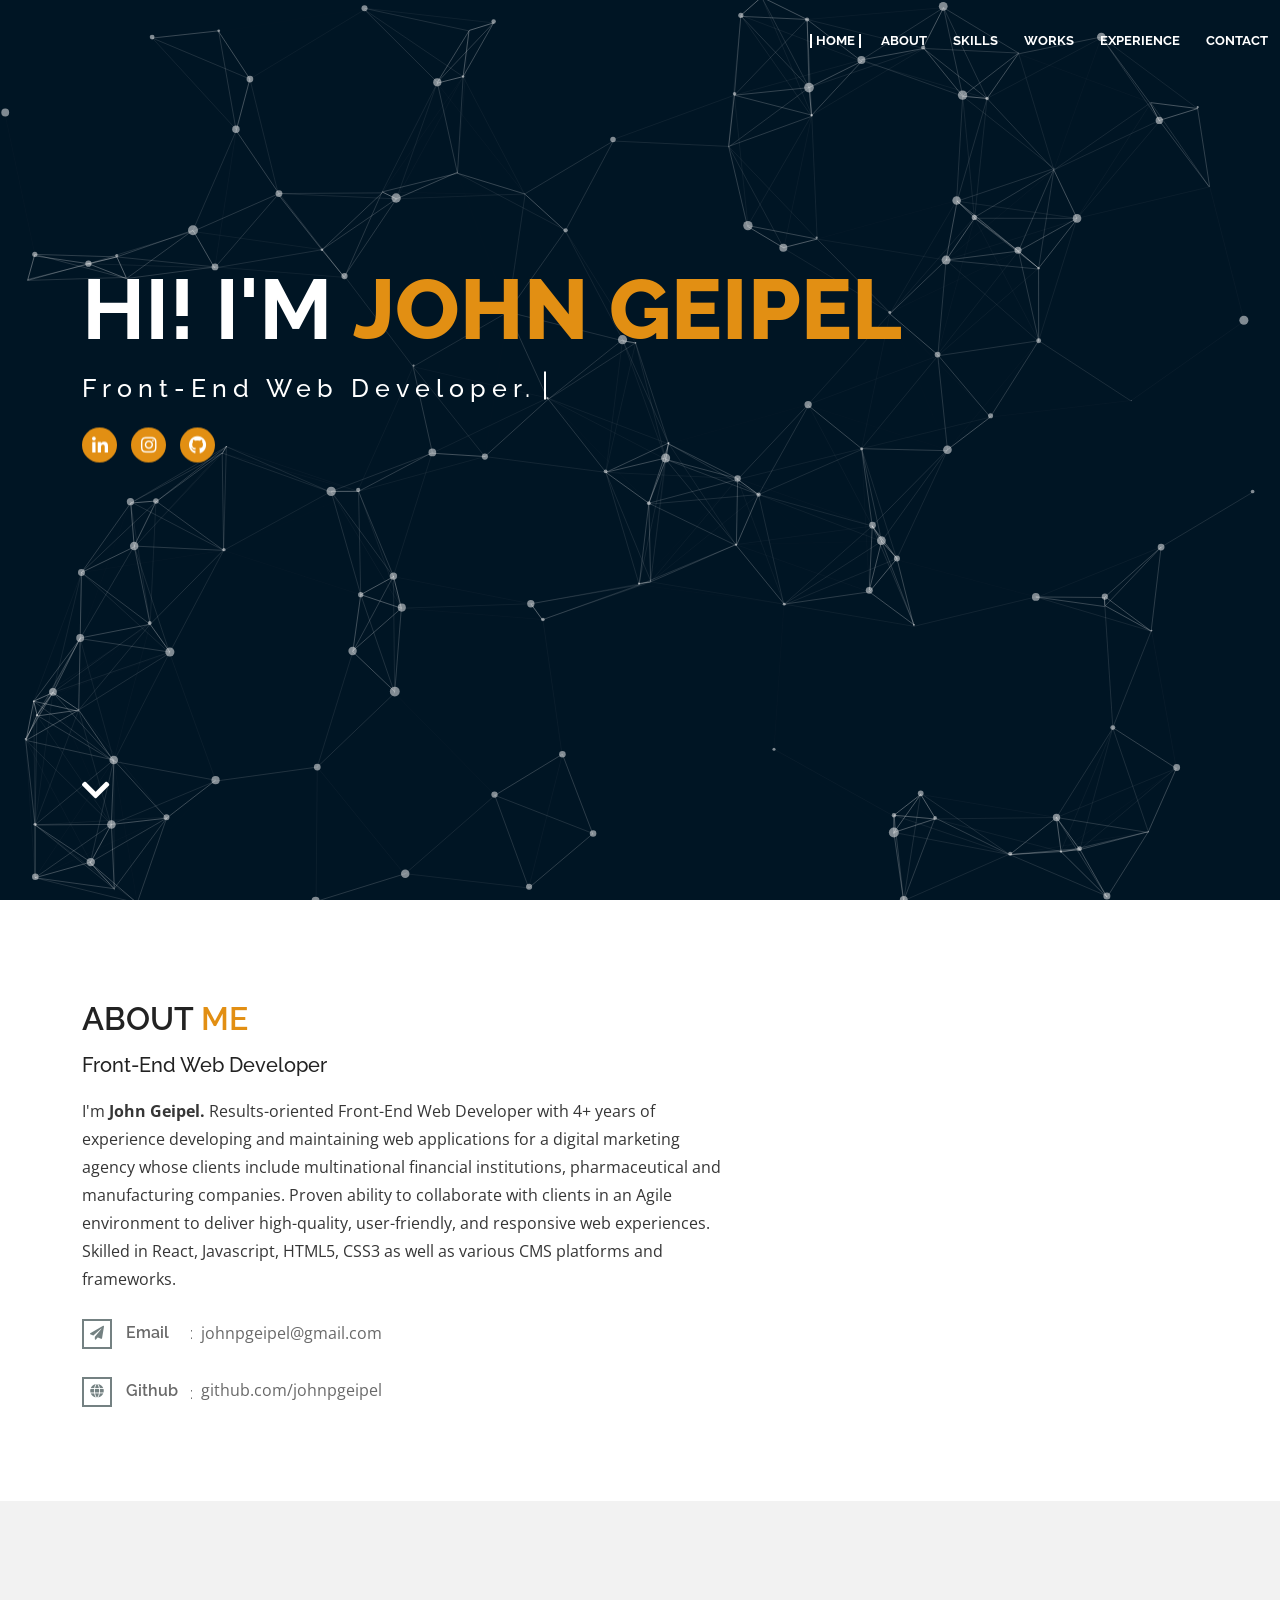
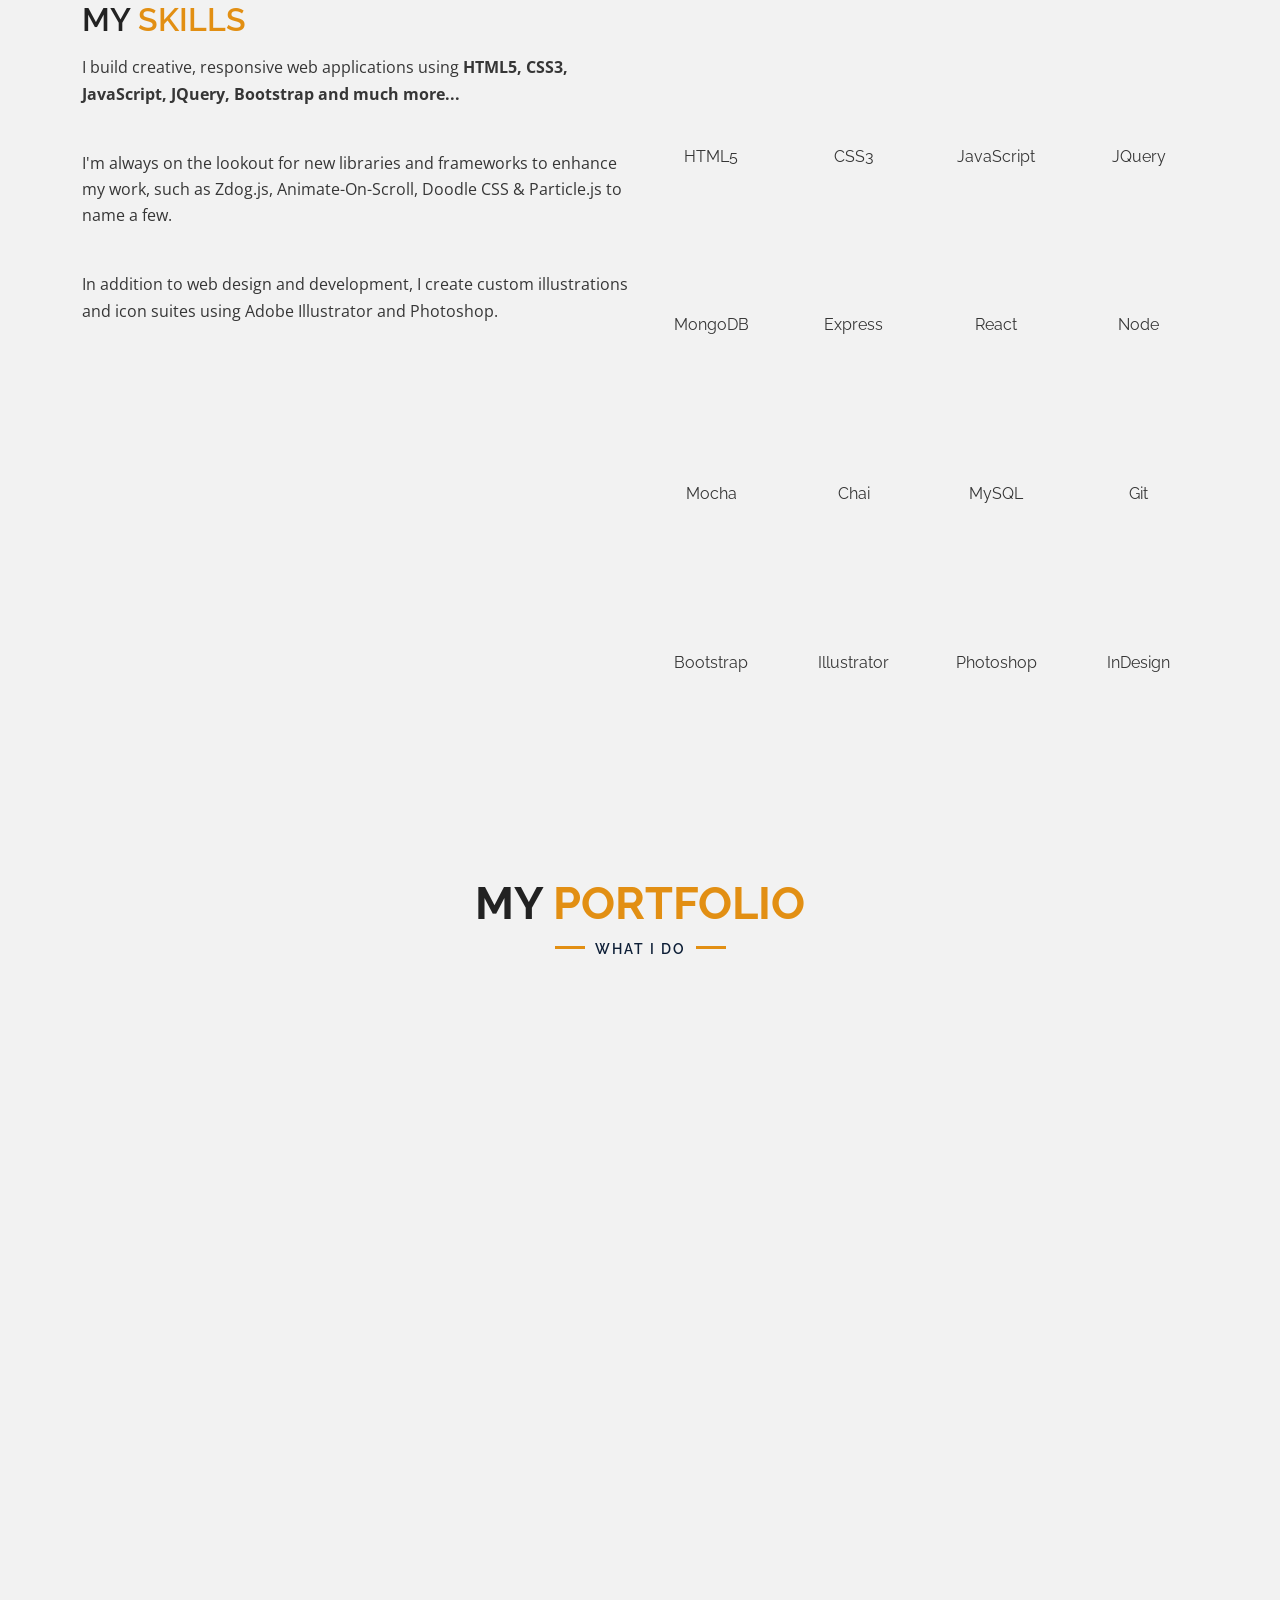
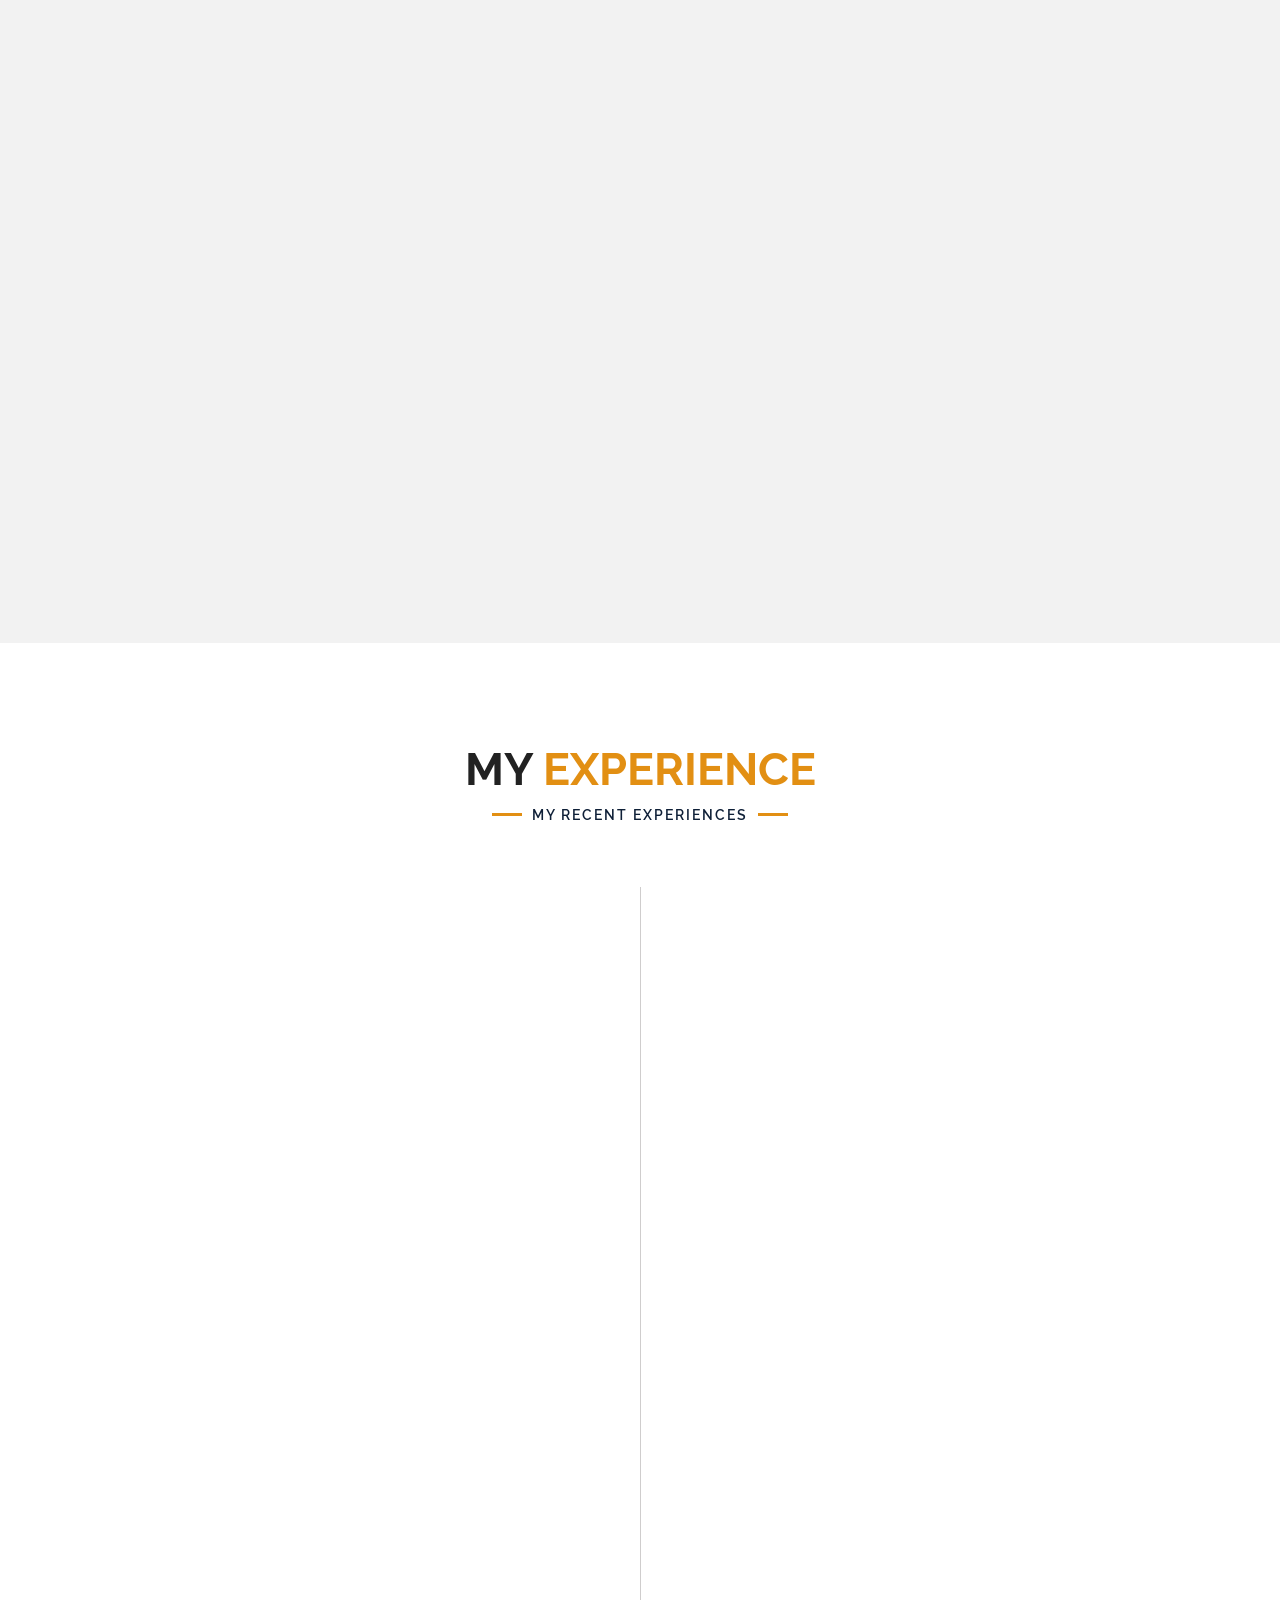
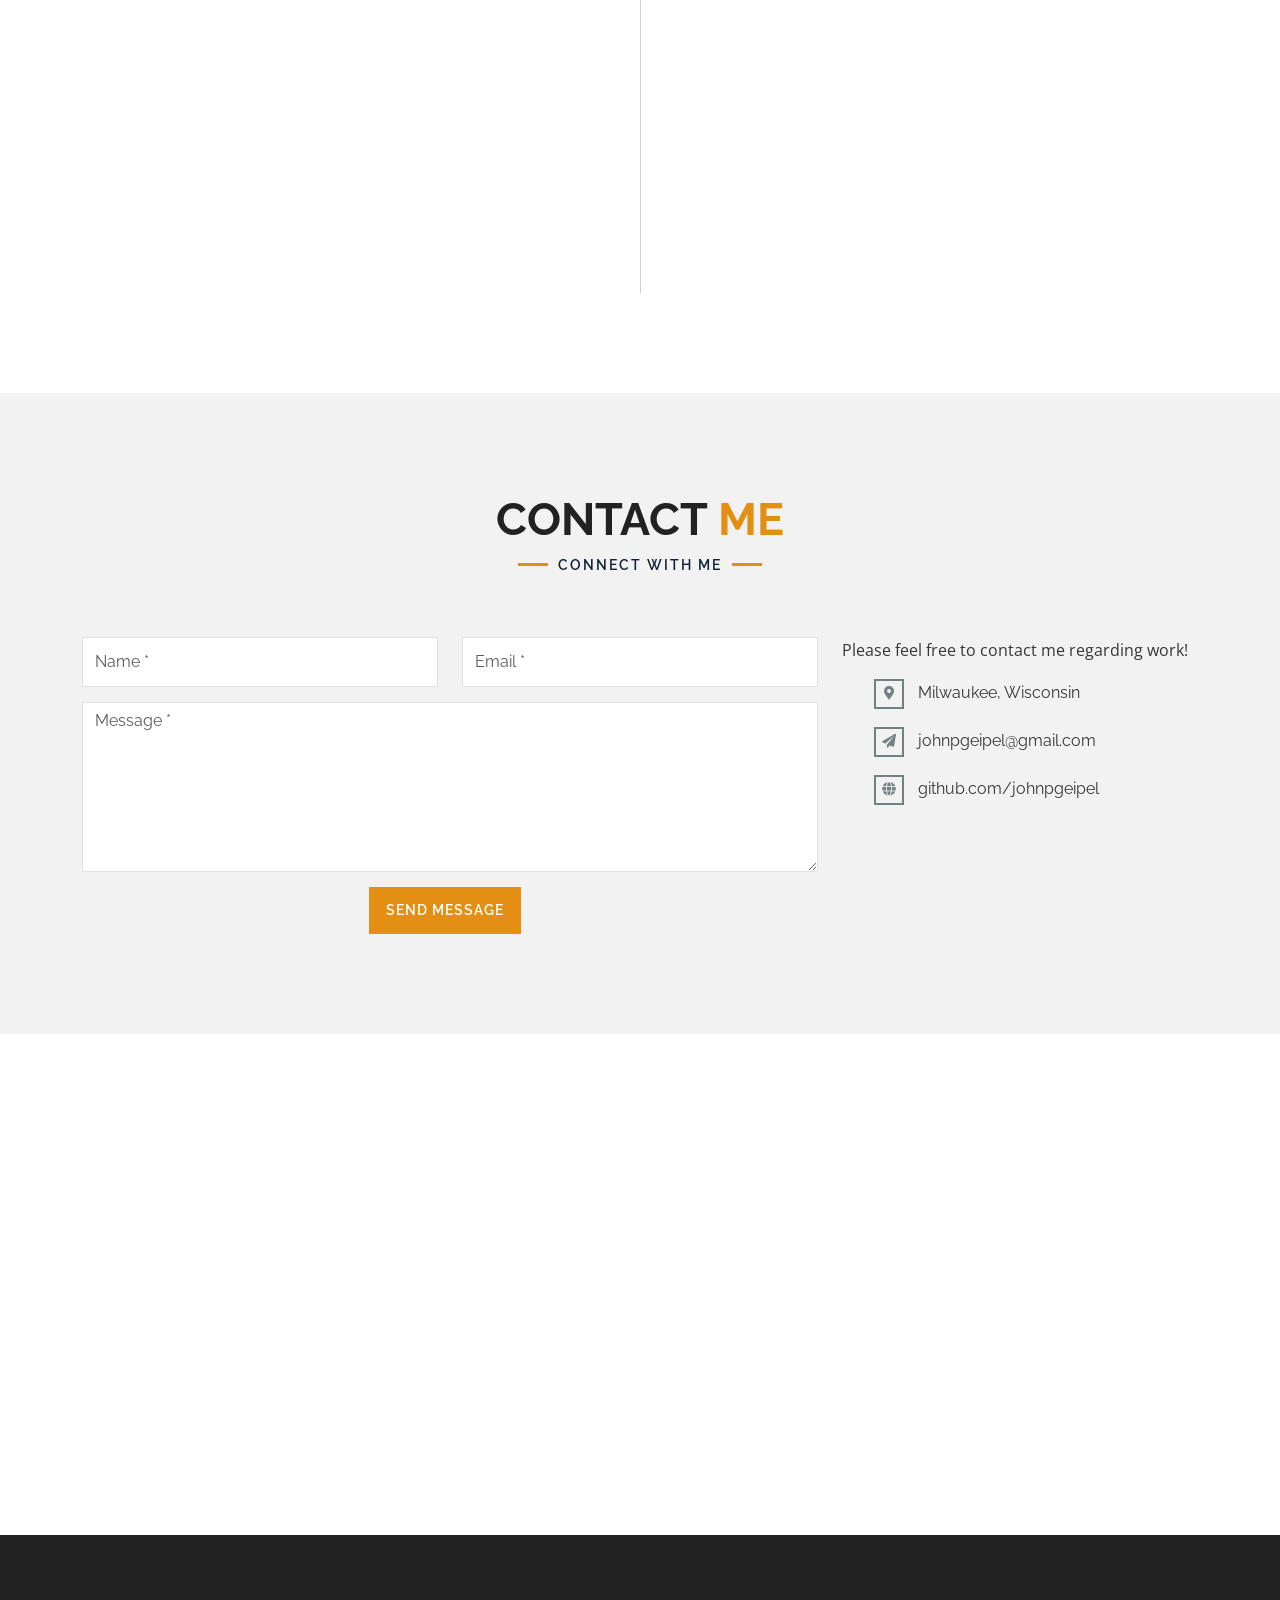
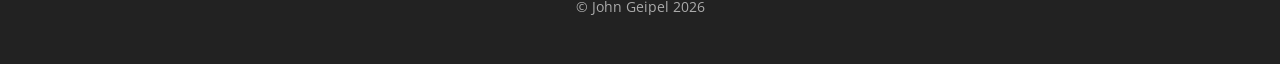
<file: index.html>
<!DOCTYPE html>
<html lang="en">
    <head>
        <meta charset="utf-8">
        <meta http-equiv="x-ua-compatible" content="ie=edge">
        <meta name="viewport" content="width=device-width, initial-scale=1.0" />
        <meta name="keywords" content="Personal, Portfolio, Creative,Design, Web Developer, Coding, Full Stack, Bootcamp Graduate">
        <meta name="description" content="Web Developer, Web Design, Illustration, Design, Full Stack, HTML, CSS, JavaScript, Node, Express">
        <meta name="author" content="John Geipel">
        <title>John Geipel - Portfolio</title>
        <!-- favicon -->
        <!-- <link href="/" rel="icon" type="image/gif"><img src="assets/images/about/headshot2.gif" alt="favicon" id="favicon"> -->
        <!-- AOS css -->
        <!-- <link rel="stylesheet" href="https://unpkg.com/aos@next/dist/aos.css" /> -->
        
        <!--Font Awesome css-->
        <!--Bootstrap css-->
        <!-- <link rel="stylesheet"  href="assets/bootstrap/css/bootstrap.css" defer> -->
        <!-- CSS only -->
        <link href="https://cdn.jsdelivr.net/npm/bootstrap@5.0.2/dist/css/bootstrap.min.css" rel="stylesheet" integrity="sha384-EVSTQN3/azprG1Anm3QDgpJLIm9Nao0Yz1ztcQTwFspd3yD65VohhpuuCOmLASjC" crossorigin="anonymous">
        <!--Owl Carousel css-->
        <!-- <link rel="stylesheet"  href="assets/css/owl.carousel.min.css"> -->
        <!-- <link rel="stylesheet"  href="assets/css/owl.theme.default.min.css"> -->
        <!--Magnific Popup css-->
        <link rel="stylesheet" href="assets/css/fontawesome-all.css" >
        <link rel="stylesheet" href="https://unpkg.com/aos@2.3.1/dist/aos.css" >
        <link rel="stylesheet" href="assets/css/magnific-popup.css">
        <link rel="stylesheet" href="assets/css/animate.min.css" >
        <!-- Google Fonts -->
        <link href="https://fonts.googleapis.com/css?family=Raleway:200,300,400,500,600,700,800,900%7cOpen+Sans:400,600,700,800" rel="stylesheet">
        <!--Site Main Style css-->
        <link rel="stylesheet" href="assets/css/style.css" >
    </head>
    <body>
        <nav class="navbar navbar-expand-lg navbar-dark">
            <div class="container-fluid">
                 
                <button class="navbar-toggler" type="button" data-bs-toggle="collapse" data-bs-target="#navbarNav" aria-controls="navbarNav" aria-expanded="false" aria-label="Toggle navigation">
                    <span class="navbar-toggler-icon"></span>
                </button>
                <div class="collapse navbar-collapse" id="navbarNav">
                    <ul class="navbar-nav ml-auto">
                        <!--Nav Links-->
                        <li class="nav-item">
                            <a href="#" class="nav-link active" data-scroll-nav="0" aria-label="Home">Home</a>
                        </li>
                        <li class="nav-item">
                            <a href="#" class="nav-link" data-scroll-nav="1" aria-label="About Section">About</a>
                        </li>
                        <li class="nav-item">
                            <a href="#" class="nav-link" data-scroll-nav="2" aria-label="Skills Section">Skills</a>
                        </li>
                        <!-- <li class="nav-item">
                            <a href="#" class="nav-link" data-scroll-nav="3" aria-label="Services Section">Services</a>
                        </li> -->
                        <li class="nav-item">
                            <a href="#" class="nav-link" data-scroll-nav="4" aria-label="Portfolio Section">Works</a>
                        </li>
                        <li class="nav-item">
                            <a href="#" class="nav-link" data-scroll-nav="5" aria-label="Experience Section">Experience</a>
                        </li>
                        <li class="nav-item">
                            <a href="#" class="nav-link" data-scroll-nav="6" aria-label="Contact Section">Contact</a>
                        </li>
                    </ul>
                </div>
            </div>
        </nav>
        <!--Home Section Start-->
        <section id="Particle-ground" class="banner" style="background-image: url('assets/images/banner/background.jpg'); background: #001524;" data-stellar-background-ratio="5.2" data-scroll-index="0">
            <div class="container banner-container">
                <!--Banner Content-->
                <div class="banner-div">
                    <h1>HI! I'M <span>JOHN GEIPEL</span></h1>
                    <p class="cd-headline clip is-full-width">
                        <!-- <span>Professional </span> -->
                        <span class="cd-words-wrapper">
                            <b class="is-visible">Front-End Web Developer.</b>
                            <!-- <b>Graphic Designer.</b> 
                            <b>Illustrator.</b> -->
                        </span>
                    </p>
                    <!--About Social Icons-->
                    <div class="social-icons mt-15">
                        <!-- <a href="https://www.facebook.com/john.geipel" aria-label="Facebook Link"><i class="fab fa-facebook-f" data-aos="flip-right" data-aos-duration="500"></i></a> -->
                        <a href="https://www.linkedin.com/in/johnpgeipel/" aria-label="Linkedin Link"><i class="fab fa-linkedin-in" data-aos="flip-right" data-aos-duration="750"></i></a>
                        <!-- <a href="https://twitter.com/Johnny_Rocksalt" aria-label="Twitter Link"><i class="fab fa-twitter" data-aos="flip-right" data-aos-duration="1000"></i></a> -->
                        <a href="https://www.instagram.com/johnny_rocksalt/" aria-label="Instagram Link"><i class="fab fa-instagram" data-aos="flip-right" data-aos-duration="1500"></i></a>
                        <a href="https://github.com/johnpgeipel" aria-label="Github Link"><i class="fab fa-github" data-aos="flip-right" data-aos-duration="2000"></i></a>
                    </div>
                </div>
                <div class="arrow bounce">
                    <a class="fa fa-chevron-down fa-2x" href="#" data-scroll-nav="1" aria-label="Scroll Down"></a>
                </div>
            </div>
        </section>
            <!--About Section Start-->
        <section id="about" class="about pt-100 pb-100" data-scroll-index="1">
            <div class="container">
                <div class="row">
                    <div class="col-lg-7 col-md-6">
                        <!--About Content-->
                        <div class="about-div">
                            <div class="about-title">
                                <h2>About <span>Me</span></h2>
                                <h4>Front-End Web Developer</h4>
                            </div>
                            <p>I'm <b>John Geipel.</b> Results-oriented Front-End Web Developer with 4+ years of experience developing and maintaining web applications for a digital marketing agency whose clients include multinational financial institutions, pharmaceutical and manufacturing companies. Proven ability to collaborate with clients in an Agile environment to deliver high-quality, user-friendly, and responsive web experiences. Skilled in React, Javascript, HTML5, CSS3 as well as various CMS platforms and frameworks.</p>
                            <div class="table-responsive">
                                <table class="info-table">
                                    <tbody>
                                        <!-- <tr>
                                            <th>
                                                <i class="hidden-xs fas fa-phone"></i>
                                                <span>Call</span>
                                            </th>
                                            <td>+1.414.520.4668</td>
                                        </tr> -->
                                        <tr>
                                            <th>
                                                <i class="hidden-xs fas fa-paper-plane"></i>
                                                <span>Email</span>
                                            </th>
                                            <td><a href="mailto:johnpgeipel@gmail.com">johnpgeipel@gmail.com</td>
                                        </tr>
                                        <tr>
                                            <th>
                                                <i class="hidden-xs fas fa-globe"></i>
                                                <span>Github</span>
                                            </th>
                                            <td><a href="https://github.com/johnpgeipel">github.com/johnpgeipel</a>
                                            </td>
                                        </tr>
                                    </tbody>
                                </table>
                            </div>
                            <!-- <span class="about-btn">
                                <a class="div-btn" aria-label="Download CV" href="https://drive.google.com/open?id=1ta1IEpPlW6mxu3GTeXm8mWdRZez-5TGq">Download CV</a>
                            </span> -->
                        </div>
                    </div>
                    <div class="col-lg-5 col-md-6">
                        <div data-aos="fade-up" class="about-img">
                            <img loading="lazy" src="assets/images/about/john-headshot.png" alt="John Geipel Headshot">
                        </div>
                    </div>
                </div>
            </div>
        </section>
            <!--About Section End-->
        <section id="skills" class="skills pt-100 pb-100" data-scroll-index="2">
            <div class="container">
                <div class="row">
                    <div class="col-lg-6">
                        <div class="skill-div">
                            <h2 class="headline">My <span>Skills</span></h2>
                            <p>I build creative, responsive web applications using<strong> HTML5, CSS3, JavaScript, JQuery, Bootstrap and much more...</strong></p>
                            <br>
                            <p>I'm always on the lookout for new libraries and frameworks to enhance my work, such as Zdog.js, Animate-On-Scroll, Doodle CSS & Particle.js to name a few.</p>
                            <br>
                            <p>In addition to web design and development, I create custom illustrations and icon suites using Adobe Illustrator and Photoshop.</p>
                        </div>
                    </div>
                        <div class="col-lg-6">
                            <div class="row">
                                <div class="column">
                                    <img loading="lazy" data-aos="zoom-in" id="badge"  alt="badge" src="./assets/images/code logos/html5.png">
                                    <div class="text-center">HTML5</div>
                                    <a href="https://www.mongodb.com/" aria-label="Mongo link">
                                        <img loading="lazy" data-aos="zoom-in" id="badge badge-link" alt="badge" src="assets\images\code logos\mongodb.png">
                                        <div class="text-center">MongoDB</div>
                                    </a>
                                    <a href="https://mochajs.org/" aria-label="Mocha link">
                                        <img loading="lazy" data-aos="zoom-in" id="badge badge-link" alt="badge" src="./assets/images/code logos/mocha.png">
                                        <div class="text-center">Mocha</div>
                                    </a>
                                    <a href="https://getbootstrap.com/" aria-label="Bootstrap link">
                                        <img  loading="lazy" data-aos="zoom-in" id="badge badge-link" alt="badge" src="./assets/images/code logos/bootstrap.png">
                                        <div class="text-center">Bootstrap</div>
                                    </a>
                                </div>
                                <div class="column">
                                    <img loading="lazy" data-aos="zoom-in" id="badge" alt="badge" src="./assets/images/code logos/css3-logo.png">
                                        <div class="text-center">CSS3</div>
                                    <a href="https://expressjs.com" aria-label="Express link">
                                        <img  loading="lazy" data-aos="zoom-in" id="badge badge-link" alt="badge" src="assets\images\code logos\express.png">
                                        <div class="text-center">Express</div>
                                    </a>
                                    <a href="https://www.chaijs.com" aria-label="Chai link">
                                        <img loading="lazy" data-aos="zoom-in" id="badge badge-link" alt="badge" src="assets\images\code logos\chai.png">
                                        <div class="text-center">Chai</div>
                                    </a>
                                    <img loading="lazy" data-aos="zoom-in" id="badge" alt="badge" src="assets\images\code logos\illustrator.png">
                                    <div class="text-center">Illustrator</div>
                                </div>
                                <div class="column">
                                    <img loading="lazy" data-aos="zoom-in" id="badge" alt="badge" src="./assets/images/code logos/javascript.png">
                                    <div class="text-center">JavaScript</div>
                                    <a href="https://reactjs.org" aria-label="React link">
                                        <img loading="lazy" data-aos="zoom-in" id="badge badge-link" alt="badge" src="assets\images\code logos\react.png">
                                        <div class="text-center">React</div>
                                    </a>
                                    <a href="https://www.mysql.com" aria-label="mysql link">
                                        <img loading="lazy" data-aos="zoom-in" id="badge badge-link" alt="badge" src="assets\images\code logos\mysql.png">
                                        <div class="text-center">MySQL</div>
                                    </a>
                                    <img loading="lazy" data-aos="zoom-in" id="badge" alt="badge" src="assets\images\code logos\photoshop.png">
                                    <div class="text-center">Photoshop</div>
                                </div>
                                <div class="column">
                                    <a href="https://jquery.com" aria-label="jquery link">
                                        <img loading="lazy" data-aos="zoom-in" id="badge badge-link" alt="badge" src="./assets/images/code logos/jquery.png">
                                        <div class="text-center">JQuery</div>
                                    </a>
                                    <a href="https://nodejs.org" aria-label="node link">
                                        <img loading="lazy" data-aos="zoom-in" id="badge badge-link" alt="badge" src="./assets/images/code logos/node.png">
                                        <div class="text-center">Node</div>
                                    </a>
                                    <a href="https://git-scm.com/" aria-label="git link">
                                        <img loading="lazy" data-aos="zoom-in" id="badge badge-link" alt="badge" src="assets\images\code logos\git.png">
                                        <div class="text-center">Git</div>
                                    </a>
                                    <img loading="lazy" data-aos="zoom-in" id="badge" alt="badge" src="assets\images\code logos\indesign.png">
                                    <div class="text-center">InDesign</div>
                                </div>
                            </div>
                        </div>
                    </div>
                </div>
            </div>
        </section>
        <!--Services Section Start-->
        <!-- <section id="services" class="services pt-100 pb-100" data-scroll-index="3">
            <div class="container">
                <div class="row">
                    <div class="col">
                        <div class="section-title">
                            <div class="main-title">
                                <h4>My <span>Services</span></h4>
                                <h6>What i offer</h6>
                            </div>
                        </div>
                    </div>
                </div>
                <div class="row">
                    <div class="col-md-4">
                        <div class="service-item">
                            <div class="service-icon">
                                <i class="fas fa-paint-brush"></i>
                            </div>
                            <h2>Theme Development</h2>
                        </div>
                    </div>
                    <div class="col-md-4">
                        <div class="service-item">
                            <div class="service-icon">
                                <i class="fas fa-desktop"></i>
                            </div>
                            <h2>Website Design</h2>
                        </div>
                    </div>
                    <div class="col-md-4">
                        <div class="service-item">
                            <div class="service-icon">
                                <i class="fas fa-quidditch"></i>
                            </div>
                            <h2>UI/UX Design</h2>
                        </div>
                    </div>
                    <div class="col-md-4">
                        <div class="service-item">
                            <div class="service-icon">
                                <i class="fas fa-camera"></i>
                            </div>
                            <h2>Graphic Design</h2>
                        </div>
                    </div>
                    <div class="col-md-4">
                        <div class="service-item">
                            <div class="service-icon">
                                <i class="fas fa-user"></i>
                            </div>
                            <h2>Illustration</h2>
                        </div>
                    </div>
                    <div class="col-md-4">
                        <div class="service-item">
                            <div class="service-icon">
                                <i class="fa fa-font"></i>
                            </div>
                            <h2>Typography</h2>
                        </div>
                    </div>
                </div>
            </div>
        </section> -->
        <!--Portfolio Section Start-->
        <section id="works" class="portfolio bg-gray pt-100 pb-100" data-scroll-index="4">
            <div class="container">
                <div class="row">
                    <div class="col">
                        <div class="section-title">
                            <div class="main-title">
                                <h4>My <span>Portfolio</span></h4>
                                <h6>What i do</h6>
                            </div>
                        </div>
                    </div>
                </div>
                <div class="row portfolio-section">
                    <!--Portfolio Item-->
                    <div data-aos="zoom-in" class="col-lg-4 col-md-6 item application development">
                        <div class="portfolio-item">
                            <img src="assets/images/portfolio/train_activity.PNG" alt="All Aboard">
                            <div class="item-overlay">
                                <h6>All Aboard<br>Application</h6>
                                <div class="icons">
                                    <span class="icon">
                                        <span class="port-link">
                                            <a href="assets/images/portfolio/train_activity.PNG" aria-label="train project">
                                                <i class="fa fa-search"></i>
                                            </a>
                                        </span>
                                        <a href="train-project-details.html" aria-label="project details">
                                            <i class="fas fa-link"></i>
                                        </a>
                                    </span>
                                </div>
                            </div>
                        </div>
                    </div>
                    <!--Portfolio Item-->
                    <div data-aos="zoom-in" class="col-lg-4 col-md-6 item application development">
                        <div class="portfolio-item">
                            <img src="assets/images/portfolio/giffy_pop.PNG" alt="Giffy POP">
                            <div class="item-overlay">
                                <h6>Giffy POP<br>Application</h6>
                                <div class="icons">
                                    <span class="icon">
                                        <span class="port-link">
                                            <a href="assets/images/portfolio/giffy_pop.PNG" aria-label="project image">
                                                <i class="fa fa-search"></i>
                                            </a>
                                        </span>
                                        <a href="giffy-project-details.html" aria-label="project details">
                                            <i class="fas fa-link"></i>
                                        </a>
                                    </span>
                                </div>
                            </div>
                        </div>
                    </div>
                    <!--Portfolio Item-->
                    <div data-aos="zoom-in" class="col-lg-4 col-md-6 item design development application">
                        <div class="portfolio-item">
                            <img src="assets/images/portfolio/trivia_one.PNG" alt="Cheese qWiz">
                            <div class="item-overlay">
                                <h6>Cheese qWiz<br>Application</h6>
                                <div class="icons">
                                    <span class="icon">
                                        <span class="port-link">
                                            <a href="assets/images/portfolio/trivia_one.PNG" aria-label="project image">
                                                <i class="fa fa-search"></i>
                                            </a>
                                        </span>
                                        <a href="trivia-project-details.html" aria-label="project details">
                                            <i class="fas fa-link"></i>
                                        </a>
                                    </span>
                                </div>
                            </div>
                        </div>
                    </div>
                    <!--Portfolio Item-->
                    <div data-aos="zoom-in" class="col-lg-4 col-md-6 item design development application">
                        <div class="portfolio-item">
                            <img src="assets/images/portfolio/liri-concerts2.PNG" alt="LIRI Node App">
                            <div class="item-overlay">
                                <h6>LIRI Node App<br>Application</h6>
                                <div class="icons">
                                    <span class="icon">
                                        <span class="port-link">
                                            <a href="assets/images/portfolio/liri-concerts2.PNG" aria-label="project image">
                                                <i class="fa fa-search"></i>
                                            </a>
                                        </span>
                                        <a href="liri-project-details.html" aria-label="project details">
                                            <i class="fas fa-link"></i>
                                        </a>
                                    </span>
                                </div>
                            </div>
                        </div>
                    </div>
                    <!--Portfolio Item-->
                    <div data-aos="zoom-in" class="col-lg-4 col-md-6 item development application">
                        <div class="portfolio-item">
                            <img src="assets/images/portfolio/project_one.PNG" alt="Daily POURcast">
                            <div class="item-overlay">
                                <h6>Daily POURcast<br>Application</h6>
                                <div class="icons">
                                    <span class="icon">
                                        <span class="port-link">
                                            <a href="assets/images/portfolio/project_one.PNG" aria-label="project image">
                                                <i class="fa fa-search"></i>
                                            </a>
                                        </span>
                                        <a href="pourcast-project-details.html" aria-label="project details">
                                            <i class="fas fa-link"></i>
                                        </a>
                                    </span>
                                </div>
                            </div>
                        </div>
                    </div>
                    <!--Portfolio Item-->
                    <div data-aos="zoom-in"  class="col-lg-4 col-md-6 item application development">
                        <div class="portfolio-item">
                            <img src="assets/images/portfolio/unit_4_game.PNG" alt="Crystals Collector">
                            <div class="item-overlay">
                                <h6>Crystals Collector<br>Application</h6>
                                <div class="icons">
                                    <span class="icon">
                                        <span class="port-link">
                                            <a href="assets/images/portfolio/unit_4_game.PNG" aria-label="project image">
                                                <i class="fa fa-search"></i>
                                            </a>
                                        </span>
                                        <a href="crystals-project-details.html" aria-label="project details">
                                            <i class="fas fa-link"></i>
                                        </a>
                                    </span>
                                </div>
                            </div>
                        </div>
                    </div>
                    <!--Portfolio Item-->
                    <div data-aos="zoom-in" class="col-lg-4 col-md-6 item application development">
                        <div class="portfolio-item">
                            <img src="assets/images/portfolio/friendFinder.PNG" alt="Friend Finder">
                            <div class="item-overlay">
                                <h6>Friend Finder<br>Application</h6>
                                <div class="icons">
                                    <span class="icon">
                                        <span class="port-link">
                                            <a href="assets/images/portfolio/friendFinder.PNG" aria-label="project image">
                                                <i class="fa fa-search"></i>
                                            </a>
                                        </span>
                                        <a href="friendFinder-project-details.html" aria-label="project details">
                                            <i class="fas fa-link"></i>
                                        </a>
                                    </span>
                                </div>
                            </div>
                        </div>
                    </div>
                    <!--Portfolio Item-->
                    <div data-aos="zoom-in"  class="col-lg-4 col-md-6 item application development">
                        <div class="portfolio-item">
                            <img src="assets/images/portfolio/burger.PNG" alt="Eat-Da-Burger">
                            <div class="item-overlay">
                                <h6>Eat-Da-Burger!<br>Application</h6>
                                <div class="icons">
                                    <span class="icon">
                                        <span class="port-link">
                                            <a href="assets/images/portfolio/burger.PNG" aria-label="project iame">
                                                <i class="fa fa-search"></i>
                                            </a>
                                        </span>
                                        <a href="burger-project-details.html" aria-label="project details">
                                            <i class="fas fa-link"></i>
                                        </a>
                                    </span>
                                </div>
                            </div>
                        </div>
                    </div>
                    <!--Portfolio Item-->
                    <div data-aos="zoom-in" class="col-lg-4 col-md-6 item application development">
                        <div class="portfolio-item">
                            <img src="assets/images/portfolio/upstream.PNG" alt="artPortfolio">
                            <div class="item-overlay">
                                <h6>UpStream Group Project<br>Application</h6>
                                <div class="icons">
                                    <span class="icon">
                                        <span class="port-link">
                                            <a href="assets/images/portfolio/upstream.PNG" aria-label="project image">
                                                <i class="fa fa-search"></i>
                                            </a>
                                        </span>
                                        <a href="upstream-project-details.html" aria-label="project details">
                                            <i class="fas fa-link"></i>
                                        </a>
                                    </span>
                                </div>
                            </div>
                        </div>
                    </div>
                    <!--Portfolio Item-->
                    <div data-aos="zoom-in" class="col-lg-4 col-md-6 item application development">
                        <div class="portfolio-item">
                            <img src="assets/images/portfolio/customer1_static.png" alt="Bamazon">
                            <div class="item-overlay">
                                <h6>Bamazon<br>Application</h6>
                                <div class="icons">
                                    <span class="icon">
                                        <span class="port-link">
                                            <a href="assets/images/portfolio/customer1.gif" aria-label="project image">
                                                <i class="fa fa-search"></i>
                                            </a>
                                        </span>
                                        <a href="bamazon-project-details.html" aria-label="project details">
                                            <i class="fas fa-link"></i>
                                        </a>
                                    </span>
                                </div>
                            </div>
                        </div>
                    </div>
                    <!--Portfolio Item-->
                    <div data-aos="zoom-in" class="col-lg-4 col-md-6 item application development">
                        <div class="portfolio-item">
                            <img src="assets/images/portfolio/clickyGame.PNG" alt="clickyGame">
                            <div class="item-overlay">
                                <h6>Clicky Game<br>Application</h6>
                                <div class="icons">
                                    <span class="icon">
                                        <span class="port-link">
                                            <a href="assets/images/portfolio/clickyGame.PNG" aria-label="project iamge">
                                                <i class="fa fa-search"></i>
                                            </a>
                                        </span>
                                        <a href="clicky-project-details.html" aria-label="project details">
                                            <i class="fas fa-link"></i>
                                        </a>
                                    </span>
                                </div>
                            </div>
                        </div>
                    </div>
                    <!--Portfolio Item-->
                    <div data-aos="zoom-in"  class="col-lg-4 col-md-6 item application development">
                        <div class="portfolio-item">
                            <img src="assets/images/portfolio/Landing-Page-Graphic-3.gif" alt="artPortfolio">
                            <div class="item-overlay">
                                <h6>Graphic Art Portfolio<br>Website</h6>
                                <div class="icons">
                                    <span class="icon">
                                        <span class="port-link">
                                            <a href="assets/images/portfolio/Landing-Page-Graphic-3.gif" aria-label="project image">
                                                <i class="fa fa-search"></i>
                                            </a>
                                        </span>
                                        <a href="myPortfolio-project-details.html" aria-label="project details">
                                            <i class="fas fa-link"></i>
                                        </a>
                                    </span>
                                </div>
                            </div>
                        </div>
                    </div>
                </div>
            </div>
        </section>
        <!--Portfolio Section End-->
        <section id="experience" class="timeline pt-100 pb-100" data-scroll-index="5">
            <div class="container">
                <div class="row">
                    <div class="col">
                        <div class="section-title">
                            <div class="main-title">
                                <h4>My <span>Experience</span></h4>
                                <h6>My Recent Experiences</h6>
                            </div>
                        </div>
                    </div>
                </div>
                <div class="row">
                    <div class="main-timeline">
                        <div class="timeline" data-aos="fade-up" data-aos-anchor-placement="bottom-bottom">
                            <div class="timeline-icon"></div>
                            <div class="timeline-content">
                                <span class="date">Jan 2021 - Jul 2024</span>
                                <h5 class="title">Front-End Web Developer</h5>
                                <p class="description">
                                </p>
                            </div>
                        </div>
                        <div class="timeline" data-aos="fade-up" data-aos-anchor-placement="bottom-bottom">
                            <div class="timeline-icon"></div>
                            <div class="timeline-content">
                                <span class="date">Jan 2020 - Dec 2020</span>
                                <h5 class="title">Front-End Web Developer Intern</h5>
                                <p class="description">
                                </p>
                            </div>
                        </div>
                        <div class="timeline" data-aos="fade-up" data-aos-anchor-placement="bottom-bottom">
                            <div class="timeline-icon"></div>
                            <div class="timeline-content">
                                <span class="date">Apr 2019 - Dec 2019</span>
                                <h5 class="title">Cheesemonger & Beverage Specialist</h5>
                                <p class="description">
                                    Assisting Whole Foods Market customers with all things related to craft beers, fine wines and cheeses form around the world. 
                                </p>
                            </div>
                        </div>
                        <div class="timeline" data-aos="fade-up" data-aos-anchor-placement="bottom-bottom">
                            <div class="timeline-icon"></div>
                            <div class="timeline-content">
                                <span class="date">Mar 2019 - Sept 2019</span>
                                <h5 class="title">Web Development Bootcamp Student</h5>
                                <p class="description">
                                    Graduated from the Univerity of Wisconsin Extension Coding Bootcamp with a Full Stack Web Development Certificate from Trilogy Education.
                                </p>
                            </div>
                        </div>
                        <div class="timeline" data-aos="fade-up" data-aos-anchor-placement="bottom-bottom">
                            <div class="timeline-icon"></div>
                            <div class="timeline-content">
                                <span class="date">Oct 2012 - Jul 2018</span>
                                <h5 class="title">Store Graphic Artist</h5>
                                <p class="description">
                                    Working for Whole Foods Market, I created digital and handmade assets to beautify the store and drive sales. I worked closely with regional creative teams and store level leadership to coordinate programming materials and advertisements.
                                </p>
                            </div>
                        </div>
                    </div>
                </div>
            </div>
        </section>
        <!--Contact Section Start-->
        <section id="contact" class="contact pt-100 pb-100" data-scroll-index="6">
            <div class="container">
                <div class="row">
                    <div class="col text-center">
                        <div class="section-title">
                            <div class="main-title">
                                <h4>Contact <span>Me</span></h4>
                                <h6>Connect With Me</h6>
                            </div>
                        </div>
                    </div>
                </div>
                <div class="row">
                    <div class="col-lg-8">
                        <!--Contact Form-->
                        <form id='contact-form' action="https://formspree.io/johnpgeipel@gmail.com" method='POST'>
                            <input type='hidden' name='form-name' value='contactForm' />
                            <div class="row">
                                <div class="col-md-6">
                                    <div class="form-group">
                                        <input type="text" name="name" class="form-control" id="first-name" placeholder="Name *" required="required">
                                    </div>
                                </div>
                                <div class="col-md-6">
                                    <div class="form-group">
                                        <input type="email" name="email" class="form-control" id="email" placeholder="Email *" required="required">
                                    </div>
                                </div>
                                <div class="col-md-12">
                                    <div class="form-group">
                                        <textarea rows="6" name="message" class="form-control" id="description" placeholder="Message *" required="required"></textarea>
                                    </div>
                                </div>
                                <div class="col-md-12 text-center">
                                        <!-- <input type="submit" value="Send"> -->
                                    <!--contact button-->
                                    <button id="contact-submit" class="div-btn"
                                            type="submit" value="Send">
                                        Send Message
                                    </button>
                                </div>
                                <!-- <form method="POST" action="https://formspree.io/johnpgeipel@gmail.com">
                                    <input type="text" name="Name" placeholder="Your name">
                                    <input type="email" name="email" placeholder="Your email">
                                    <textarea name="message" placeholder="Test Message"></textarea>
                                    <button type="submit">Send Test</button>
                                    </form> -->
                            </div>
                        </form>
                    </div>
                    <div class="col-lg-4">
                        <div class="contact-info">
                            <p class="contact-info-title">Please feel free to contact me regarding work!</p>
                            <div class="contact-info-item">
                            <ul>
                                <li><i class="fas fa-map-marker-alt"></i> Milwaukee, Wisconsin</li>
                                <!-- <li><i class="fas fa-phone"></i> +1.414.520.4668</li> -->
                                <li><i class="fas fa-paper-plane"></i> johnpgeipel@gmail.com</li>
                                <li><i class="fas fa-globe"></i> github.com/johnpgeipel</li>
                            </ul>
                            </div>
                            <div class="social-icons mt-15">
                                    <!-- <a href="https://www.facebook.com/john.geipel" aria-label="facebook"><i class="fab fa-facebook-f" data-aos="flip-right" data-aos-duration="500"></i></a> -->
                                    <a href="https://www.linkedin.com/in/johnpgeipel" aria-label="linkedin"><i class="fab fa-linkedin-in" data-aos="flip-right" data-aos-duration="700"></i></a>
                                    <!-- <a href="#"><i class="fab fa-google-plus-g"></i></a> -->
                                    <!-- <a href="https://twitter.com/Johnny_Rocksalt" aria-label="twitter"><i class="fab fa-twitter" data-aos="flip-right" data-aos-duration="1000"></i></a> -->
                                    <a href="https://www.instagram.com/johnny_rocksalt/" aria-label="instagram"><i class="fab fa-instagram" data-aos="flip-right" data-aos-duration="1500"></i></a>
                                    <a href="https://github.com/johnpgeipel" aria-label="git"><i class="fab fa-github" data-aos="flip-right" data-aos-duration="2000"></i></a>
                            </div>
                        </div>
                    </div>
                </div>
            </div>
        </section>
        <section>
            <div class="contact-map">
                <iframe aria-label="google map" title="Google Contact Map" class="map" src="https://maps.google.com/maps?width=1400&amp;height=440&amp;hl=en&amp;q=milwaukee%2C%20wisconsin+(John%20Geipel)&amp;ie=UTF8&amp;t=&amp;z=6&amp;iwloc=B&amp;output=embed" style="border:0" allowfullscreen></iframe>
            </div>
        </section>
        <!--Contact Section End-->
        <!--Footer Start-->
        <footer class="pt-30 pb-30">
            <div class="container">
                <div class="row text-center">
                    <div class="col-md-12">
                        <p id="copy-year" class="copy pt-30">
                        </p>
                    </div>
                </div>
            </div>
        </footer>
        <!--Footer End-->

        <!--Jquery js-->
        <script src="assets/js/jquery-3.5.0.js"></script>
        <!--Bootstrap js-->
        <!-- <script src="assets/bootstrap/js/bootstrap.min.js"></script> -->
        <!-- JavaScript Bundle with Popper -->
        <script src="https://cdn.jsdelivr.net/npm/bootstrap@5.0.2/dist/js/bootstrap.bundle.min.js" integrity="sha384-MrcW6ZMFYlzcLA8Nl+NtUVF0sA7MsXsP1UyJoMp4YLEuNSfAP+JcXn/tWtIaxVXM" crossorigin="anonymous" ></script>
        <script src="assets/js/main.js" ></script>

        <!--Stellar js-->
        <!-- <script src="assets/js/jquery.stellar.js"></script> -->
        <!--Animated Headline js-->
        <script src="assets/js/animated.headline.js" defer></script>
        <!--Owl Carousel js-->
        <!-- <script src="assets/js/owl.carousel.min.js"></script> -->
        <!--ScrollIt js-->
        <script src="assets/js/scrollIt.min.js" defer></script>
        <!--Isotope js-->
        <script src="assets/js/isotope.pkgd.min.js" defer></script>
        <!--Magnific Popup js-->
        <script src="assets/js/jquery.magnific-popup.min.js"></script>
        <script src="assets/js/plugins.js" defer></script>
        <!--Particle js-->
        <script src="assets/js/particles.js" defer></script>
        <script src="assets/js/particle-main.js" defer></script>
        <!--Site Main js-->
        <script src="assets/js/contact.js" defer></script>
        <!-- <script src="https://unpkg.com/aos@next/dist/aos.js"></script> -->
        <script src="https://unpkg.com/aos@2.3.1/dist/aos.js" ></script>
        <script>
            AOS.init();
        </script>
    </body>
</html>
</file>
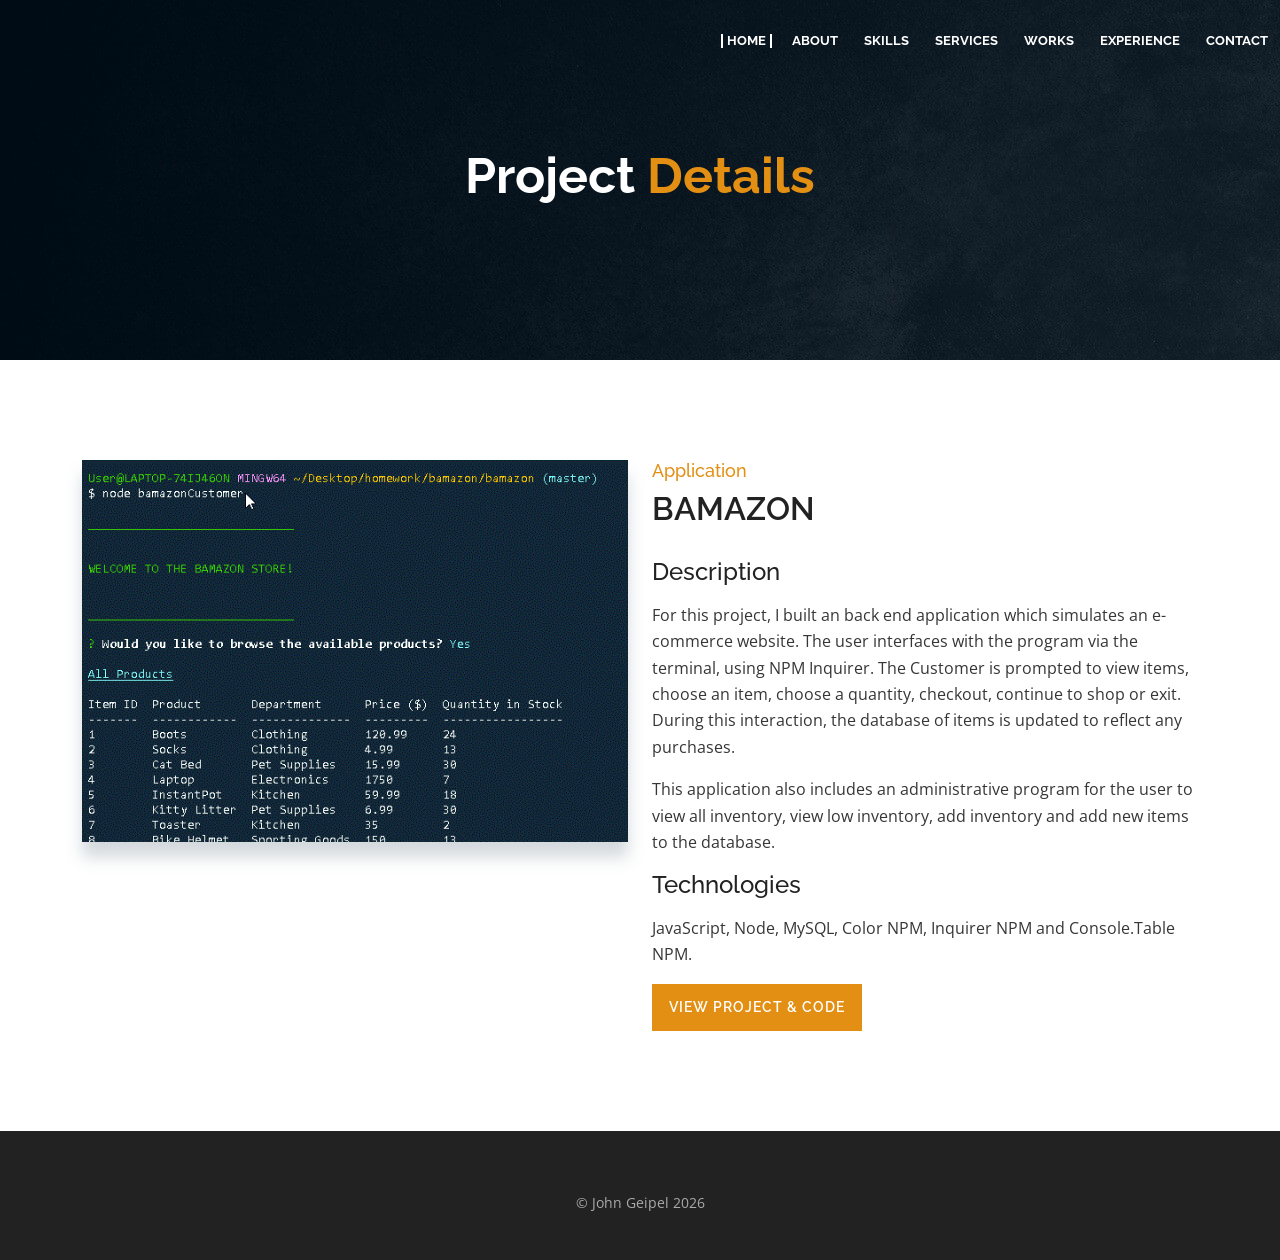
<file: bamazon-project-details.html>
<!DOCTYPE html>
<html lang="en">
<head>
    <meta charset="utf-8">
    <meta http-equiv="x-ua-compatible" content="ie=edge">
    <meta name="viewport" content="width=device-width, initial-scale=1.0" />
    <meta name="keywords" content="Personal, Portfolio, Creative,Design, Web Developer, Coding, Full Stack, Bootcamp Graduate">
    <meta name="description" content="Web Developer, Web Design, Illustration, Design, Full Stack, HTML, CSS, JavaScript, Node, Express">
    <meta name="author" content="John Geipel">

    <title>John Geipel - Portfolio</title>

    <!-- favicon -->
    <!-- <link href="/" rel="icon" type="image/gif"><img src="assets/images/about/headshot2.gif" alt="favicon" id="favicon"> -->
    <!-- AOS css -->
    <!-- <link rel="stylesheet" href="https://unpkg.com/aos@next/dist/aos.css" /> -->
    <link href="https://unpkg.com/aos@2.3.1/dist/aos.css" rel="stylesheet" defer>
    <!--Font Awesome css-->
    <link rel="stylesheet"  href="assets/css/fontawesome-all.css" defer>
    <!--Bootstrap css-->
    <!-- <link rel="stylesheet"  href="assets/bootstrap/css/bootstrap.css" defer> -->
<!-- CSS only -->
    <link href="https://cdn.jsdelivr.net/npm/bootstrap@5.0.2/dist/css/bootstrap.min.css" rel="stylesheet" integrity="sha384-EVSTQN3/azprG1Anm3QDgpJLIm9Nao0Yz1ztcQTwFspd3yD65VohhpuuCOmLASjC" crossorigin="anonymous">
    <!--Owl Carousel css-->
    <!-- <link rel="stylesheet"  href="assets/css/owl.carousel.min.css"> -->
    <!-- <link rel="stylesheet"  href="assets/css/owl.theme.default.min.css"> -->
    <!--Magnific Popup css-->
    <!-- <link rel="stylesheet"  href="assets/css/magnific-popup.css"> -->
    <link rel="stylesheet"  href="assets/css/animate.min.css" defer>
    <!-- Google Fonts -->
    <link href="https://fonts.googleapis.com/css?family=Raleway:200,300,400,500,600,700,800,900%7cOpen+Sans:400,600,700,800" rel="stylesheet" defer>
    <!--Site Main Style css-->
    <link rel="stylesheet"  href="assets/css/style.css" defer>
</head>
<body data-scroll-index="3">
<!--
        =========================================
        Preloader Section Start
        =========================================
-->
    <div class="preloader">
        <div class="sk-three-bounce">
            <div class="sk-child sk-bounce1"></div>
            <div class="sk-child sk-bounce2"></div>
            <div class="sk-child sk-bounce3"></div>
        </div>
    </div>
  <!-- ==== Home Section End ==== -->
     <!--Navbar Start-->
        <!-- <nav class="navbar navbar-expand-lg navbar-dark">
            <div class="container">
                

                <button class="navbar-toggler collapsed" type="button" data-toggle="collapse" data-target="#navbarCollapse" aria-controls="navbarCollapse" aria-expanded="false" aria-label="Toggle navigation">
                    <span class="navbar-toggler-icon"></span>
                </button>

                <div class="navbar-collapse collapse" id="navbarCollapse">
                    <ul class="navbar-nav ml-auto">
                        
                        <li class="nav-item">
                            <a href="index.html" class="nav-link" >Home</a>
                        </li>
                        <li class="nav-item">
                            <a href="index.html" class="nav-link" >About</a>
                        </li>
                        <li class="nav-item">
                            <a href="index.html" class="nav-link" >Services</a>
                        </li>
                        <li class="nav-item">
                            <a href="index.html" class="nav-link active">Works</a>
                        </li>
                        <li class="nav-item">
                            <a href="index.html" class="nav-link" >Contact</a>
                        </li>
                    </ul>
                </div>
            </div>
        </nav> -->
        <nav class="navbar navbar-expand-lg navbar-dark">
            <div class="container-fluid">
              <button class="navbar-toggler" type="button" data-bs-toggle="collapse" data-bs-target="#navbarNav" aria-controls="navbarNav" aria-expanded="false" aria-label="Toggle navigation">
                <span class="navbar-toggler-icon"></span>
              </button>
              <div class="collapse navbar-collapse" id="navbarNav">
                <ul class="navbar-nav ml-auto">
                    <!--Nav Links-->
                    <li class="nav-item">
                        <a href="./index.html#Particle-ground" class="nav-link active" aria-label="Home Section Link">Home</a>
                    </li>
                    <li class="nav-item">
                        <a href="./index.html#about" class="nav-link" aria-label="About Section Link" >About</a>
                    </li>
                    <li class="nav-item">
                        <a href="./index.html#skills" class="nav-link" aria-label="Skill Section Link">Skills</a>
                    </li>
                    <li class="nav-item">
                        <a href="./index.html#services" class="nav-link" aria-label="Services Section Link">Services</a>
                    </li>
                    <li class="nav-item">
                        <a href="./index.html#works" class="nav-link" aria-label="Works Section Link">Works</a>
                    </li>
                    <li class="nav-item">
                        <a href="./index.html#experience" class="nav-link" aria-label="Experience Section Link">Experience</a>
                    </li>
                    <li class="nav-item">
                        <a href="./index.html#contact" class="nav-link" aria-label="Contact Section Link">Contact</a>
                    </li>
                </ul>
              </div>
            </div>
        </nav>
        <!--Navbar End-->

        <!--Home Section Start-->
        <section  class="page-title" style="background-image: url('assets/images/banner/background.jpg');" data-stellar-background-ratio=".7" data-scroll-index="0">
            <div class="container">
                <!--Banner Content-->
                <div class="page-title-div">
                    <h1>Project <span class="deets">Details</span></h1>
                </div>
            </div>
        </section>
        <!--Home Section End-->
        <section class="pt-100 pb-100">
            <div class="container">
                <div class="row">
                    <div class="col-md-6">
                       <div class="project-img" id="project">
                          <img class="screenshot" src="assets/images/portfolio/customer1_static.png" alt="Bamazon">
                       </div>
                    </div>
                    <div class="col-md-6">
                       <div class="project-details-title">
                          <h6>Application</h6>
                          <h4>Bamazon</h4>
                       </div>
                       
                       <div class="project-description">
                            <h4>Description</h4>

                           <!-- <h6><strong>Customer Interface</strong></h6> -->
                            <p>
                            For this project, I built an back end application which simulates an e-commerce website. The user interfaces with the program via the terminal, using NPM Inquirer. The Customer is prompted to view items, choose an item, choose a quantity, checkout, continue to shop or exit. During this interaction, the database of items is updated to reflect any purchases.</p>
                            <!-- <br> -->
                            <!-- <h6>Manager Interface</h6> -->
                            <p>This application also includes an administrative program for the user to view all inventory, view low inventory, add inventory and add new items to the database.</p>
                            <h4>Technologies</h4>
                            <p>JavaScript, Node, MySQL, Color NPM, Inquirer NPM and Console.Table NPM.</p>

                               
                        </div>
                        <div class="about-btn">
                              <a class="div-btn" href="https://github.com/johnpgeipel/bamazon">View Project & Code</a>
                        </div>
                        
                   </div>
                   
            </div>
        </section>
    <!--Footer Start-->
    <footer class="pt-30 pb-30">
        <div class="container">
            <div class="row text-center">
                <div class="col-md-12">
                    <p id="copy-year" class="copy pt-30">
                    </p>
                </div>
            </div>
        </div>
    </footer>
    <!--Footer End-->

    <!--Jquery js-->
    <script src="assets/js/jquery-3.5.0.js"></script>
    <!--Bootstrap js-->
    <!-- <script src="assets/bootstrap/js/bootstrap.min.js"></script> -->
    <!-- JavaScript Bundle with Popper -->
    <script src="https://cdn.jsdelivr.net/npm/bootstrap@5.0.2/dist/js/bootstrap.bundle.min.js" integrity="sha384-MrcW6ZMFYlzcLA8Nl+NtUVF0sA7MsXsP1UyJoMp4YLEuNSfAP+JcXn/tWtIaxVXM" crossorigin="anonymous" ></script>
    <!--Stellar js-->
    <!-- <script src="assets/js/jquery.stellar.js"></script> -->
    <!--Animated Headline js-->
    <script src="assets/js/animated.headline.js" ></script>
    <!--Owl Carousel js-->
    <!-- <script src="assets/js/owl.carousel.min.js"></script> -->
    <!--ScrollIt js-->
    <script src="assets/js/scrollIt.min.js" ></script>
    <!--Isotope js-->
    <script src="assets/js/isotope.pkgd.min.js" ></script>
    <!--Magnific Popup js-->
    <script src="assets/js/jquery.magnific-popup.min.js"></script>
    <script src="assets/js/plugins.js" ></script>
    <!--Particle js-->
    <script src="assets/js/particles.js" ></script>
    <script src="assets/js/particle-main.js" ></script>
    <!--Site Main js-->
    <script src="assets/js/contact.js" ></script>
    <script src="assets/js/main.js" ></script>
    <!-- <script src="https://unpkg.com/aos@next/dist/aos.js"></script> -->
     <script src="https://unpkg.com/aos@2.3.1/dist/aos.js" ></script>
    <script>
        AOS.init();
    </script>
</body>
</html>
</file>
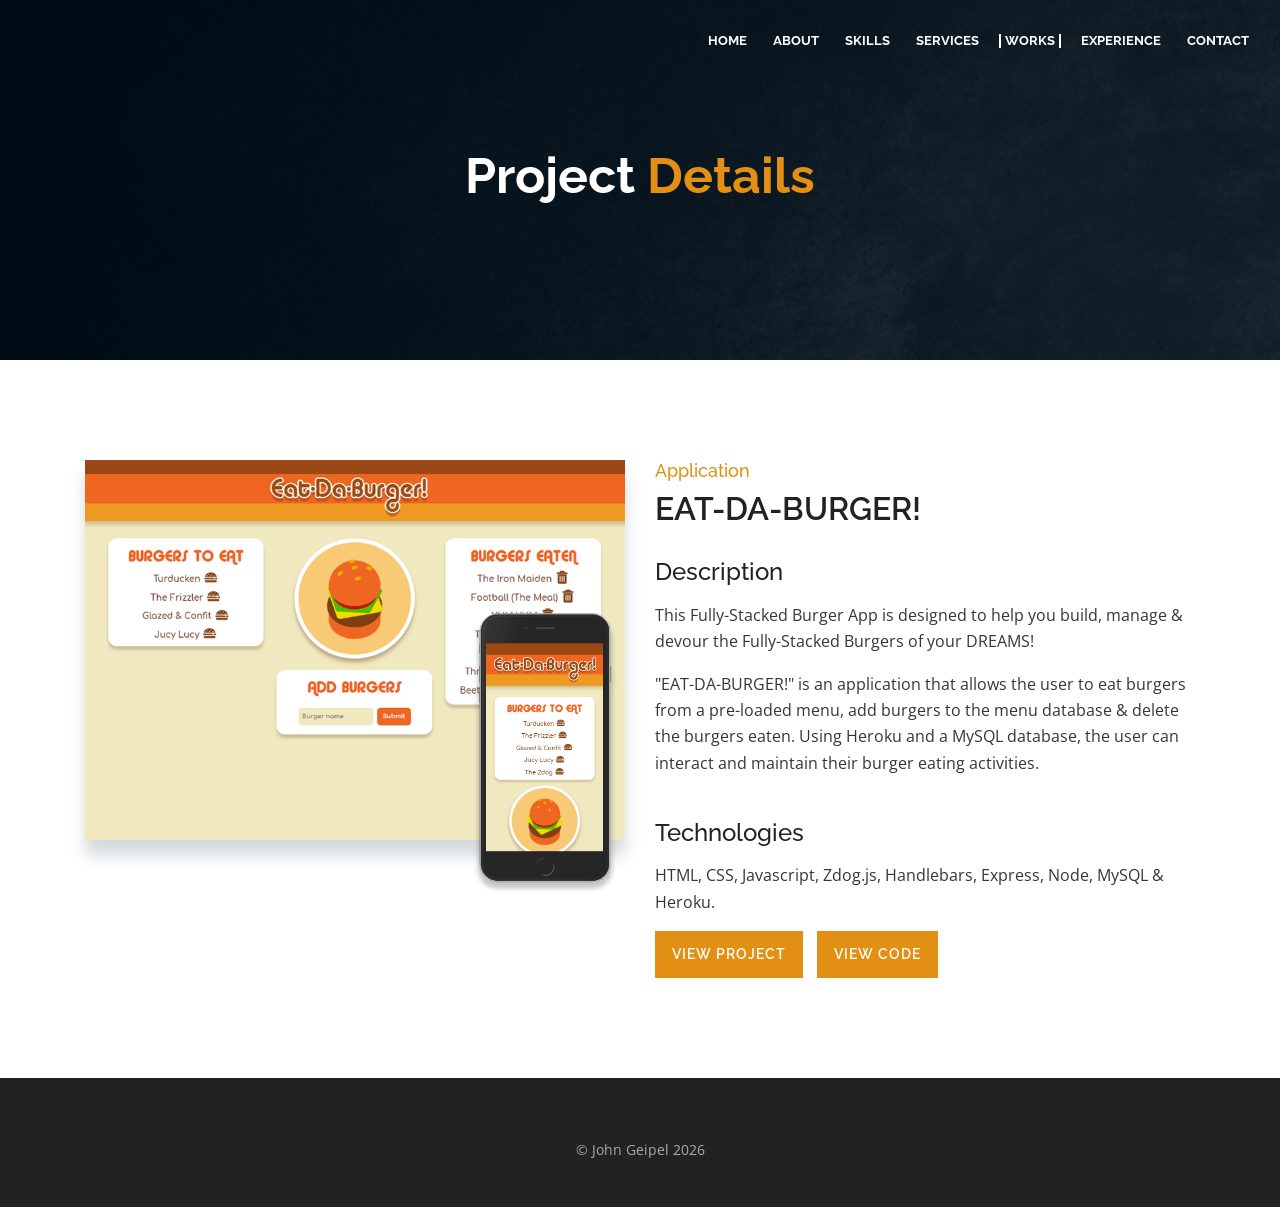
<file: burger-project-details.html>
<!DOCTYPE html>
<html lang="en">
<head>
  <!-- <title>TASO</title> -->
        <meta charset="utf-8">
        <meta http-equiv="x-ua-compatible" content="ie=edge">
        <meta name="viewport" content="width=device-width, initial-scale=1.0" />
        <meta name="keywords" content="Personal, Portfolio, Creative,Design,mordan">
        <meta name="description" content="Taso">
        <meta name="author" content="cosmos-themes">

        <title>John Geipel - Porfolio</title>

        <!-- favicon -->
        <link href="#" rel="icon" type="image/png">

        <!--Font Awesome css-->
        <link rel="stylesheet" href="assets/css/fontawesome-all.css">

        <!--Bootstrap css-->
        <link rel="stylesheet"  href="assets/bootstrap/css/bootstrap.css">

        <!--Owl Carousel css-->
        <link rel="stylesheet"  href="assets/css/owl.carousel.min.css">
        <link rel="stylesheet" href="assets/css/owl.theme.default.min.css">

        <!--Magnific Popup css-->
        <link rel="stylesheet"  href="assets/css/magnific-popup.css">
        <link rel="stylesheet"  href="assets/css/animate.min.css">
        <!-- Google Fonts -->
        <link href="https://fonts.googleapis.com/css?family=Raleway:200,300,400,500,600,700,800,900%7cOpen+Sans:400,600,700,800" rel="stylesheet">

        <!--Site Main Style css-->
        <link rel="stylesheet" href="assets/css/style.css">
</head>
<body data-scroll-index="3">
     <!--Navbar Start-->
     <nav class="navbar navbar-expand-lg navbar-dark">
        <div class="container-fluid">
           
          <button class="navbar-toggler" type="button" data-bs-toggle="collapse" data-bs-target="#navbarNav" aria-controls="navbarNav" aria-expanded="false" aria-label="Toggle navigation">
            <span class="navbar-toggler-icon"></span>
          </button>
          <div class="collapse navbar-collapse" id="navbarNav">
            <ul class="navbar-nav ml-auto">
                <!--Nav Links-->
                <li class="nav-item">
                    <a href="./index.html#Particle-ground" class="nav-link" aria-label="Home Section Link">Home</a>
                </li>
                <li class="nav-item">
                    <a href="./index.html#about" class="nav-link" aria-label="About Section Link" >About</a>
                </li>
                <li class="nav-item">
                    <a href="./index.html#skills" class="nav-link" aria-label="Skill Section Link">Skills</a>
                </li>
                <li class="nav-item">
                    <a href="./index.html#services" class="nav-link" aria-label="Services Section Link">Services</a>
                </li>
                <li class="nav-item">
                    <a href="./index.html#works" class="nav-link active" aria-label="Works Section Link">Works</a>
                </li>
                <li class="nav-item">
                    <a href="./index.html#experience" class="nav-link" aria-label="Experience Section Link">Experience</a>
                </li>
                <li class="nav-item">
                    <a href="./index.html#contact" class="nav-link" aria-label="Contact Section Link">Contact</a>
                </li>
            </ul>
          </div>
        </div>
    </nav>
        <!--Navbar End-->

        <!--Home Section Start-->
        <section  class="page-title" style="background-image: url('assets/images/banner/background.jpg');" data-stellar-background-ratio=".7" data-scroll-index="0">
            <div class="container">
                <!--Banner Content-->
                <div class="page-title-div">
                    <h1>Project <span class="deets">Details</span></h1>
                </div>
            </div>
        </section>
        <!--Home Section End-->
        <section class="pt-100 pb-100">
            <div class="container">
                <div class="row">
                    <div class="col-md-6">
                       <div class="project-img">
                          <img class="screenshot" src="assets/images/portfolio/burger.PNG" alt="Eat-Da-Burger!">
                       </div>
                       <div class="mobile-img">
                            <img src="assets/images/portfolio/burger_mobile.PNG" alt="mobile">
                        </div>
                    </div>
                    <div class="col-md-6">
                       <div class="project-details-title">
                          <h6>Application</h6>
                          <h4>Eat-Da-Burger!</h4>
                       </div>
                      
                       <div class="project-description">
                           
                           <h4>Description</h4>
                           <p>This Fully-Stacked Burger App is designed to help you build, manage & devour the Fully-Stacked Burgers of your DREAMS!</p>
                            <p>"EAT-DA-BURGER!" is an application that allows the user to eat burgers from a pre-loaded menu, add burgers to the menu database & delete the burgers eaten. Using Heroku and a MySQL database, the user can interact and maintain their burger eating activities.</p><br>
                            <h4>Technologies</h4>
                            <p>HTML, CSS, Javascript, Zdog.js, Handlebars, Express, Node, MySQL & Heroku.</p>
                            


                               
                         </div>
                        <div class="about-btn">
                            <a class="div-btn" href="https://vast-peak-99769.herokuapp.com/">View Project</a>
                            
                            <a class="div-btn" href="https://github.com/johnpgeipel/burger-time">View Code</a>
                        </div> 
                   </div>
                   
            </div>
        </section>
    <!--Footer Start-->
    <footer class="pt-30 pb-30">
        <div class="container">
            <div class="row text-center">
                <div class="col-md-12">
                    <p id="copy-year" class="copy pt-30">
                    </p>
                </div>
            </div>
        </div>
    </footer>
    <!--Footer End-->


    <!--Jquery js-->
    <script src="assets/js/jquery-3.5.0.js"></script>
    <!--Bootstrap js-->
    <!-- <script src="assets/bootstrap/js/bootstrap.min.js"></script> -->
    <!-- JavaScript Bundle with Popper -->
    <script src="https://cdn.jsdelivr.net/npm/bootstrap@5.0.2/dist/js/bootstrap.bundle.min.js" integrity="sha384-MrcW6ZMFYlzcLA8Nl+NtUVF0sA7MsXsP1UyJoMp4YLEuNSfAP+JcXn/tWtIaxVXM" crossorigin="anonymous" ></script>
    <!--Stellar js-->
    <!-- <script src="assets/js/jquery.stellar.js"></script> -->
    <!--Animated Headline js-->
    <script src="assets/js/animated.headline.js" ></script>
    <!--Owl Carousel js-->
    <!-- <script src="assets/js/owl.carousel.min.js"></script> -->
    <!--ScrollIt js-->
    <script src="assets/js/scrollIt.min.js" ></script>
    <!--Isotope js-->
    <script src="assets/js/isotope.pkgd.min.js" ></script>
    <!--Magnific Popup js-->
    <script src="assets/js/jquery.magnific-popup.min.js"></script>
    <script src="assets/js/plugins.js" ></script>
    <!--Particle js-->
    <script src="assets/js/particles.js" ></script>
    <script src="assets/js/particle-main.js" ></script>
    <!--Site Main js-->
    <script src="assets/js/contact.js" ></script>
    <script src="assets/js/main.js" ></script>
    <!-- <script src="https://unpkg.com/aos@next/dist/aos.js"></script> -->
    <script src="https://unpkg.com/aos@2.3.1/dist/aos.js" ></script>

</body>
</html>
</file>
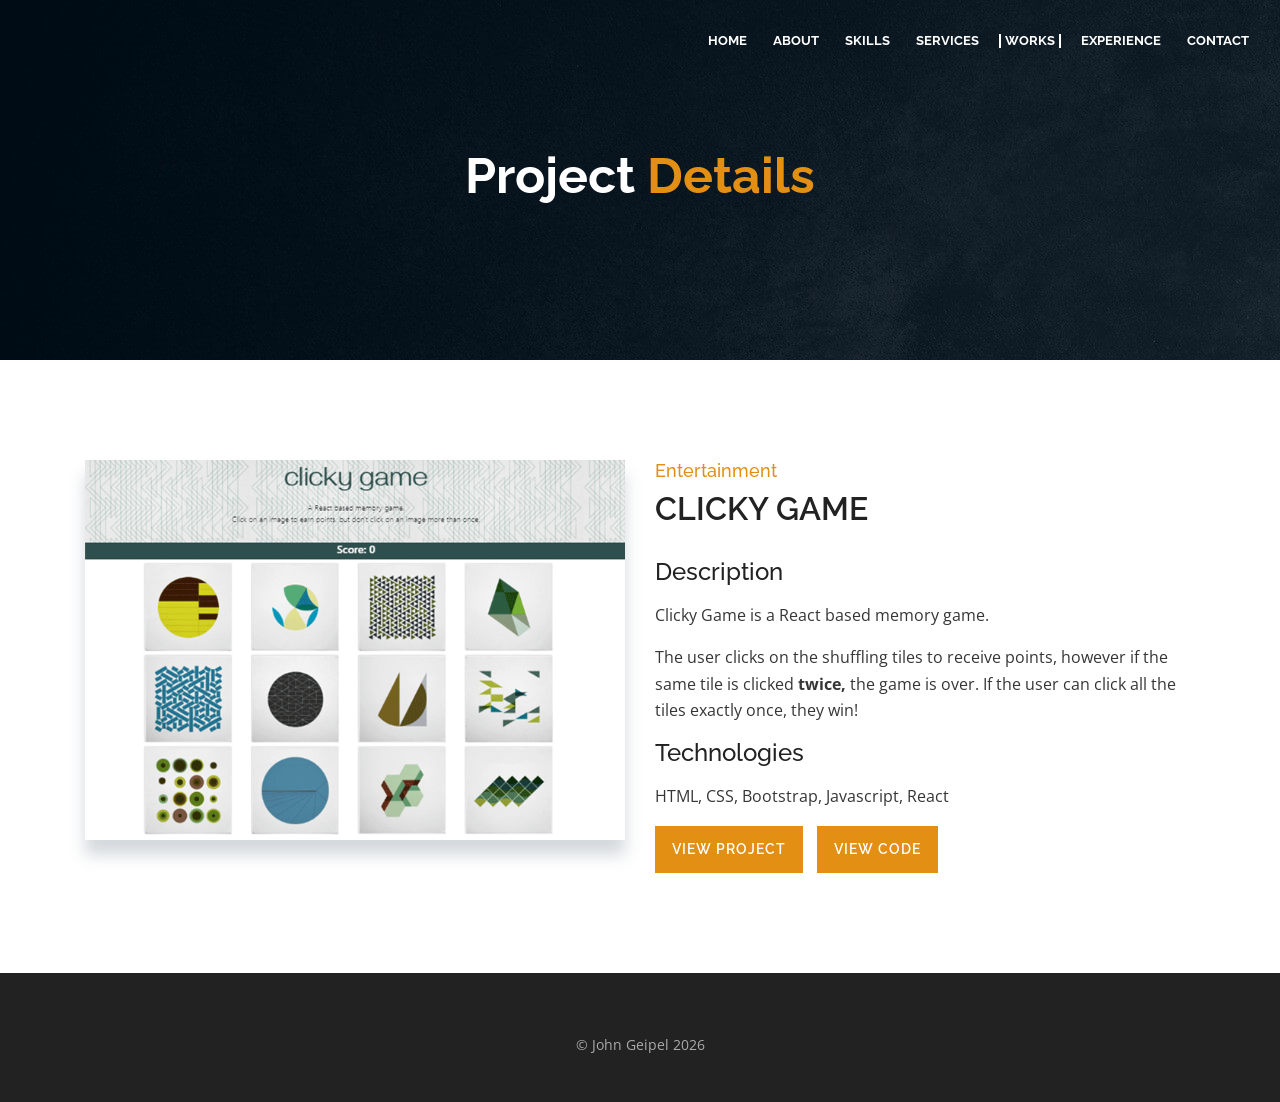
<file: clicky-project-details.html>
<!DOCTYPE html>
<html lang="en">
<head>
  <!-- <title>TASO</title> -->
        <meta charset="utf-8">
        <meta http-equiv="x-ua-compatible" content="ie=edge">
        <meta name="viewport" content="width=device-width, initial-scale=1.0" />
        <meta name="keywords" content="Personal, Portfolio, Creative,Design,mordan">
        <meta name="description" content="Taso">
        <meta name="author" content="cosmos-themes">

        <title>John Geipel - Porfolio</title>

        <!-- favicon -->
        <link href="#" rel="icon" type="image/png">

        <!--Font Awesome css-->
        <link rel="stylesheet" href="assets/css/fontawesome-all.css">

        <!--Bootstrap css-->
        <link rel="stylesheet"  href="assets/bootstrap/css/bootstrap.css">

        <!--Owl Carousel css-->
        <link rel="stylesheet"  href="assets/css/owl.carousel.min.css">
        <link rel="stylesheet" href="assets/css/owl.theme.default.min.css">

        <!--Magnific Popup css-->
        <link rel="stylesheet"  href="assets/css/magnific-popup.css">
        <link rel="stylesheet"  href="assets/css/animate.min.css">
        <!-- Google Fonts -->
        <link href="https://fonts.googleapis.com/css?family=Raleway:200,300,400,500,600,700,800,900%7cOpen+Sans:400,600,700,800" rel="stylesheet">

        <!--Site Main Style css-->
        <link rel="stylesheet" href="assets/css/style.css">
</head>
<body data-scroll-index="3">
     <!--Navbar Start-->
     <nav class="navbar navbar-expand-lg navbar-dark">
        <div class="container-fluid">
           
          <button class="navbar-toggler" type="button" data-bs-toggle="collapse" data-bs-target="#navbarNav" aria-controls="navbarNav" aria-expanded="false" aria-label="Toggle navigation">
            <span class="navbar-toggler-icon"></span>
          </button>
          <div class="collapse navbar-collapse" id="navbarNav">
            <ul class="navbar-nav ml-auto">
                <!--Nav Links-->
                <li class="nav-item">
                    <a href="./index.html#Particle-ground" class="nav-link" aria-label="Home Section Link">Home</a>
                </li>
                <li class="nav-item">
                    <a href="./index.html#about" class="nav-link" aria-label="About Section Link" >About</a>
                </li>
                <li class="nav-item">
                    <a href="./index.html#skills" class="nav-link" aria-label="Skill Section Link">Skills</a>
                </li>
                <li class="nav-item">
                    <a href="./index.html#services" class="nav-link" aria-label="Services Section Link">Services</a>
                </li>
                <li class="nav-item">
                    <a href="./index.html#works" class="nav-link active" aria-label="Works Section Link">Works</a>
                </li>
                <li class="nav-item">
                    <a href="./index.html#experience" class="nav-link" aria-label="Experience Section Link">Experience</a>
                </li>
                <li class="nav-item">
                    <a href="./index.html#contact" class="nav-link" aria-label="Contact Section Link">Contact</a>
                </li>
            </ul>
          </div>
        </div>
    </nav>
        <!--Navbar End-->

        <!--Home Section Start-->
        <section  class="page-title" style="background-image: url('assets/images/banner/background.jpg');" data-stellar-background-ratio=".7" data-scroll-index="0">
            <div class="container">
                <!--Banner Content-->
                <div class="page-title-div">
                    <h1>Project <span class="deets">Details</span></h1>
                </div>
            </div>
        </section>
        <!--Home Section End-->
        <section class="pt-100 pb-100">
            <div class="container">
                <div class="row">
                    <div class="col-md-6">
                       <div class="project-img" id="project" >
                          <img class="screenshot" src="assets/images/portfolio/clickyGame.PNG" alt="All Aboard">
                       </div>
                    </div>
                    <div class="col-md-6">
                       <div class="project-details-title">
                          <h6>Entertainment</h6>
                          <h4>Clicky Game</h4>
                       </div>
                     
                       <div class="project-description">
                            <h4>Description</h4>

                            <p>Clicky Game is a React based memory game.</p>
                            
                            <p>The user clicks on the shuffling tiles to receive points, however if the same tile is clicked <strong>twice,</strong> the game is over. If the user can click all the tiles exactly once, they win!</p>
                            <h4>Technologies</h4>
                            <p>HTML, CSS, Bootstrap, Javascript, React</p>
                         </div>
                         <div class="about-btn">
                              <a class="div-btn" href=" https://johnpgeipel.github.io/myapp/">View Project</a>

                              <a class="div-btn" href="https://github.com/johnpgeipel/myapp.git">View Code</a>                           
                        </div> 
                   </div>
                   
            </div>
        </section>
    <!--Footer Start-->
    <footer class="pt-30 pb-30">
        <div class="container">
            <div class="row text-center">
                <div class="col-md-12">
                    <p id="copy-year" class="copy pt-30">
                    </p>
                </div>
            </div>
        </div>
    </footer>
    <!--Footer End-->


    <!--Jquery js-->
    <script src="assets/js/jquery-3.5.0.js"></script>
    <!--Bootstrap js-->
    <!-- <script src="assets/bootstrap/js/bootstrap.min.js"></script> -->
    <!-- JavaScript Bundle with Popper -->
    <script src="https://cdn.jsdelivr.net/npm/bootstrap@5.0.2/dist/js/bootstrap.bundle.min.js" integrity="sha384-MrcW6ZMFYlzcLA8Nl+NtUVF0sA7MsXsP1UyJoMp4YLEuNSfAP+JcXn/tWtIaxVXM" crossorigin="anonymous" ></script>
    <!--Stellar js-->
    <!-- <script src="assets/js/jquery.stellar.js"></script> -->
    <!--Animated Headline js-->
    <script src="assets/js/animated.headline.js" ></script>
    <!--Owl Carousel js-->
    <!-- <script src="assets/js/owl.carousel.min.js"></script> -->
    <!--ScrollIt js-->
    <script src="assets/js/scrollIt.min.js" ></script>
    <!--Isotope js-->
    <script src="assets/js/isotope.pkgd.min.js" ></script>
    <!--Magnific Popup js-->
    <script src="assets/js/jquery.magnific-popup.min.js"></script>
    <script src="assets/js/plugins.js" ></script>
    <!--Particle js-->
    <script src="assets/js/particles.js" ></script>
    <script src="assets/js/particle-main.js" ></script>
    <!--Site Main js-->
    <script src="assets/js/contact.js" ></script>
    <script src="assets/js/main.js" ></script>
    <!-- <script src="https://unpkg.com/aos@next/dist/aos.js"></script> -->
    <script src="https://unpkg.com/aos@2.3.1/dist/aos.js" ></script>

</body>
</html>
</file>
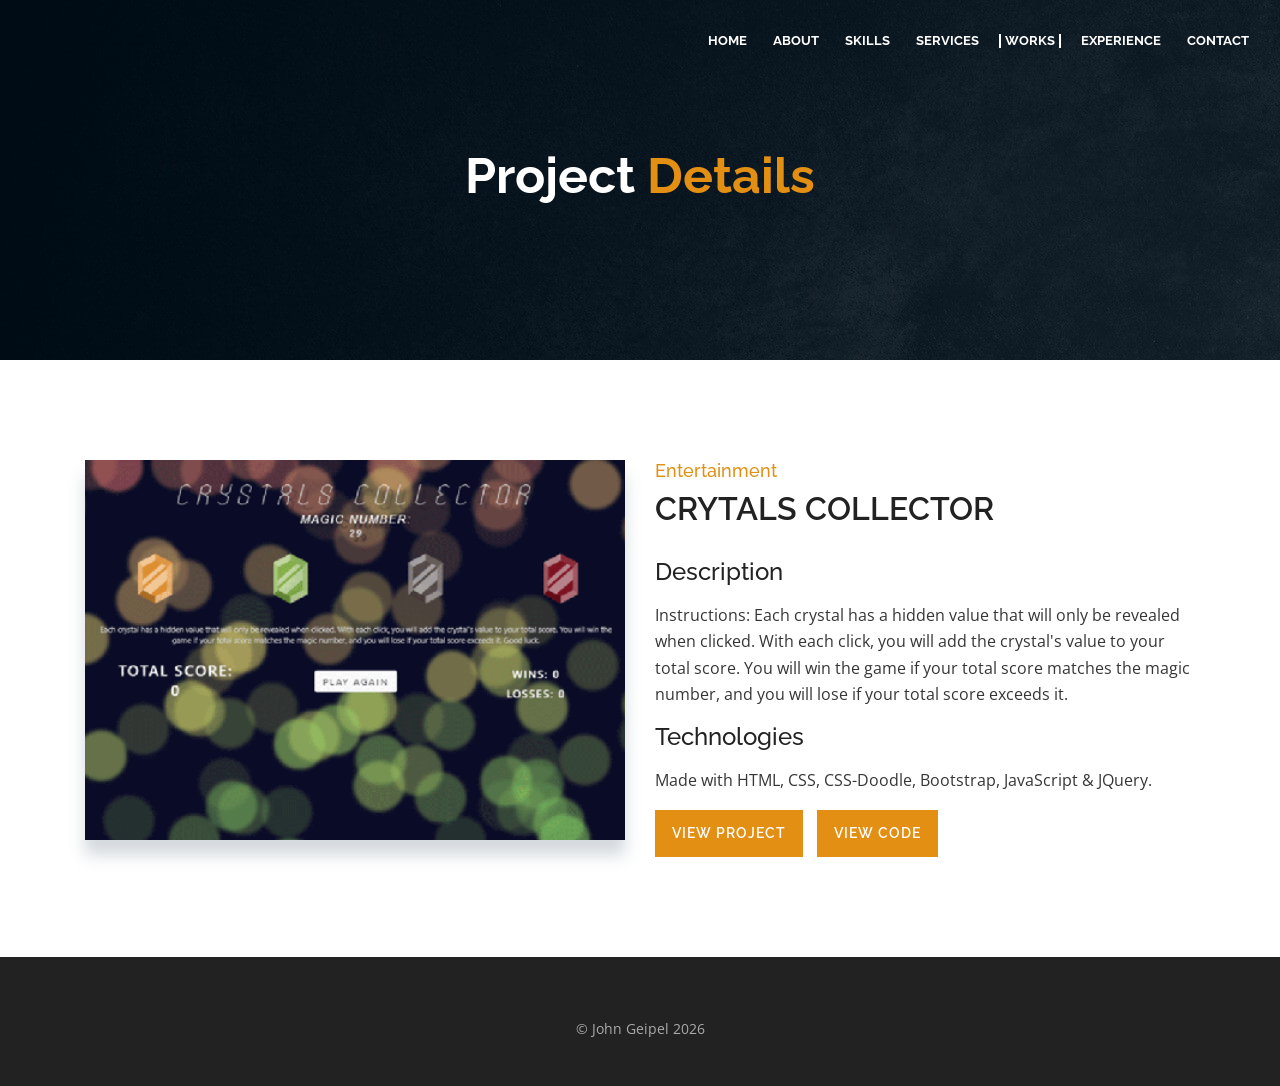
<file: crystals-project-details.html>
<!DOCTYPE html>
<html lang="en">
<head>
 
        <meta charset="utf-8">
        <meta http-equiv="x-ua-compatible" content="ie=edge">
        <meta name="viewport" content="width=device-width, initial-scale=1.0" />
        <meta name="keywords" content="Personal, Portfolio, Creative,Design,mordan">
        <meta name="description" content="Taso">
        <meta name="author" content="cosmos-themes">

        <title>John Geipel - Portfolio</title>

        <!-- favicon -->
        <link href="#" rel="icon" type="image/png">

        <!--Font Awesome css-->
        <link rel="stylesheet" href="assets/css/fontawesome-all.css">

        <!--Bootstrap css-->
        <link rel="stylesheet"  href="assets/bootstrap/css/bootstrap.css">

        <!--Owl Carousel css-->
        <link rel="stylesheet"  href="assets/css/owl.carousel.min.css">
        <link rel="stylesheet" href="assets/css/owl.theme.default.min.css">

        <!--Magnific Popup css-->
        <link rel="stylesheet"  href="assets/css/magnific-popup.css">
        <link rel="stylesheet"  href="assets/css/animate.min.css">
        <!-- Google Fonts -->
        <link href="https://fonts.googleapis.com/css?family=Raleway:200,300,400,500,600,700,800,900%7cOpen+Sans:400,600,700,800" rel="stylesheet">

        <!--Site Main Style css-->
        <link rel="stylesheet" href="assets/css/style.css">
</head>
<body data-scroll-index="3">
     <!--Navbar Start-->
     <nav class="navbar navbar-expand-lg navbar-dark">
        <div class="container-fluid">
           
          <button class="navbar-toggler" type="button" data-bs-toggle="collapse" data-bs-target="#navbarNav" aria-controls="navbarNav" aria-expanded="false" aria-label="Toggle navigation">
            <span class="navbar-toggler-icon"></span>
          </button>
          <div class="collapse navbar-collapse" id="navbarNav">
            <ul class="navbar-nav ml-auto">
                <!--Nav Links-->
                <li class="nav-item">
                    <a href="./index.html#Particle-ground" class="nav-link" aria-label="Home Section Link">Home</a>
                </li>
                <li class="nav-item">
                    <a href="./index.html#about" class="nav-link" aria-label="About Section Link" >About</a>
                </li>
                <li class="nav-item">
                    <a href="./index.html#skills" class="nav-link" aria-label="Skill Section Link">Skills</a>
                </li>
                <li class="nav-item">
                    <a href="./index.html#services" class="nav-link" aria-label="Services Section Link">Services</a>
                </li>
                <li class="nav-item">
                    <a href="./index.html#works" class="nav-link active" aria-label="Works Section Link">Works</a>
                </li>
                <li class="nav-item">
                    <a href="./index.html#experience" class="nav-link" aria-label="Experience Section Link">Experience</a>
                </li>
                <li class="nav-item">
                    <a href="./index.html#contact" class="nav-link" aria-label="Contact Section Link">Contact</a>
                </li>
            </ul>
          </div>
        </div>
    </nav>
        <!--Navbar End-->

        <!--Home Section Start-->
        <section  class="page-title" style="background-image: url('assets/images/banner/background.jpg');" data-stellar-background-ratio=".7" data-scroll-index="0">
            <div class="container">
                <!--Banner Content-->
                <div class="page-title-div">
                    <h1>Project <span class="deets">Details</span></h1>
                </div>
            </div>
        </section>
        <!--Home Section End-->
        <section class="pt-100 pb-100">
            <div class="container">
                <div class="row">
                    <div class="col-md-6">
                       <div class="project-img" id="project">
                          <img class="screenshot" src="assets/images/portfolio/unit_4_game.PNG" alt="Crystals Collector">
                       </div>
                    </div>
                    <div class="col-md-6">
                       <div class="project-details-title">
                          <h6>Entertainment</h6>
                          <h4>Crytals collector</h4>
                       </div>
                      
                            <div class="project-description">
                                    <h4>Description</h4>
                                    <p>Instructions: Each crystal has a hidden value that will only be revealed when clicked. With each click, you will add the crystal's value to your total score. You will win the game if your total score matches the magic number, and you will lose if your total score exceeds it.</p>
                                    <h4>Technologies</h4>
                                    
                                    <p>Made with HTML, CSS, CSS-Doodle, Bootstrap, JavaScript & JQuery.</p>
                                    
                                 </div>
                            <div class="about-btn">
                                    <a class="div-btn" href="https://johnpgeipel.github.io/unit-4-game/">View Project</a>
                                    <a class="div-btn" href="https://github.com/johnpgeipel/unit-4-game">View Code</a>  
                                </div>
                       
                   </div>
                  
            </div>
        </section>
    <!--Footer Start-->
    <footer class="pt-30 pb-30">
        <div class="container">
            <div class="row text-center">
                <div class="col-md-12">
                    <p id="copy-year" class="copy pt-30">
                    </p>
                </div>
            </div>
        </div>
    </footer>
    <!--Footer End-->


    <!--Jquery js-->
    <script src="assets/js/jquery-3.5.0.js"></script>
    <!--Bootstrap js-->
    <!-- <script src="assets/bootstrap/js/bootstrap.min.js"></script> -->
    <!-- JavaScript Bundle with Popper -->
    <script src="https://cdn.jsdelivr.net/npm/bootstrap@5.0.2/dist/js/bootstrap.bundle.min.js" integrity="sha384-MrcW6ZMFYlzcLA8Nl+NtUVF0sA7MsXsP1UyJoMp4YLEuNSfAP+JcXn/tWtIaxVXM" crossorigin="anonymous" ></script>
    <!--Stellar js-->
    <!-- <script src="assets/js/jquery.stellar.js"></script> -->
    <!--Animated Headline js-->
    <script src="assets/js/animated.headline.js" ></script>
    <!--Owl Carousel js-->
    <!-- <script src="assets/js/owl.carousel.min.js"></script> -->
    <!--ScrollIt js-->
    <script src="assets/js/scrollIt.min.js" ></script>
    <!--Isotope js-->
    <script src="assets/js/isotope.pkgd.min.js" ></script>
    <!--Magnific Popup js-->
    <script src="assets/js/jquery.magnific-popup.min.js"></script>
    <script src="assets/js/plugins.js" ></script>
    <!--Particle js-->
    <script src="assets/js/particles.js" ></script>
    <script src="assets/js/particle-main.js" ></script>
    <!--Site Main js-->
    <script src="assets/js/contact.js" ></script>
    <script src="assets/js/main.js" ></script>
    <!-- <script src="https://unpkg.com/aos@next/dist/aos.js"></script> -->
    <script src="https://unpkg.com/aos@2.3.1/dist/aos.js" ></script>

</body>
</html>
</file>
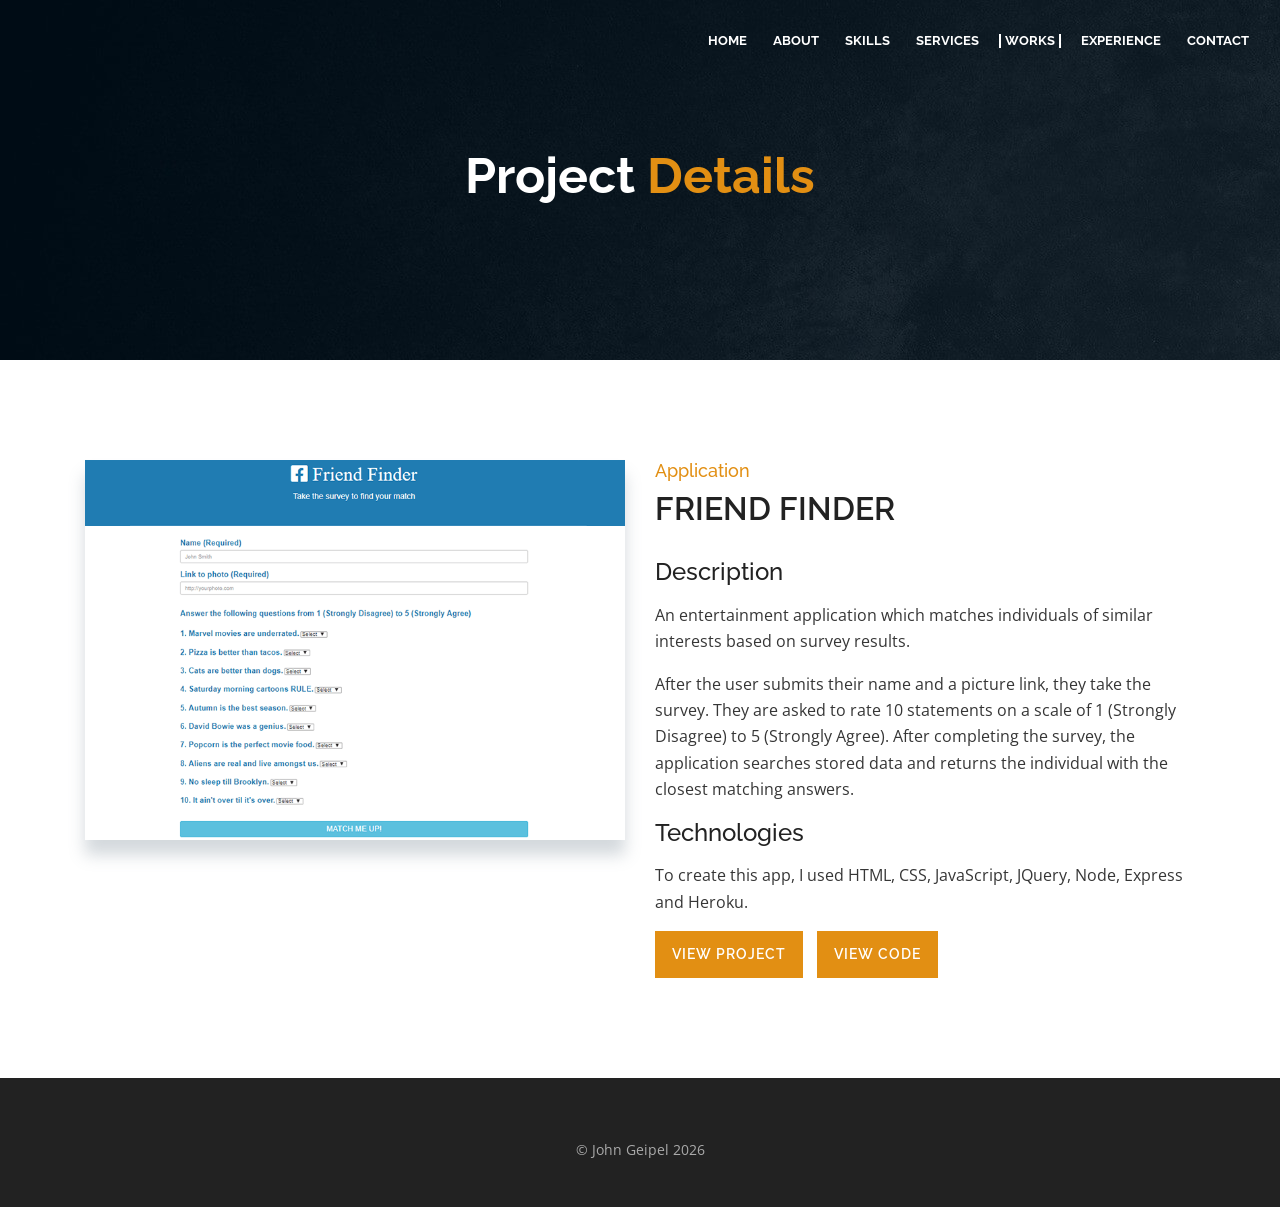
<file: friendFinder-project-details.html>
<!DOCTYPE html>
<html lang="en">
<head>
  <!-- <title>TASO</title> -->
        <meta charset="utf-8">
        <meta http-equiv="x-ua-compatible" content="ie=edge">
        <meta name="viewport" content="width=device-width, initial-scale=1.0" />
        <meta name="keywords" content="Personal, Portfolio, Creative,Design,mordan">
        <meta name="description" content="Taso">
        <meta name="author" content="cosmos-themes">

        <title>John Geipel - Porfolio</title>

        <!-- favicon -->
        <link href="#" rel="icon" type="image/png">

        <!--Font Awesome css-->
        <link rel="stylesheet" href="assets/css/fontawesome-all.css">

        <!--Bootstrap css-->
        <link rel="stylesheet"  href="assets/bootstrap/css/bootstrap.css">

        <!--Owl Carousel css-->
        <link rel="stylesheet"  href="assets/css/owl.carousel.min.css">
        <link rel="stylesheet" href="assets/css/owl.theme.default.min.css">

        <!--Magnific Popup css-->
        <link rel="stylesheet"  href="assets/css/magnific-popup.css">
        <link rel="stylesheet"  href="assets/css/animate.min.css">
        <!-- Google Fonts -->
        <link href="https://fonts.googleapis.com/css?family=Raleway:200,300,400,500,600,700,800,900%7cOpen+Sans:400,600,700,800" rel="stylesheet">

        <!--Site Main Style css-->
        <link rel="stylesheet" href="assets/css/style.css">
</head>
<body data-scroll-index="3">
     <!--Navbar Start-->
     <nav class="navbar navbar-expand-lg navbar-dark">
        <div class="container-fluid">
           
          <button class="navbar-toggler" type="button" data-bs-toggle="collapse" data-bs-target="#navbarNav" aria-controls="navbarNav" aria-expanded="false" aria-label="Toggle navigation">
            <span class="navbar-toggler-icon"></span>
          </button>
          <div class="collapse navbar-collapse" id="navbarNav">
            <ul class="navbar-nav ml-auto">
                <!--Nav Links-->
                <li class="nav-item">
                    <a href="./index.html#Particle-ground" class="nav-link" aria-label="Home Section Link">Home</a>
                </li>
                <li class="nav-item">
                    <a href="./index.html#about" class="nav-link" aria-label="About Section Link" >About</a>
                </li>
                <li class="nav-item">
                    <a href="./index.html#skills" class="nav-link" aria-label="Skill Section Link">Skills</a>
                </li>
                <li class="nav-item">
                    <a href="./index.html#services" class="nav-link" aria-label="Services Section Link">Services</a>
                </li>
                <li class="nav-item">
                    <a href="./index.html#works" class="nav-link active" aria-label="Works Section Link">Works</a>
                </li>
                <li class="nav-item">
                    <a href="./index.html#experience" class="nav-link" aria-label="Experience Section Link">Experience</a>
                </li>
                <li class="nav-item">
                    <a href="./index.html#contact" class="nav-link" aria-label="Contact Section Link">Contact</a>
                </li>
            </ul>
          </div>
        </div>
    </nav>
        <!--Navbar End-->

        <!--Home Section Start-->
        <section  class="page-title" style="background-image: url('assets/images/banner/background.jpg');" data-stellar-background-ratio=".7" data-scroll-index="0">
            <div class="container">
                <!--Banner Content-->
                <div class="page-title-div">
                    <h1>Project <span class="deets">Details</span></h1>
                </div>
            </div>
        </section>
        <!--Home Section End-->
        <section class="pt-100 pb-100">
            <div class="container">
                <div class="row">
                    <div class="col-md-6">
                       <div class="project-img" id="project">
                          <img class="screenshot" src="assets/images/portfolio/friendFinder.PNG" alt="Friend Finder">
                       </div>
                    </div>
                    <div class="col-md-6">
                       <div class="project-details-title">
                          <h6>Application</h6>
                          <h4>Friend Finder</h4>
                       </div>
                      
                       <div class="project-description">
                           <h4>Description</h4>
                           <p> An entertainment application which matches individuals of similar interests based on survey results.</p>
                           
                           <p>After the user submits their name and a picture link, they take the survey. They are asked to rate 10 statements on a scale of 1 (Strongly Disagree) to 5 (Strongly Agree). After completing the survey, the application searches stored data and returns the individual with the closest matching answers.</p>
                           <h4>Technologies</h4>
                           <p>To create this app, I used HTML, CSS, JavaScript, JQuery, Node, Express and Heroku.</p>
                           
                             
                         </div>
                         <div class="about-btn">
                              <a class="div-btn" href="https://lit-beach-26020.herokuapp.com/">View Project</a>
                              <a class="div-btn" href="https://github.com/johnpgeipel/FriendFinder">View Code</a>
                              
                          </div> 
                   </div>
                   
            </div>
        </section>
    <!--Footer Start-->
    <footer class="pt-30 pb-30">
        <div class="container">
            <div class="row text-center">
                <div class="col-md-12">
                    <p id="copy-year" class="copy pt-30">
                    </p>
                </div>
            </div>
        </div>
    </footer>
    <!--Footer End-->


    <!--Jquery js-->
    <script src="assets/js/jquery-3.5.0.js"></script>
    <!--Bootstrap js-->
    <!-- <script src="assets/bootstrap/js/bootstrap.min.js"></script> -->
    <!-- JavaScript Bundle with Popper -->
    <script src="https://cdn.jsdelivr.net/npm/bootstrap@5.0.2/dist/js/bootstrap.bundle.min.js" integrity="sha384-MrcW6ZMFYlzcLA8Nl+NtUVF0sA7MsXsP1UyJoMp4YLEuNSfAP+JcXn/tWtIaxVXM" crossorigin="anonymous" ></script>
    <!--Stellar js-->
    <!-- <script src="assets/js/jquery.stellar.js"></script> -->
    <!--Animated Headline js-->
    <script src="assets/js/animated.headline.js" ></script>
    <!--Owl Carousel js-->
    <!-- <script src="assets/js/owl.carousel.min.js"></script> -->
    <!--ScrollIt js-->
    <script src="assets/js/scrollIt.min.js" ></script>
    <!--Isotope js-->
    <script src="assets/js/isotope.pkgd.min.js" ></script>
    <!--Magnific Popup js-->
    <script src="assets/js/jquery.magnific-popup.min.js"></script>
    <script src="assets/js/plugins.js" ></script>
    <!--Particle js-->
    <script src="assets/js/particles.js" ></script>
    <script src="assets/js/particle-main.js" ></script>
    <!--Site Main js-->
    <script src="assets/js/contact.js" ></script>
    <script src="assets/js/main.js" ></script>
    <!-- <script src="https://unpkg.com/aos@next/dist/aos.js"></script> -->
    <script src="https://unpkg.com/aos@2.3.1/dist/aos.js" ></script>

</body>
</html>
</file>
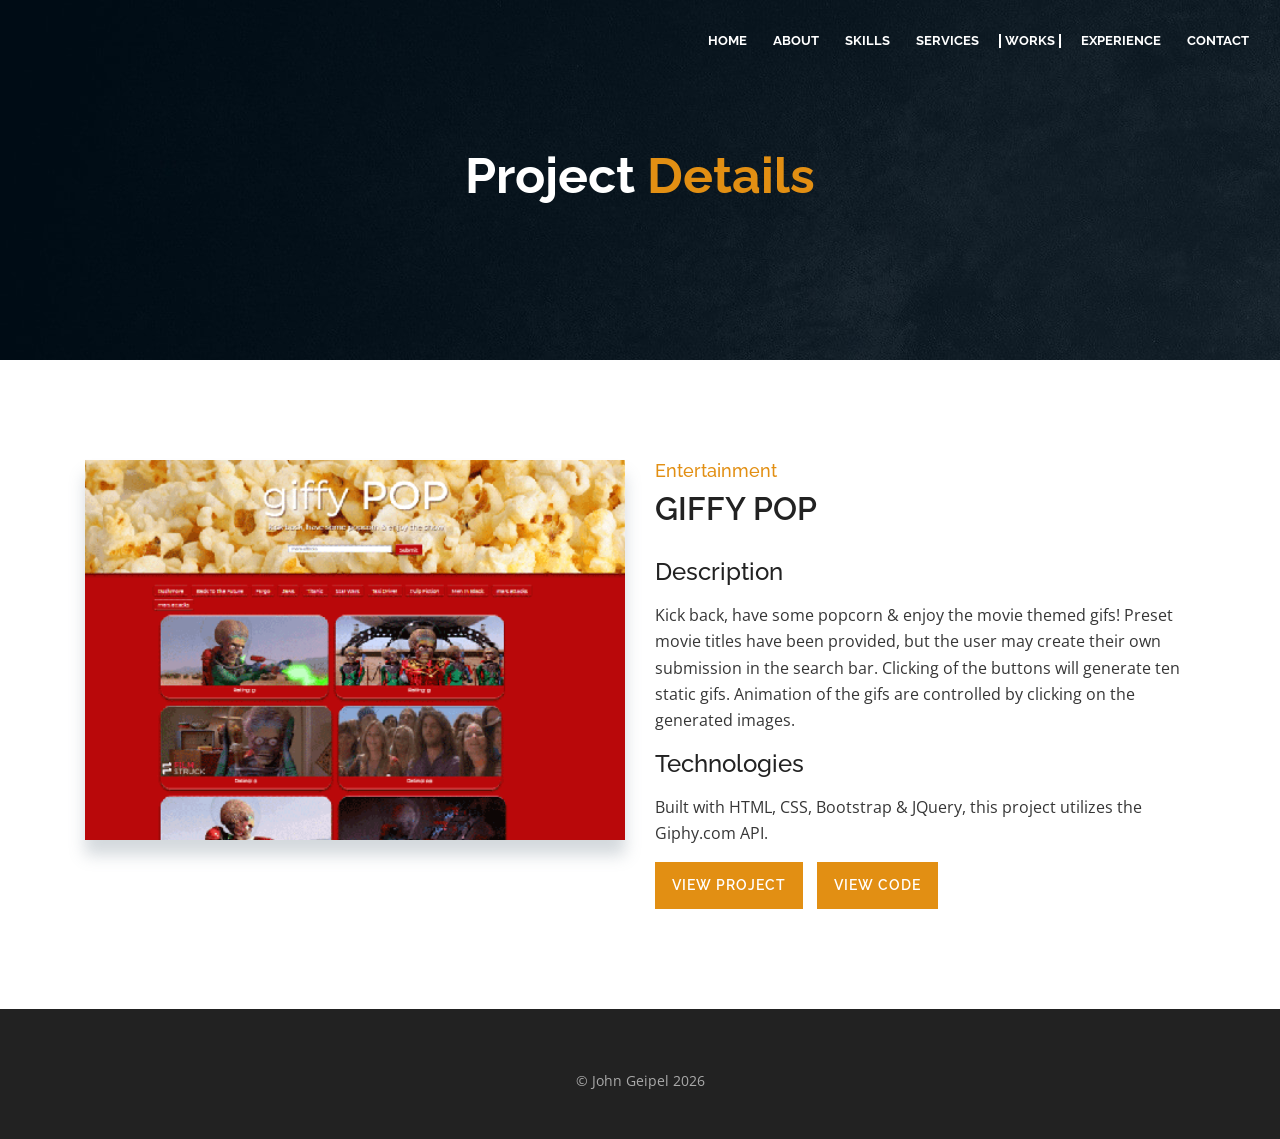
<file: giffy-project-details.html>
<!DOCTYPE html>
<html lang="en">
<head>
  <title>John Geipel - Porfolio</title>
        <meta charset="utf-8">
        <meta http-equiv="x-ua-compatible" content="ie=edge">
        <meta name="viewport" content="width=device-width, initial-scale=1.0" />
        <meta name="keywords" content="Personal, Portfolio, Creative,Design,mordan">
        <meta name="description" content="Taso">
        <meta name="author" content="cosmos-themes">

        <title>John Geipel - Porfolio</title>

        <!-- favicon -->
        <link href="#" rel="icon" type="image/png">

        <!--Font Awesome css-->
        <link rel="stylesheet" href="assets/css/fontawesome-all.css">

        <!--Bootstrap css-->
        <link rel="stylesheet"  href="assets/bootstrap/css/bootstrap.css">

        <!--Owl Carousel css-->
        <link rel="stylesheet"  href="assets/css/owl.carousel.min.css">
        <link rel="stylesheet" href="assets/css/owl.theme.default.min.css">

        <!--Magnific Popup css-->
        <link rel="stylesheet"  href="assets/css/magnific-popup.css">
        <link rel="stylesheet"  href="assets/css/animate.min.css">
        <!-- Google Fonts -->
        <link href="https://fonts.googleapis.com/css?family=Raleway:200,300,400,500,600,700,800,900%7cOpen+Sans:400,600,700,800" rel="stylesheet">

        <!--Site Main Style css-->
        <link rel="stylesheet" href="assets/css/style.css">
</head>
<body data-scroll-index="3">
     <!--Navbar Start-->
     <nav class="navbar navbar-expand-lg navbar-dark">
        <div class="container-fluid">
           
          <button class="navbar-toggler" type="button" data-bs-toggle="collapse" data-bs-target="#navbarNav" aria-controls="navbarNav" aria-expanded="false" aria-label="Toggle navigation">
            <span class="navbar-toggler-icon"></span>
          </button>
          <div class="collapse navbar-collapse" id="navbarNav">
            <ul class="navbar-nav ml-auto">
                <!--Nav Links-->
                <li class="nav-item">
                    <a href="./index.html#Particle-ground" class="nav-link" aria-label="Home Section Link">Home</a>
                </li>
                <li class="nav-item">
                    <a href="./index.html#about" class="nav-link" aria-label="About Section Link" >About</a>
                </li>
                <li class="nav-item">
                    <a href="./index.html#skills" class="nav-link" aria-label="Skill Section Link">Skills</a>
                </li>
                <li class="nav-item">
                    <a href="./index.html#services" class="nav-link" aria-label="Services Section Link">Services</a>
                </li>
                <li class="nav-item">
                    <a href="./index.html#works" class="nav-link active" aria-label="Works Section Link">Works</a>
                </li>
                <li class="nav-item">
                    <a href="./index.html#experience" class="nav-link" aria-label="Experience Section Link">Experience</a>
                </li>
                <li class="nav-item">
                    <a href="./index.html#contact" class="nav-link" aria-label="Contact Section Link">Contact</a>
                </li>
            </ul>
          </div>
        </div>
    </nav>
        <!--Navbar End-->

        <!--Home Section Start-->
        <section  class="page-title" style="background-image: url('assets/images/banner/background.jpg');" data-stellar-background-ratio=".7" data-scroll-index="0">
            <div class="container">
                <!--Banner Content-->
                <div class="page-title-div">
                    <h1>Project <span class="deets">Details</span></h1>
                </div>
            </div>
        </section>
        <!--Home Section End-->
        <section class="pt-100 pb-100">
            <div class="container">
                <div class="row">
                    <div class="col-md-6">
                       <div class="project-img" id="project">
                          <img class="screenshot" src="assets/images/portfolio/giffy_pop.PNG" alt="All Aboard">
                       </div>
                    </div>
                    <div class="col-md-6">
                       <div class="project-details-title">
                            
                          <h6>Entertainment</h6>
                          <h4>Giffy POP</h4>
                          
                          
                       </div>
                       
                       
                       <div class="project-description">
                           <h4>Description</h4>
                        <p>Kick back, have some popcorn & enjoy the movie themed gifs!

                                
                                
                                Preset movie titles have been provided, but the user may create their own submission in the search bar. Clicking of the buttons will generate ten static gifs. Animation of the gifs are controlled by clicking on the generated images.</p>
                           <h4>Technologies</h4>
                           <p>Built with HTML, CSS, Bootstrap & JQuery, this project utilizes the Giphy.com API.</p>

                        
                       </div>
                       <div class="about-btn">
                            <a class="div-btn" href="https://johnpgeipel.github.io/giffy_pop/">View Project</a>
                            <a class="div-btn" href="https://github.com/johnpgeipel/giffy_pop">View Code</a>
                           </div>
                       
                   </div>
                   
            </div>
        </section>
    <!--Footer Start-->
    <footer class="pt-30 pb-30">
        <div class="container">
            <div class="row text-center">
                <div class="col-md-12">
                    <p id="copy-year" class="copy pt-30">
                    </p>
                </div>
            </div>
        </div>
    </footer>
    <!--Footer End-->


    <!--Jquery js-->
    <script src="assets/js/jquery-3.5.0.js"></script>
    <!--Bootstrap js-->
    <!-- <script src="assets/bootstrap/js/bootstrap.min.js"></script> -->
    <!-- JavaScript Bundle with Popper -->
    <script src="https://cdn.jsdelivr.net/npm/bootstrap@5.0.2/dist/js/bootstrap.bundle.min.js" integrity="sha384-MrcW6ZMFYlzcLA8Nl+NtUVF0sA7MsXsP1UyJoMp4YLEuNSfAP+JcXn/tWtIaxVXM" crossorigin="anonymous" ></script>
    <!--Stellar js-->
    <!-- <script src="assets/js/jquery.stellar.js"></script> -->
    <!--Animated Headline js-->
    <script src="assets/js/animated.headline.js" ></script>
    <!--Owl Carousel js-->
    <!-- <script src="assets/js/owl.carousel.min.js"></script> -->
    <!--ScrollIt js-->
    <script src="assets/js/scrollIt.min.js" ></script>
    <!--Isotope js-->
    <script src="assets/js/isotope.pkgd.min.js" ></script>
    <!--Magnific Popup js-->
    <script src="assets/js/jquery.magnific-popup.min.js"></script>
    <script src="assets/js/plugins.js" ></script>
    <!--Particle js-->
    <script src="assets/js/particles.js" ></script>
    <script src="assets/js/particle-main.js" ></script>
    <!--Site Main js-->
    <script src="assets/js/contact.js" ></script>
    <script src="assets/js/main.js" ></script>
    <!-- <script src="https://unpkg.com/aos@next/dist/aos.js"></script> -->
    <script src="https://unpkg.com/aos@2.3.1/dist/aos.js" ></script>

</body>
</html>
</file>
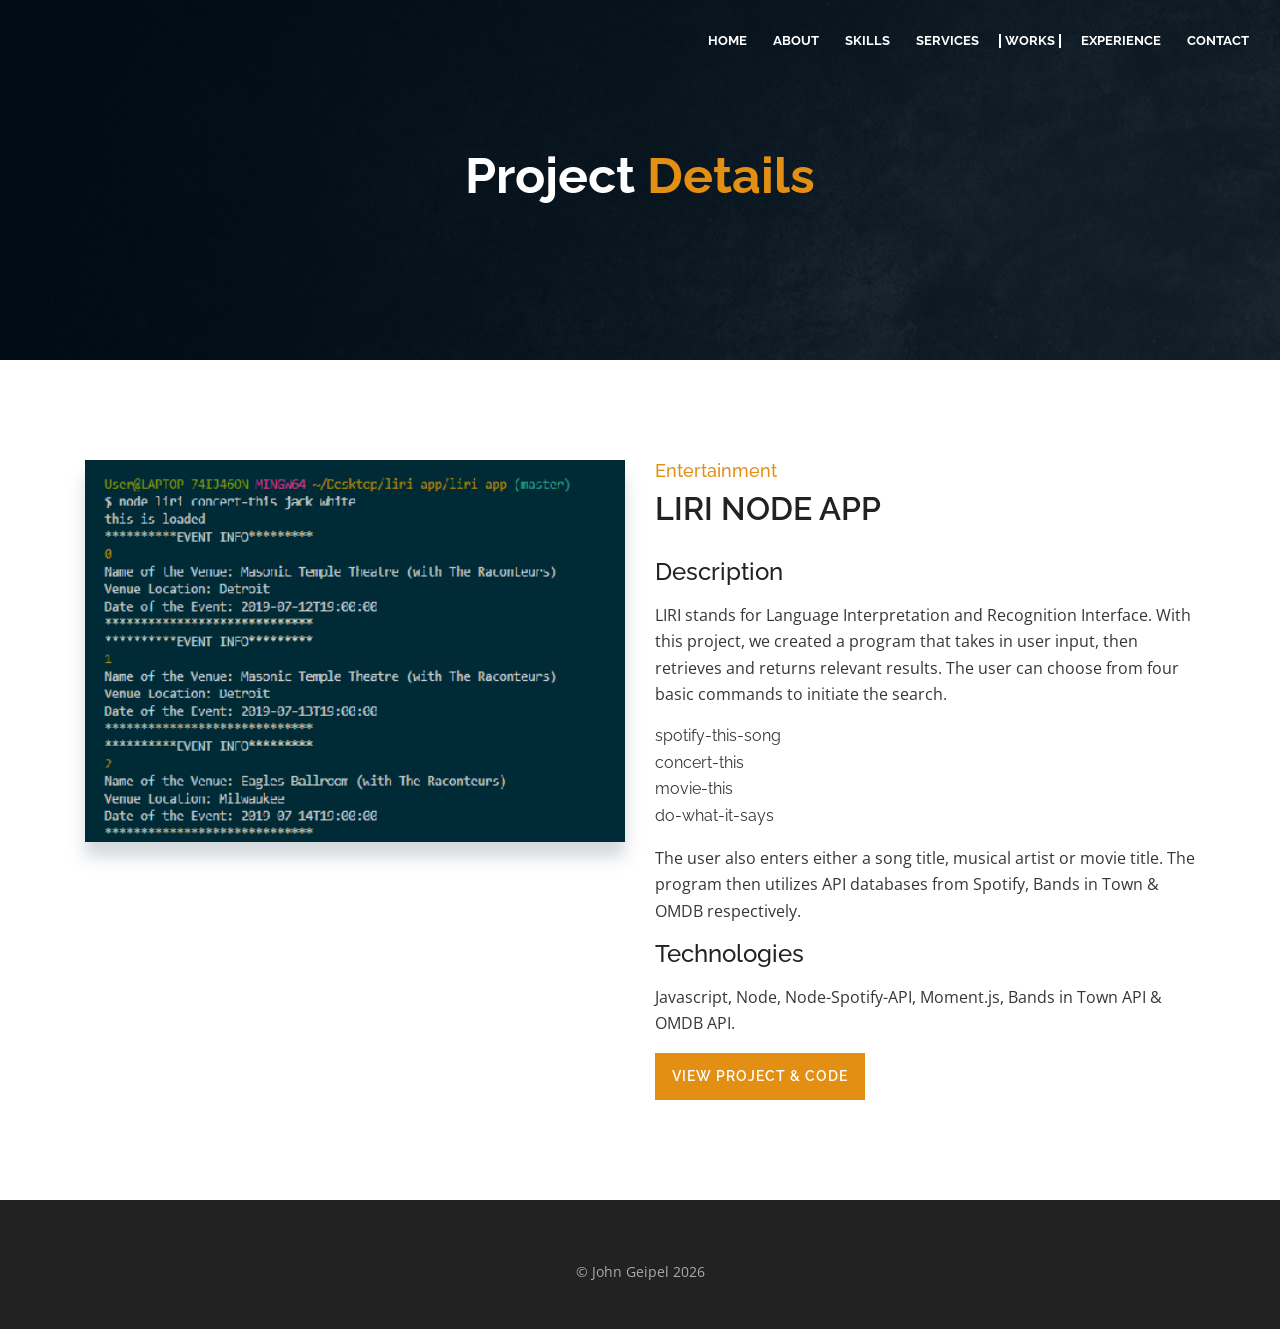
<file: liri-project-details.html>
<!DOCTYPE html>
<html lang="en">
<head>
  <!-- <title>TASO</title> -->
        <meta charset="utf-8">
        <meta http-equiv="x-ua-compatible" content="ie=edge">
        <meta name="viewport" content="width=device-width, initial-scale=1.0" />
        <meta name="keywords" content="Personal, Portfolio, Creative,Design,mordan">
        <meta name="description" content="Taso">
        <meta name="author" content="cosmos-themes">

        <title>John Geipel - Porfolio</title>

        <!-- favicon -->
        <link href="#" rel="icon" type="image/png">

        <!--Font Awesome css-->
        <link rel="stylesheet" href="assets/css/fontawesome-all.css">

        <!--Bootstrap css-->
        <link rel="stylesheet"  href="assets/bootstrap/css/bootstrap.css">

        <!--Owl Carousel css-->
        <link rel="stylesheet"  href="assets/css/owl.carousel.min.css">
        <link rel="stylesheet" href="assets/css/owl.theme.default.min.css">

        <!--Magnific Popup css-->
        <link rel="stylesheet"  href="assets/css/magnific-popup.css">
        <link rel="stylesheet"  href="assets/css/animate.min.css">
        <!-- Google Fonts -->
        <link href="https://fonts.googleapis.com/css?family=Raleway:200,300,400,500,600,700,800,900%7cOpen+Sans:400,600,700,800" rel="stylesheet">

        <!--Site Main Style css-->
        <link rel="stylesheet" href="assets/css/style.css">
</head>
<body data-scroll-index="3">
     <!--Navbar Start-->
     <nav class="navbar navbar-expand-lg navbar-dark">
        <div class="container-fluid">
           
          <button class="navbar-toggler" type="button" data-bs-toggle="collapse" data-bs-target="#navbarNav" aria-controls="navbarNav" aria-expanded="false" aria-label="Toggle navigation">
            <span class="navbar-toggler-icon"></span>
          </button>
          <div class="collapse navbar-collapse" id="navbarNav">
            <ul class="navbar-nav ml-auto">
                <!--Nav Links-->
                <li class="nav-item">
                    <a href="./index.html#Particle-ground" class="nav-link" aria-label="Home Section Link">Home</a>
                </li>
                <li class="nav-item">
                    <a href="./index.html#about" class="nav-link" aria-label="About Section Link" >About</a>
                </li>
                <li class="nav-item">
                    <a href="./index.html#skills" class="nav-link" aria-label="Skill Section Link">Skills</a>
                </li>
                <li class="nav-item">
                    <a href="./index.html#services" class="nav-link" aria-label="Services Section Link">Services</a>
                </li>
                <li class="nav-item">
                    <a href="./index.html#works" class="nav-link active" aria-label="Works Section Link">Works</a>
                </li>
                <li class="nav-item">
                    <a href="./index.html#experience" class="nav-link" aria-label="Experience Section Link">Experience</a>
                </li>
                <li class="nav-item">
                    <a href="./index.html#contact" class="nav-link" aria-label="Contact Section Link">Contact</a>
                </li>
            </ul>
          </div>
        </div>
    </nav>
        <!--Navbar End-->

        <!--Home Section Start-->
        <section  class="page-title" style="background-image: url('assets/images/banner/background.jpg');" data-stellar-background-ratio=".7" data-scroll-index="0">
            <div class="container">
                <!--Banner Content-->
                <div class="page-title-div">
                    <h1>Project <span class="deets">Details</span></h1>
                </div>
            </div>
        </section>
        <!--Home Section End-->
        <section class="pt-100 pb-100">
            <div class="container">
                <div class="row">
                    <div class="col-md-6">
                       <div class="project-img" id="project">
                          <img class="screenshot" src="assets/images/portfolio/liri-concerts2.PNG" alt="LIRI Node App">
                       </div>
                    </div>
                    <div class="col-md-6">
                       <div class="project-details-title">
                          <h6>Entertainment</h6>
                          <h4>LIRI Node App</h4>
                       </div>
                      
                       <div class="project-description">
                           <h4>Description</h4>
                            <p>LIRI stands for Language Interpretation and Recognition Interface. With this project, we created a program that takes in user input, then retrieves and returns relevant results. The user can choose from four basic commands to initiate the search.</p>

                                <ul>
                                <li>spotify-this-song</li>
                                <li>concert-this</li>
                                <li>movie-this</li>
                                <li>do-what-it-says</li></ul>
                                <p>The user also enters either a song title, musical artist or movie title. The program then utilizes API databases from Spotify, Bands in Town & OMDB respectively.</p>
                           <h4>Technologies</h4>
                           <p>Javascript, Node, Node-Spotify-API, Moment.js, Bands in Town API &
                            OMDB API.</p>
                           <p></p>
                            
                         </div>
                         <div class="about-btn">
                              <a class="div-btn" href="https://github.com/johnpgeipel/liri-app">View Project & Code</a>
                          </div> 
                   </div>
                   
            </div>
        </section>
    <!--Footer Start-->
    <footer class="pt-30 pb-30">
        <div class="container">
            <div class="row text-center">
                <div class="col-md-12">
                    <p id="copy-year" class="copy pt-30">
                    </p>
                </div>
            </div>
        </div>
    </footer>
    <!--Footer End-->


    <!--Jquery js-->
    <script src="assets/js/jquery-3.5.0.js"></script>
    <!--Bootstrap js-->
    <!-- <script src="assets/bootstrap/js/bootstrap.min.js"></script> -->
    <!-- JavaScript Bundle with Popper -->
    <script src="https://cdn.jsdelivr.net/npm/bootstrap@5.0.2/dist/js/bootstrap.bundle.min.js" integrity="sha384-MrcW6ZMFYlzcLA8Nl+NtUVF0sA7MsXsP1UyJoMp4YLEuNSfAP+JcXn/tWtIaxVXM" crossorigin="anonymous" ></script>
    <!--Stellar js-->
    <!-- <script src="assets/js/jquery.stellar.js"></script> -->
    <!--Animated Headline js-->
    <script src="assets/js/animated.headline.js" ></script>
    <!--Owl Carousel js-->
    <!-- <script src="assets/js/owl.carousel.min.js"></script> -->
    <!--ScrollIt js-->
    <script src="assets/js/scrollIt.min.js" ></script>
    <!--Isotope js-->
    <script src="assets/js/isotope.pkgd.min.js" ></script>
    <!--Magnific Popup js-->
    <script src="assets/js/jquery.magnific-popup.min.js"></script>
    <script src="assets/js/plugins.js" ></script>
    <!--Particle js-->
    <script src="assets/js/particles.js" ></script>
    <script src="assets/js/particle-main.js" ></script>
    <!--Site Main js-->
    <script src="assets/js/contact.js" ></script>
    <script src="assets/js/main.js" ></script>
    <!-- <script src="https://unpkg.com/aos@next/dist/aos.js"></script> -->
    <script src="https://unpkg.com/aos@2.3.1/dist/aos.js" ></script>

</body>
</html>
</file>
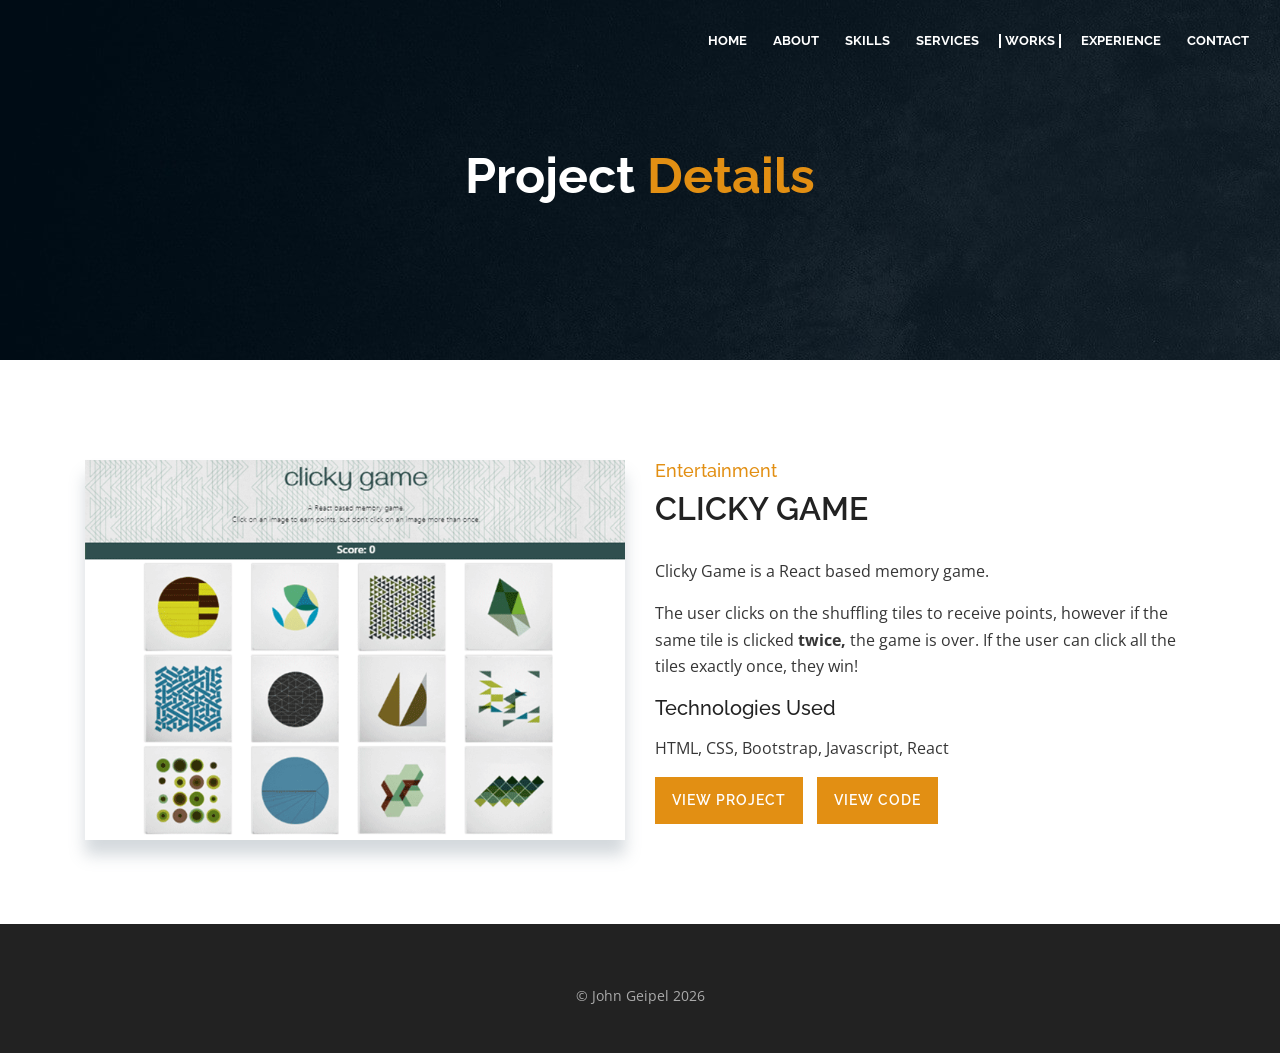
<file: mongo-project-details.html>
<!DOCTYPE html>
<html lang="en">
<head>
  <!-- <title>TASO</title> -->
        <meta charset="utf-8">
        <meta http-equiv="x-ua-compatible" content="ie=edge">
        <meta name="viewport" content="width=device-width, initial-scale=1.0" />
        <meta name="keywords" content="Personal, Portfolio, Creative,Design,mordan">
        <meta name="description" content="Taso">
        <meta name="author" content="cosmos-themes">

        <title>John Geipel - Porfolio</title>

        <!-- favicon -->
        <link href="#" rel="icon" type="image/png">

        <!--Font Awesome css-->
        <link rel="stylesheet" href="assets/css/fontawesome-all.css">

        <!--Bootstrap css-->
        <link rel="stylesheet"  href="assets/bootstrap/css/bootstrap.css">

        <!--Owl Carousel css-->
        <link rel="stylesheet"  href="assets/css/owl.carousel.min.css">
        <link rel="stylesheet" href="assets/css/owl.theme.default.min.css">

        <!--Magnific Popup css-->
        <link rel="stylesheet"  href="assets/css/magnific-popup.css">
        <link rel="stylesheet"  href="assets/css/animate.min.css">
        <!-- Google Fonts -->
        <link href="https://fonts.googleapis.com/css?family=Raleway:200,300,400,500,600,700,800,900%7cOpen+Sans:400,600,700,800" rel="stylesheet">

        <!--Site Main Style css-->
        <link rel="stylesheet" href="assets/css/style.css">
</head>
<body data-scroll-index="3">
     <!--Navbar Start-->
     <nav class="navbar navbar-expand-lg navbar-dark">
        <div class="container-fluid">
           
          <button class="navbar-toggler" type="button" data-bs-toggle="collapse" data-bs-target="#navbarNav" aria-controls="navbarNav" aria-expanded="false" aria-label="Toggle navigation">
            <span class="navbar-toggler-icon"></span>
          </button>
          <div class="collapse navbar-collapse" id="navbarNav">
            <ul class="navbar-nav ml-auto">
                <!--Nav Links-->
                <li class="nav-item">
                    <a href="./index.html#Particle-ground" class="nav-link" aria-label="Home Section Link">Home</a>
                </li>
                <li class="nav-item">
                    <a href="./index.html#about" class="nav-link" aria-label="About Section Link" >About</a>
                </li>
                <li class="nav-item">
                    <a href="./index.html#skills" class="nav-link" aria-label="Skill Section Link">Skills</a>
                </li>
                <li class="nav-item">
                    <a href="./index.html#services" class="nav-link" aria-label="Services Section Link">Services</a>
                </li>
                <li class="nav-item">
                    <a href="./index.html#works" class="nav-link active" aria-label="Works Section Link">Works</a>
                </li>
                <li class="nav-item">
                    <a href="./index.html#experience" class="nav-link" aria-label="Experience Section Link">Experience</a>
                </li>
                <li class="nav-item">
                    <a href="./index.html#contact" class="nav-link" aria-label="Contact Section Link">Contact</a>
                </li>
            </ul>
          </div>
        </div>
    </nav>
        <!--Navbar End-->

        <!--Home Section Start-->
        <section  class="page-title" style="background-image: url('assets/images/banner/background.jpg');" data-stellar-background-ratio=".7" data-scroll-index="0">
            <div class="container">
                <!--Banner Content-->
                <div class="page-title-div">
                    <h1>Project <span class="deets">Details</span></h1>
                </div>
            </div>
        </section>
        <!--Home Section End-->
        <section class="pt-100 pb-100">
            <div class="container">
                <div class="row">
                    <div class="col-md-6">
                       <div class="project-img" id="project" >
                          <img class="screenshot" src="assets/images/portfolio/clickyGame.PNG" alt="All Aboard">
                       </div>
                    </div>
                    <div class="col-md-6">
                       <div class="project-details-title">
                          <h6>Entertainment</h6>
                          <h4>Clicky Game</h4>
                       </div>
                      
                       <div class="project-description">
                            <p>Clicky Game is a React based memory game.</p>
                            
                            <p>The user clicks on the shuffling tiles to receive points, however if the same tile is clicked <strong>twice,</strong> the game is over. If the user can click all the tiles exactly once, they win!</p>
                            <h5>Technologies Used</h5>
                            <p>HTML, CSS, Bootstrap, Javascript, React</p>
                         </div>
                         <div class="about-btn">
                              <a class="div-btn" href=" https://johnpgeipel.github.io/myapp/">View Project</a>

                              <a class="div-btn" href="https://github.com/johnpgeipel/myapp.git">View Code</a>                           
                        </div> 
                   </div>
                   
            </div>
        </section>
    <!--Footer Start-->
    <footer class="pt-30 pb-30">
        <div class="container">
            <div class="row text-center">
                <div class="col-md-12">
                    <p id="copy-year" class="copy pt-30">
                    </p>
                </div>
            </div>
        </div>
    </footer>
    <!--Footer End-->


    <!--Jquery js-->
    <script src="assets/js/jquery-3.5.0.js"></script>
    <!--Bootstrap js-->
    <!-- <script src="assets/bootstrap/js/bootstrap.min.js"></script> -->
    <!-- JavaScript Bundle with Popper -->
    <script src="https://cdn.jsdelivr.net/npm/bootstrap@5.0.2/dist/js/bootstrap.bundle.min.js" integrity="sha384-MrcW6ZMFYlzcLA8Nl+NtUVF0sA7MsXsP1UyJoMp4YLEuNSfAP+JcXn/tWtIaxVXM" crossorigin="anonymous" ></script>
    <!--Stellar js-->
    <!-- <script src="assets/js/jquery.stellar.js"></script> -->
    <!--Animated Headline js-->
    <script src="assets/js/animated.headline.js" ></script>
    <!--Owl Carousel js-->
    <!-- <script src="assets/js/owl.carousel.min.js"></script> -->
    <!--ScrollIt js-->
    <script src="assets/js/scrollIt.min.js" ></script>
    <!--Isotope js-->
    <script src="assets/js/isotope.pkgd.min.js" ></script>
    <!--Magnific Popup js-->
    <script src="assets/js/jquery.magnific-popup.min.js"></script>
    <script src="assets/js/plugins.js" ></script>
    <!--Particle js-->
    <script src="assets/js/particles.js" ></script>
    <script src="assets/js/particle-main.js" ></script>
    <!--Site Main js-->
    <script src="assets/js/contact.js" ></script>
    <script src="assets/js/main.js" ></script>
    <!-- <script src="https://unpkg.com/aos@next/dist/aos.js"></script> -->
    <script src="https://unpkg.com/aos@2.3.1/dist/aos.js" ></script>

</body>
</html>
</file>
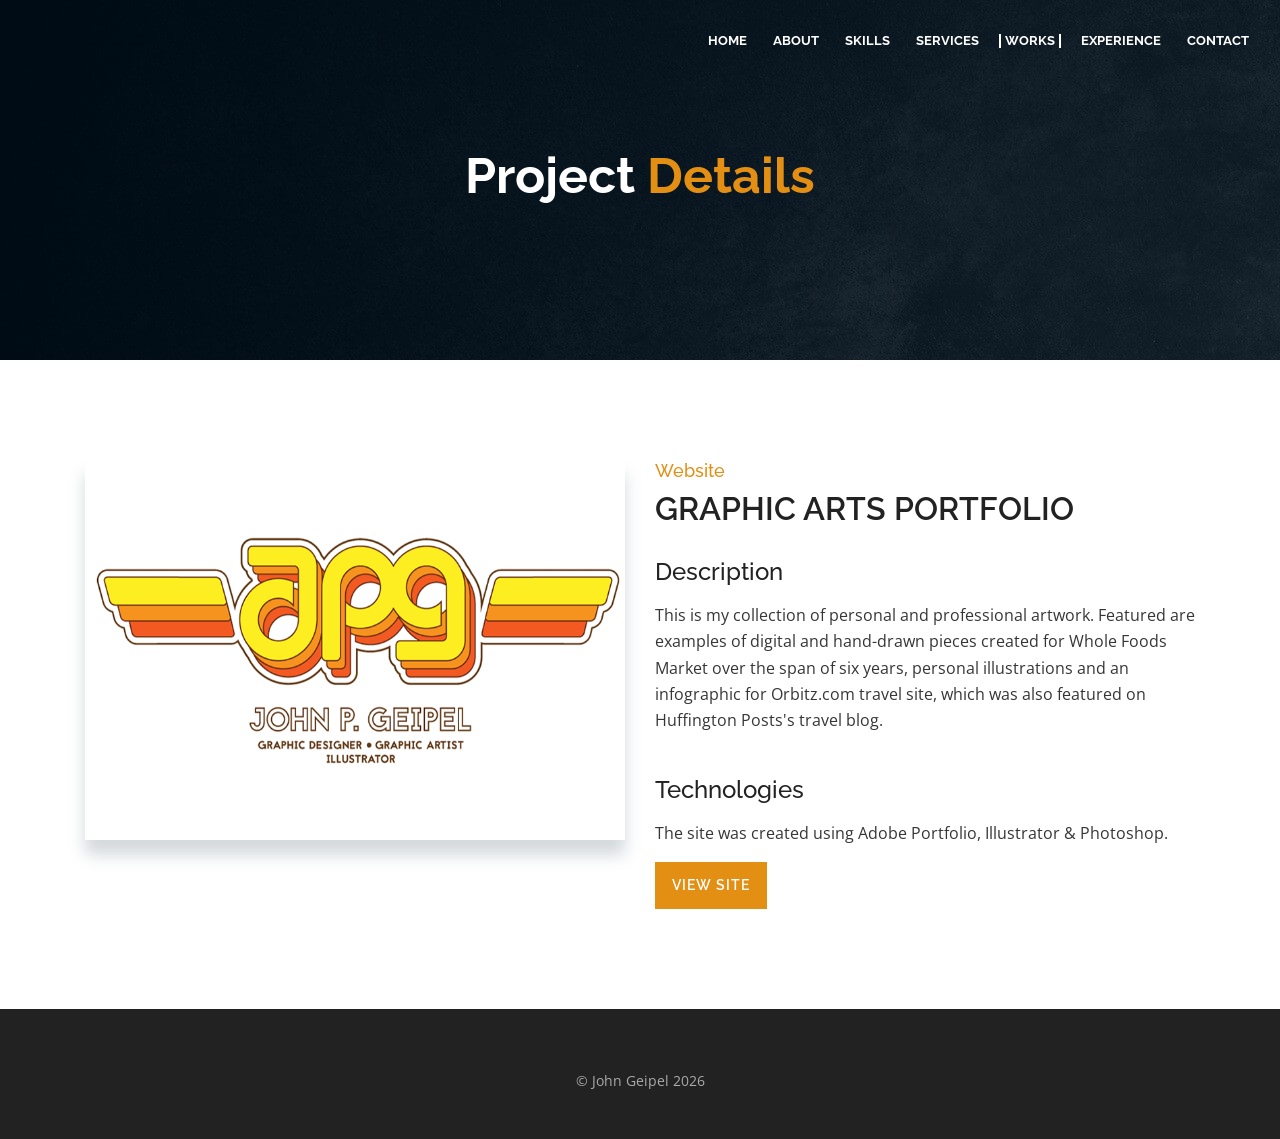
<file: myPortfolio-project-details.html>
<!DOCTYPE html>
<html lang="en">
<head>
  <!-- <title>TASO</title> -->
        <meta charset="utf-8">
        <meta http-equiv="x-ua-compatible" content="ie=edge">
        <meta name="viewport" content="width=device-width, initial-scale=1.0" />
        <meta name="keywords" content="Personal, Portfolio, Creative,Design,mordan">
        <meta name="description" content="Taso">
        <meta name="author" content="cosmos-themes">

        <title>John Geipel - Porfolio</title>

        <!-- favicon -->
        <link href="#" rel="icon" type="image/png">

        <!--Font Awesome css-->
        <link rel="stylesheet" href="assets/css/fontawesome-all.css">

        <!--Bootstrap css-->
        <link rel="stylesheet"  href="assets/bootstrap/css/bootstrap.css">

        <!--Owl Carousel css-->
        <link rel="stylesheet"  href="assets/css/owl.carousel.min.css">
        <link rel="stylesheet" href="assets/css/owl.theme.default.min.css">

        <!--Magnific Popup css-->
        <link rel="stylesheet"  href="assets/css/magnific-popup.css">
        <link rel="stylesheet"  href="assets/css/animate.min.css">
        <!-- Google Fonts -->
        <link href="https://fonts.googleapis.com/css?family=Raleway:200,300,400,500,600,700,800,900%7cOpen+Sans:400,600,700,800" rel="stylesheet">

        <!--Site Main Style css-->
        <link rel="stylesheet" href="assets/css/style.css">
</head>
<body data-scroll-index="3">
     <!--Navbar Start-->
     <nav class="navbar navbar-expand-lg navbar-dark">
        <div class="container-fluid">
           
          <button class="navbar-toggler" type="button" data-bs-toggle="collapse" data-bs-target="#navbarNav" aria-controls="navbarNav" aria-expanded="false" aria-label="Toggle navigation">
            <span class="navbar-toggler-icon"></span>
          </button>
          <div class="collapse navbar-collapse" id="navbarNav">
            <ul class="navbar-nav ml-auto">
                <!--Nav Links-->
                <li class="nav-item">
                    <a href="./index.html#Particle-ground" class="nav-link" aria-label="Home Section Link">Home</a>
                </li>
                <li class="nav-item">
                    <a href="./index.html#about" class="nav-link" aria-label="About Section Link" >About</a>
                </li>
                <li class="nav-item">
                    <a href="./index.html#skills" class="nav-link" aria-label="Skill Section Link">Skills</a>
                </li>
                <li class="nav-item">
                    <a href="./index.html#services" class="nav-link" aria-label="Services Section Link">Services</a>
                </li>
                <li class="nav-item">
                    <a href="./index.html#works" class="nav-link active" aria-label="Works Section Link">Works</a>
                </li>
                <li class="nav-item">
                    <a href="./index.html#experience" class="nav-link" aria-label="Experience Section Link">Experience</a>
                </li>
                <li class="nav-item">
                    <a href="./index.html#contact" class="nav-link" aria-label="Contact Section Link">Contact</a>
                </li>
            </ul>
          </div>
        </div>
    </nav>
        <!--Navbar End-->

        <!--Home Section Start-->
        <section  class="page-title" style="background-image: url('assets/images/banner/background.jpg');" data-stellar-background-ratio=".7" data-scroll-index="0">
            <div class="container">
                <!--Banner Content-->
                <div class="page-title-div">
                    <h1>Project <span class="deets">Details</span></h1>
                </div>
            </div>
        </section>
        <!--Home Section End-->
        <section class="pt-100 pb-100">
            <div class="container">
                <div class="row">
                    <div class="col-md-6">
                       <div class="project-img" id="project">
                          <img class="screenshot" src="assets/images/portfolio/Landing-Page-Graphic-3.gif" alt="artPorfolio">
                       </div>
                    </div>
                    <div class="col-md-6">
                       <div class="project-details-title">
                          <h6>Website</h6>
                          <h4>Graphic Arts Portfolio</h4>
                       </div>
                     
                       <div class="project-description">
                           
                           <h4>Description</h4>
                           <p>This is my collection of personal and professional artwork. Featured are examples of digital and hand-drawn pieces created for Whole Foods Market over the span of six years, personal illustrations and an infographic for Orbitz.com travel site, which was also featured on Huffington Posts's travel blog. </p><br>
                           <h4>Technologies</h4>
                            <p>The site was created using Adobe Portfolio, Illustrator & Photoshop.
                            


                               
                         </div>
                         <div class="about-btn">
                              <a class="div-btn" href="https://johngeipel.myportfolio.com/works">View Site</a>
                          </div> 
                   </div>
                   
            </div>
        </section>
    <!--Footer Start-->
    <footer class="pt-30 pb-30">
        <div class="container">
            <div class="row text-center">
                <div class="col-md-12">
                    <p id="copy-year" class="copy pt-30">
                    </p>
                </div>
            </div>
        </div>
    </footer>
    <!--Footer End-->


    <!--Jquery js-->
    <script src="assets/js/jquery-3.5.0.js"></script>
    <!--Bootstrap js-->
    <!-- <script src="assets/bootstrap/js/bootstrap.min.js"></script> -->
    <!-- JavaScript Bundle with Popper -->
    <script src="https://cdn.jsdelivr.net/npm/bootstrap@5.0.2/dist/js/bootstrap.bundle.min.js" integrity="sha384-MrcW6ZMFYlzcLA8Nl+NtUVF0sA7MsXsP1UyJoMp4YLEuNSfAP+JcXn/tWtIaxVXM" crossorigin="anonymous" ></script>
    <!--Stellar js-->
    <!-- <script src="assets/js/jquery.stellar.js"></script> -->
    <!--Animated Headline js-->
    <script src="assets/js/animated.headline.js" ></script>
    <!--Owl Carousel js-->
    <!-- <script src="assets/js/owl.carousel.min.js"></script> -->
    <!--ScrollIt js-->
    <script src="assets/js/scrollIt.min.js" ></script>
    <!--Isotope js-->
    <script src="assets/js/isotope.pkgd.min.js" ></script>
    <!--Magnific Popup js-->
    <script src="assets/js/jquery.magnific-popup.min.js"></script>
    <script src="assets/js/plugins.js" ></script>
    <!--Particle js-->
    <script src="assets/js/particles.js" ></script>
    <script src="assets/js/particle-main.js" ></script>
    <!--Site Main js-->
    <script src="assets/js/contact.js" ></script>
    <script src="assets/js/main.js" ></script>
    <!-- <script src="https://unpkg.com/aos@next/dist/aos.js"></script> -->
    <script src="https://unpkg.com/aos@2.3.1/dist/aos.js" ></script>

</body>
</html>
</file>
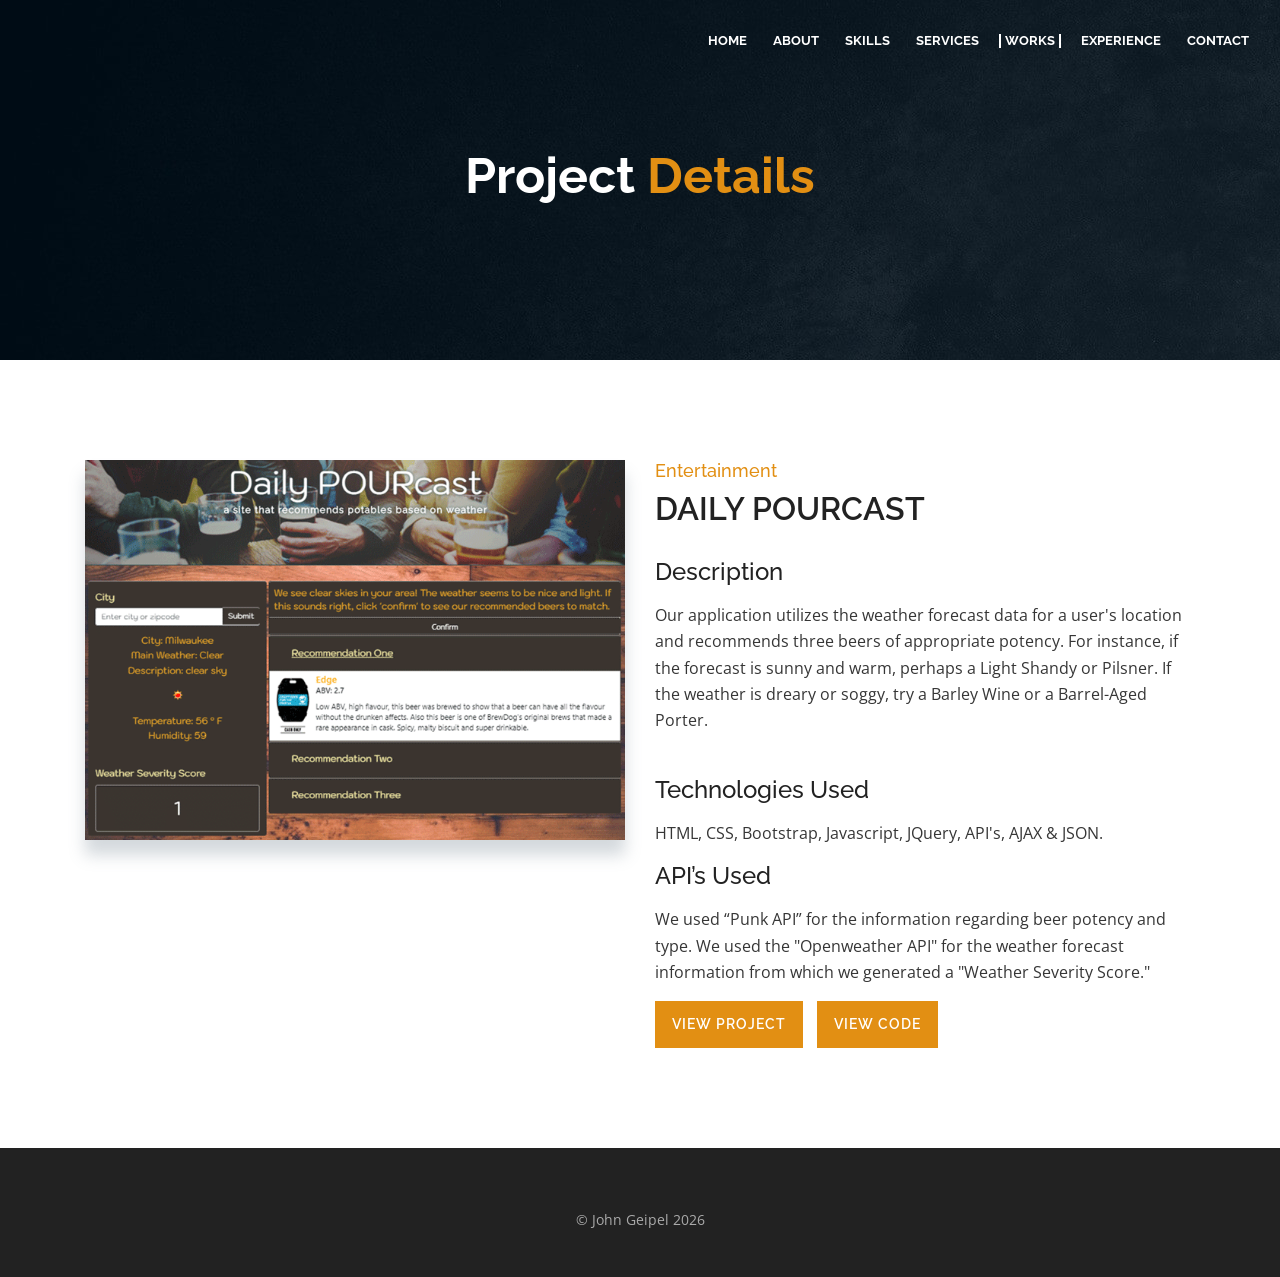
<file: pourcast-project-details.html>
<!DOCTYPE html>
<html lang="en">
<head>
  
        <meta charset="utf-8">
        <meta http-equiv="x-ua-compatible" content="ie=edge">
        <meta name="viewport" content="width=device-width, initial-scale=1.0" />
        <meta name="keywords" content="Personal, Portfolio, Creative,Design,mordan">
        <meta name="description" content="Taso">
        <meta name="author" content="cosmos-themes">

        <title>John Geipel - Portfolio</title>

        <!-- favicon -->
        <link href="#" rel="icon" type="image/png">

        <!--Font Awesome css-->
        <link rel="stylesheet" href="assets/css/fontawesome-all.css">

        <!--Bootstrap css-->
        <link rel="stylesheet"  href="assets/bootstrap/css/bootstrap.css">

        <!--Owl Carousel css-->
        <link rel="stylesheet"  href="assets/css/owl.carousel.min.css">
        <link rel="stylesheet" href="assets/css/owl.theme.default.min.css">

        <!--Magnific Popup css-->
        <link rel="stylesheet"  href="assets/css/magnific-popup.css">
        <link rel="stylesheet"  href="assets/css/animate.min.css">
        <!-- Google Fonts -->
        <link href="https://fonts.googleapis.com/css?family=Raleway:200,300,400,500,600,700,800,900%7cOpen+Sans:400,600,700,800" rel="stylesheet">

        <!--Site Main Style css-->
        <link rel="stylesheet" href="assets/css/style.css">
</head>
<body data-scroll-index="3">
     <!--Navbar Start-->
     <nav class="navbar navbar-expand-lg navbar-dark">
        <div class="container-fluid">
           
          <button class="navbar-toggler" type="button" data-bs-toggle="collapse" data-bs-target="#navbarNav" aria-controls="navbarNav" aria-expanded="false" aria-label="Toggle navigation">
            <span class="navbar-toggler-icon"></span>
          </button>
          <div class="collapse navbar-collapse" id="navbarNav">
            <ul class="navbar-nav ml-auto">
                <!--Nav Links-->
                <li class="nav-item">
                    <a href="./index.html#Particle-ground" class="nav-link" aria-label="Home Section Link">Home</a>
                </li>
                <li class="nav-item">
                    <a href="./index.html#about" class="nav-link" aria-label="About Section Link" >About</a>
                </li>
                <li class="nav-item">
                    <a href="./index.html#skills" class="nav-link" aria-label="Skill Section Link">Skills</a>
                </li>
                <li class="nav-item">
                    <a href="./index.html#services" class="nav-link" aria-label="Services Section Link">Services</a>
                </li>
                <li class="nav-item">
                    <a href="./index.html#works" class="nav-link active" aria-label="Works Section Link">Works</a>
                </li>
                <li class="nav-item">
                    <a href="./index.html#experience" class="nav-link" aria-label="Experience Section Link">Experience</a>
                </li>
                <li class="nav-item">
                    <a href="./index.html#contact" class="nav-link" aria-label="Contact Section Link">Contact</a>
                </li>
            </ul>
          </div>
        </div>
    </nav>
        <!--Navbar End-->

        <!--Home Section Start-->
        <section  class="page-title" style="background-image: url('assets/images/banner/background.jpg');" data-stellar-background-ratio=".7" data-scroll-index="0">
            <div class="container">
                <!--Banner Content-->
                <div class="page-title-div">
                    <h1>Project <span class="deets">Details</span></h1>
                </div>
            </div>
        </section>
        <!--Home Section End-->
        <section class="pt-100 pb-100">
            <div class="container">
                <div class="row">
                    <div class="col-md-6">
                       <div class="project-img" id="project">
                          <img class="screenshot" src="assets/images/portfolio/project_two.PNG" alt="Daily Pourcast">
                       </div>
                    </div>
                    <div class="col-md-6">
                       <div class="project-details-title">
                          <h6>Entertainment</h6>
                          <h4>daily pourcast</h4>
                       </div>
                       
                            <div class="project-description">
                                <h4>Description</h4>
                                    <p>
                                            Our application utilizes the weather forecast data for a user's location and recommends three beers of appropriate potency. For instance, if the forecast is sunny and warm, perhaps a Light Shandy or Pilsner. If the weather is dreary or soggy, try a Barley Wine or a Barrel-Aged Porter.</p><br>
                                            
                                            
                                            
                                            <h4>Technologies Used</h4>
                                            <p>HTML, CSS, Bootstrap, Javascript, JQuery, API's, AJAX & JSON.</p>
                                            
                                            <h4>API’s Used</h4>
                                            <p>We used “Punk API” for the information regarding beer potency and type.
                                            We used the "Openweather API" for the weather forecast information from which we generated a "Weather Severity Score."</p>
                                    
                                 </div>


                        <div class="about-btn">
                                <a class="div-btn" href="https://johnpgeipel.github.io/Awesome_Project/">View Project</a>

                                <a class="div-btn" href="https://github.com/johnpgeipel/Awesome_Project/">View Code</a>                            </div>
                       </div>
                       
                   </div>
                   
            </div>
        </section>
    <!--Footer Start-->
    <footer class="pt-30 pb-30">
        <div class="container">
            <div class="row text-center">
                <div class="col-md-12">
                    <p id="copy-year" class="copy pt-30">
                    </p>
                </div>
            </div>
        </div>
    </footer>
    <!--Footer End-->


    <!--Jquery js-->
    <script src="assets/js/jquery-3.5.0.js"></script>
    <!--Bootstrap js-->
    <!-- <script src="assets/bootstrap/js/bootstrap.min.js"></script> -->
    <!-- JavaScript Bundle with Popper -->
    <script src="https://cdn.jsdelivr.net/npm/bootstrap@5.0.2/dist/js/bootstrap.bundle.min.js" integrity="sha384-MrcW6ZMFYlzcLA8Nl+NtUVF0sA7MsXsP1UyJoMp4YLEuNSfAP+JcXn/tWtIaxVXM" crossorigin="anonymous" ></script>
    <!--Stellar js-->
    <!-- <script src="assets/js/jquery.stellar.js"></script> -->
    <!--Animated Headline js-->
    <script src="assets/js/animated.headline.js" ></script>
    <!--Owl Carousel js-->
    <!-- <script src="assets/js/owl.carousel.min.js"></script> -->
    <!--ScrollIt js-->
    <script src="assets/js/scrollIt.min.js" ></script>
    <!--Isotope js-->
    <script src="assets/js/isotope.pkgd.min.js" ></script>
    <!--Magnific Popup js-->
    <script src="assets/js/jquery.magnific-popup.min.js"></script>
    <script src="assets/js/plugins.js" ></script>
    <!--Particle js-->
    <script src="assets/js/particles.js" ></script>
    <script src="assets/js/particle-main.js" ></script>
    <!--Site Main js-->
    <script src="assets/js/contact.js" ></script>
    <script src="assets/js/main.js" ></script>
    <!-- <script src="https://unpkg.com/aos@next/dist/aos.js"></script> -->
    <script src="https://unpkg.com/aos@2.3.1/dist/aos.js" ></script>

</body>
</html>
</file>
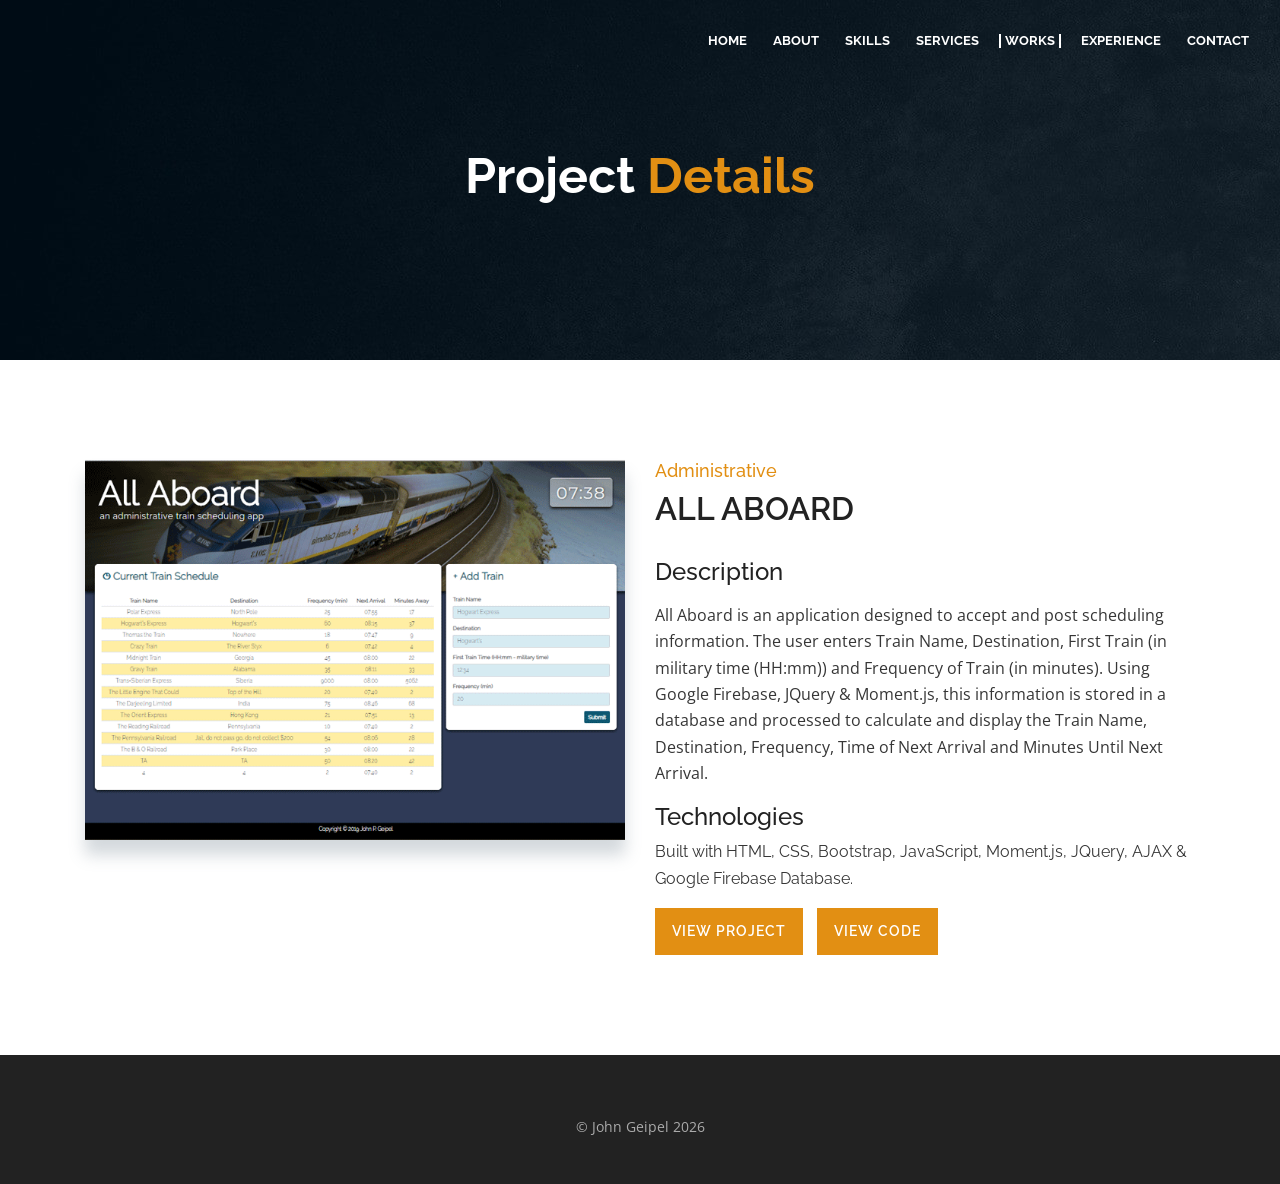
<file: train-project-details.html>
<!DOCTYPE html>
<html lang="en">
<head>
  <!-- <title>TASO</title> -->
        <meta charset="utf-8">
        <meta http-equiv="x-ua-compatible" content="ie=edge">
        <meta name="viewport" content="width=device-width, initial-scale=1.0" />
        <meta name="keywords" content="Personal, Portfolio, Creative,Design,mordan">
        <meta name="description" content="Taso">
        <meta name="author" content="cosmos-themes">

        <title>John Geipel - Porfolio</title>

        <!-- favicon -->
        <link href="#" rel="icon" type="image/png">

        <!--Font Awesome css-->
        <link rel="stylesheet" href="assets/css/fontawesome-all.css">

        <!--Bootstrap css-->
        <link rel="stylesheet"  href="assets/bootstrap/css/bootstrap.css">

        <!--Owl Carousel css-->
        <link rel="stylesheet"  href="assets/css/owl.carousel.min.css">
        <link rel="stylesheet" href="assets/css/owl.theme.default.min.css">

        <!--Magnific Popup css-->
        <link rel="stylesheet"  href="assets/css/magnific-popup.css">
        <link rel="stylesheet"  href="assets/css/animate.min.css">
        <!-- Google Fonts -->
        <link href="https://fonts.googleapis.com/css?family=Raleway:200,300,400,500,600,700,800,900%7cOpen+Sans:400,600,700,800" rel="stylesheet">

        <!--Site Main Style css-->
        <link rel="stylesheet" href="assets/css/style.css">
</head>
<body data-scroll-index="3">
     <!--Navbar Start-->
     <nav class="navbar navbar-expand-lg navbar-dark">
        <div class="container-fluid">
           
          <button class="navbar-toggler" type="button" data-bs-toggle="collapse" data-bs-target="#navbarNav" aria-controls="navbarNav" aria-expanded="false" aria-label="Toggle navigation">
            <span class="navbar-toggler-icon"></span>
          </button>
          <div class="collapse navbar-collapse" id="navbarNav">
            <ul class="navbar-nav ml-auto">
                <!--Nav Links-->
                <li class="nav-item">
                    <a href="./index.html#Particle-ground" class="nav-link" aria-label="Home Section Link">Home</a>
                </li>
                <li class="nav-item">
                    <a href="./index.html#about" class="nav-link" aria-label="About Section Link" >About</a>
                </li>
                <li class="nav-item">
                    <a href="./index.html#skills" class="nav-link" aria-label="Skill Section Link">Skills</a>
                </li>
                <li class="nav-item">
                    <a href="./index.html#services" class="nav-link" aria-label="Services Section Link">Services</a>
                </li>
                <li class="nav-item">
                    <a href="./index.html#works" class="nav-link active" aria-label="Works Section Link">Works</a>
                </li>
                <li class="nav-item">
                    <a href="./index.html#experience" class="nav-link" aria-label="Experience Section Link">Experience</a>
                </li>
                <li class="nav-item">
                    <a href="./index.html#contact" class="nav-link" aria-label="Contact Section Link">Contact</a>
                </li>
            </ul>
          </div>
        </div>
    </nav>
        <!--Navbar End-->

        <!--Home Section Start-->
        <section  class="page-title" style="background-image: url('assets/images/banner/background.jpg');" data-stellar-background-ratio=".7" data-scroll-index="0">
            <div class="container">
                <!--Banner Content-->
                <div class="page-title-div" >
                    <h1>Project <span class="deets">Details</span></h1>
                </div>
            </div>
        </section>
        <!--Home Section End-->
        <section class="pt-100 pb-100">
            <div class="container">
                <div class="row">
                    <div class="col-md-6">
                       <div class="project-img" id="project" >
                          <img class="screenshot" src="assets/images/portfolio/train_activity.PNG" alt="All Aboard">
                       </div>
                    </div>
                    <div class="col-md-6">
                       <div class="project-details-title">
                          <h6>Administrative</h6>
                          <h4>All Aboard</h4>
                       </div>
                       
                       <div class="project-description">
                           <h4>Description</h4>
                            <p>All Aboard is an application designed to accept and post scheduling information.

                                    The user enters
                                    
                                    Train Name,
                                    Destination,
                                    First Train (in military time  (HH:mm)) and
                                    Frequency of Train (in minutes).
                                    Using Google Firebase, JQuery & Moment.js, this information is stored in a database and processed to calculate and display the 
                                    
                                    Train Name,
                                    Destination,
                                    Frequency,
                                    Time of Next Arrival and
                                    Minutes Until Next Arrival.
                           <h4>Technologies</h4>

                                    Built with HTML, CSS, Bootstrap, JavaScript, Moment.js, JQuery, AJAX & Google Firebase Database.</p>
                         </div>
                         <div class="about-btn">
                              <a class="div-btn" href="https://johnpgeipel.github.io/train_activity/">View Project</a>

                              <a class="div-btn" href="https://github.com/johnpgeipel/train_activity">View Code</a>                           
                        </div> 
                   </div>
                   
            </div>
        </section>
    <!--Footer Start-->
    <footer class="pt-30 pb-30">
        <div class="container">
            <div class="row text-center">
                <div class="col-md-12">
                    <p id="copy-year" class="copy pt-30">
                    </p>
                </div>
            </div>
        </div>
    </footer>
    <!--Footer End-->


    <!--Jquery js-->
    <script src="assets/js/jquery-3.5.0.js"></script>
    <!--Bootstrap js-->
    <!-- <script src="assets/bootstrap/js/bootstrap.min.js"></script> -->
    <!-- JavaScript Bundle with Popper -->
    <script src="https://cdn.jsdelivr.net/npm/bootstrap@5.0.2/dist/js/bootstrap.bundle.min.js" integrity="sha384-MrcW6ZMFYlzcLA8Nl+NtUVF0sA7MsXsP1UyJoMp4YLEuNSfAP+JcXn/tWtIaxVXM" crossorigin="anonymous" ></script>
    <!--Stellar js-->
    <!-- <script src="assets/js/jquery.stellar.js"></script> -->
    <!--Animated Headline js-->
    <script src="assets/js/animated.headline.js" ></script>
    <!--Owl Carousel js-->
    <!-- <script src="assets/js/owl.carousel.min.js"></script> -->
    <!--ScrollIt js-->
    <script src="assets/js/scrollIt.min.js" ></script>
    <!--Isotope js-->
    <script src="assets/js/isotope.pkgd.min.js" ></script>
    <!--Magnific Popup js-->
    <script src="assets/js/jquery.magnific-popup.min.js"></script>
    <script src="assets/js/plugins.js" ></script>
    <!--Particle js-->
    <script src="assets/js/particles.js" ></script>
    <script src="assets/js/particle-main.js" ></script>
    <!--Site Main js-->
    <script src="assets/js/contact.js" ></script>
    <script src="assets/js/main.js" ></script>
    <!-- <script src="https://unpkg.com/aos@next/dist/aos.js"></script> -->
    <script src="https://unpkg.com/aos@2.3.1/dist/aos.js" ></script>

</body>
</html>
</file>
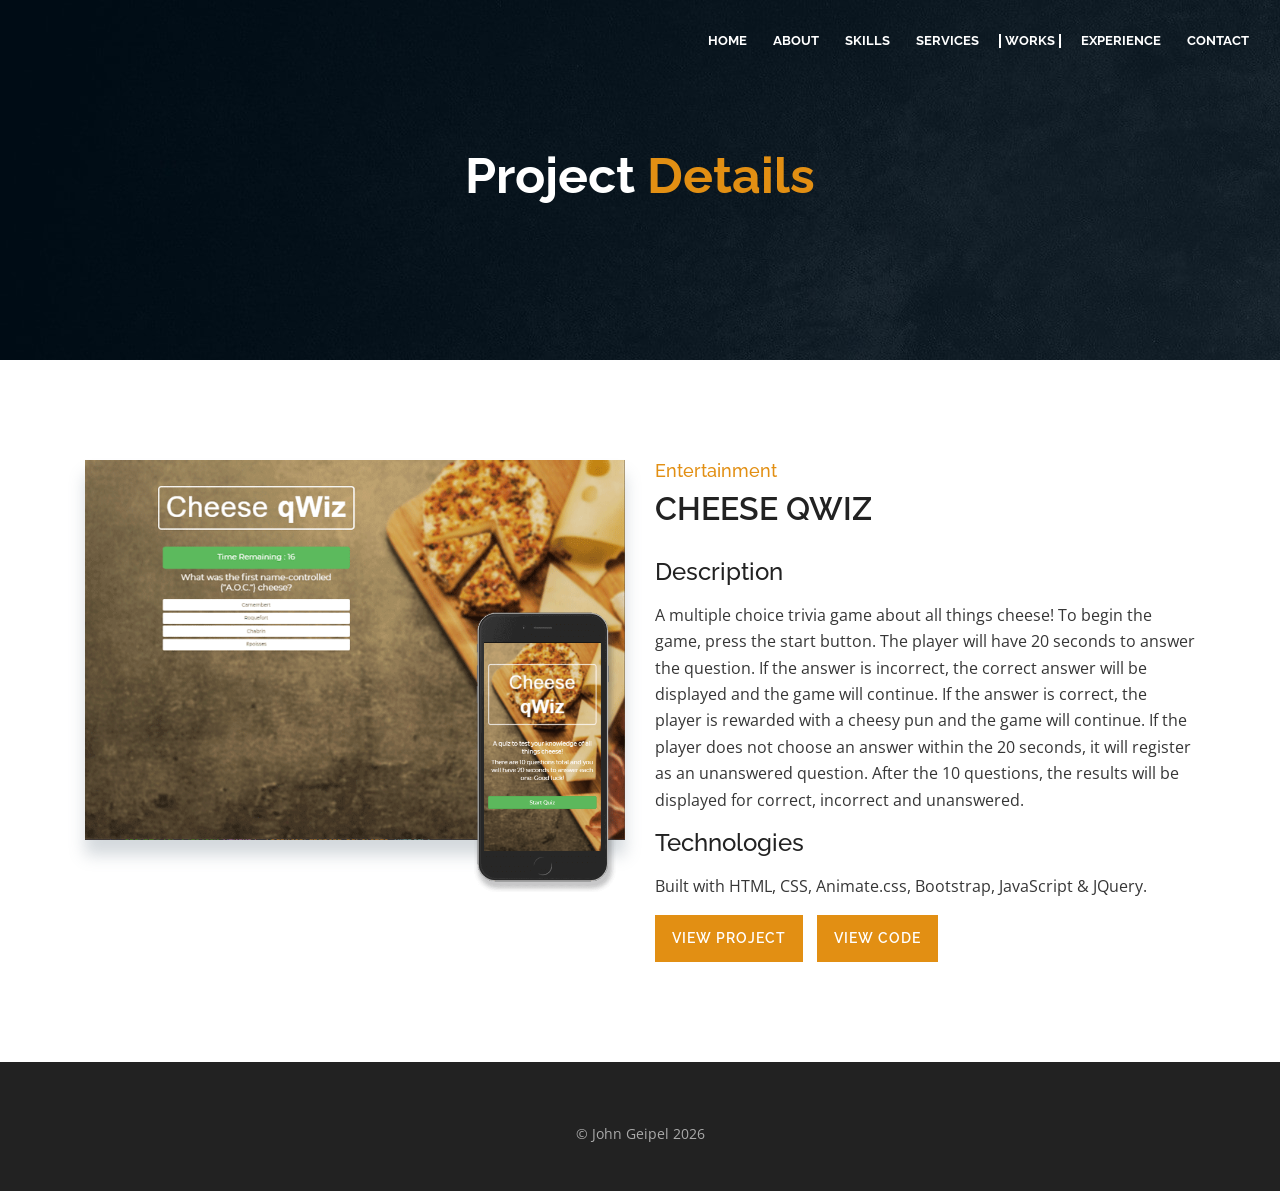
<file: trivia-project-details.html>
<!DOCTYPE html>
<html lang="en">
<head>
  
        <meta charset="utf-8">
        <meta http-equiv="x-ua-compatible" content="ie=edge">
        <meta name="viewport" content="width=device-width, initial-scale=1.0" />
        <meta name="keywords" content="Personal, Portfolio, Creative,Design,mordan">
        <meta name="description" content="Taso">
        <meta name="author" content="cosmos-themes">

        <title>John Geipel - Portfolio</title>

        <!-- favicon -->
        <link href="#" rel="icon" type="image/png">

        <!--Font Awesome css-->
        <link rel="stylesheet" href="assets/css/fontawesome-all.css">

        <!--Bootstrap css-->
        <link rel="stylesheet"  href="assets/bootstrap/css/bootstrap.css">

        <!--Owl Carousel css-->
        <link rel="stylesheet"  href="assets/css/owl.carousel.min.css">
        <link rel="stylesheet" href="assets/css/owl.theme.default.min.css">

        <!--Magnific Popup css-->
        <link rel="stylesheet"  href="assets/css/magnific-popup.css">
        <link rel="stylesheet"  href="assets/css/animate.min.css">
        <!-- Google Fonts -->
        <link href="https://fonts.googleapis.com/css?family=Raleway:200,300,400,500,600,700,800,900%7cOpen+Sans:400,600,700,800" rel="stylesheet">

        <!--Site Main Style css-->
        <link rel="stylesheet" href="assets/css/style.css">
</head>
<body data-scroll-index="3">
     <!--Navbar Start-->
     <nav class="navbar navbar-expand-lg navbar-dark">
        <div class="container-fluid">
           
          <button class="navbar-toggler" type="button" data-bs-toggle="collapse" data-bs-target="#navbarNav" aria-controls="navbarNav" aria-expanded="false" aria-label="Toggle navigation">
            <span class="navbar-toggler-icon"></span>
          </button>
          <div class="collapse navbar-collapse" id="navbarNav">
            <ul class="navbar-nav ml-auto">
                <!--Nav Links-->
                <li class="nav-item">
                    <a href="./index.html#Particle-ground" class="nav-link" aria-label="Home Section Link">Home</a>
                </li>
                <li class="nav-item">
                    <a href="./index.html#about" class="nav-link" aria-label="About Section Link" >About</a>
                </li>
                <li class="nav-item">
                    <a href="./index.html#skills" class="nav-link" aria-label="Skill Section Link">Skills</a>
                </li>
                <li class="nav-item">
                    <a href="./index.html#services" class="nav-link" aria-label="Services Section Link">Services</a>
                </li>
                <li class="nav-item">
                    <a href="./index.html#works" class="nav-link active" aria-label="Works Section Link">Works</a>
                </li>
                <li class="nav-item">
                    <a href="./index.html#experience" class="nav-link" aria-label="Experience Section Link">Experience</a>
                </li>
                <li class="nav-item">
                    <a href="./index.html#contact" class="nav-link" aria-label="Contact Section Link">Contact</a>
                </li>
            </ul>
          </div>
        </div>
    </nav>
        <!--Navbar End-->

        <!--Home Section Start-->
        <section  class="page-title" style="background-image: url('assets/images/banner/background.jpg');" data-stellar-background-ratio=".7" data-scroll-index="0">
            <div class="container">
                <!--Banner Content-->
                <div class="page-title-div">
                    <h1>Project <span class="deets">Details</span></h1>
                </div>
            </div>
        </section>
        <!--Home Section End-->
        <section class="pt-100 pb-100">
            <div class="container">
                <div class="row">
                    <div class="col-md-6">
                       <div class="project-img">
                          <img class="screenshot" src="assets/images/portfolio/trivia_two.PNG" alt="Cheese qWiz">
                       </div>
                       <div class="mobile-img">
                            <img src="assets/images/portfolio/trivia_mobile.PNG" alt="mobile">
                        </div>
                    </div>
                    <div class="col-md-6">
                       <div class="project-details-title">
                          <h6>Entertainment</h6>
                          <h4>Cheese qWiz</h4>
                       </div>
                       <div class="project-description">
                           <h4>Description</h4>
                            <p>A multiple choice trivia game about all things cheese!

                                    To begin the game, press the start button.
                                    The player will have 20 seconds to answer the question.
                                    If the answer is incorrect, the correct answer will be displayed and the game will continue.
                                    If the answer is correct, the player is rewarded with a cheesy pun and the game will continue.
                                    If the player does not choose an answer within the 20 seconds, it will register as an unanswered question.
                                    After the 10 questions, the results will be displayed for correct, incorrect and unanswered.
                                    </p>
                           <h4>Technologies</h4>
                           <p>Built with HTML, CSS, Animate.css, Bootstrap, JavaScript & JQuery.</p>
                            
                         </div>
                         <div class="about-btn">
                                <a class="div-btn" href="https://johnpgeipel.github.io/TriviaGame">View Project</a>
                                <a class="div-btn" href="https://github.com/johnpgeipel/TriviaGame">View Code</a>
                            </div>
                     
                       
                   </div>
                   
            </div>
        </section>
    <!--Footer Start-->
    <footer class="pt-30 pb-30">
        <div class="container">
            <div class="row text-center">
                <div class="col-md-12">
                    <p id="copy-year" class="copy pt-30">
                    </p>
                </div>
            </div>
        </div>
    </footer>
    <!--Footer End-->


    <!--Jquery js-->
    <script src="assets/js/jquery-3.5.0.js"></script>
    <!--Bootstrap js-->
    <!-- <script src="assets/bootstrap/js/bootstrap.min.js"></script> -->
    <!-- JavaScript Bundle with Popper -->
    <script src="https://cdn.jsdelivr.net/npm/bootstrap@5.0.2/dist/js/bootstrap.bundle.min.js" integrity="sha384-MrcW6ZMFYlzcLA8Nl+NtUVF0sA7MsXsP1UyJoMp4YLEuNSfAP+JcXn/tWtIaxVXM" crossorigin="anonymous" ></script>
    <!--Stellar js-->
    <!-- <script src="assets/js/jquery.stellar.js"></script> -->
    <!--Animated Headline js-->
    <script src="assets/js/animated.headline.js" ></script>
    <!--Owl Carousel js-->
    <!-- <script src="assets/js/owl.carousel.min.js"></script> -->
    <!--ScrollIt js-->
    <script src="assets/js/scrollIt.min.js" ></script>
    <!--Isotope js-->
    <script src="assets/js/isotope.pkgd.min.js" ></script>
    <!--Magnific Popup js-->
    <script src="assets/js/jquery.magnific-popup.min.js"></script>
    <script src="assets/js/plugins.js" ></script>
    <!--Particle js-->
    <script src="assets/js/particles.js" ></script>
    <script src="assets/js/particle-main.js" ></script>
    <!--Site Main js-->
    <script src="assets/js/contact.js" ></script>
    <script src="assets/js/main.js" ></script>
    <!-- <script src="https://unpkg.com/aos@next/dist/aos.js"></script> -->
    <script src="https://unpkg.com/aos@2.3.1/dist/aos.js" ></script>

</body>
</html>
</file>
<file: assets/css/style.css>
/************ CSS Styles ************

    Template Name: Taso - Personal Portfolio Template
    Author: Tanmoy Dhar
    version: 1.0
    Copyright: 2018

************************************/
/*==================================

        Table of Content
        1. Body Css
        2. Preloader
        3. Navbar
        4. Banner Section
        5. About Section
        6. Services Section
        7. Counter Section
        8. Skill Section
        9. Portfolio Section
        10. Blogs Section
        11. Testimonial Section
        12. Contact Form Section
        13. Footer
        14. Single Blog Page
        15. Mobile Responsive

==================================*/

/*============ 1. Body Css ============*/
      * {
      -webkit-box-sizing: border-box;
      box-sizing: border-box;
      padding: 0;
      margin: 0;
      text-decoration: none !important;
      list-style: none !important;
      outline: none !important; }

      h1,
      h2,
      h3,
      h4,
      h5,
      h6 {
      color: #222; }

      img {
      width: 100%;
      height: auto; }

      a,
      a:hover,
      a:focus {
      color: inherit; }

      body {
      font-family: "Raleway", san-serif;
      position: relative;
      font-size: 16px;
      line-height: 1.65;
      /* color: #748182; */
      color: #363636;
      -webkit-font-smoothing: antialiased; }

      p {
      font-size: 16px;
      line-height: 1.65;
      font-family: "Open Sans", sans-serif; }

      span {
      display: inline-block; }

      /*===========Margin And Paddings============*/
      .mt-0 {
      margin-top: 0 !important; }

      .mt-5 {
      margin-top: 5px !important; }

      .mt-10 {
      margin-top: 10px !important; }

      .mt-15 {
      margin-top: 15px !important; }

      .mt-20 {
      margin-top: 20px !important; }

      .mt-25 {
      margin-top: 25px !important; }

      .mt-30 {
      margin-top: 30px !important; }

      .mt-35 {
      margin-top: 35px !important; }

      .mt-40 {
      margin-top: 40px !important; }

      .mt-45 {
      margin-top: 45px !important; }

      .mt-50 {
      margin-top: 50px !important; }

      .mt-55 {
      margin-top: 55px !important; }

      .mt-60 {
      margin-top: 60px !important; }

      .mt-62 {
      margin-top: 62px !important; }

      .mt-65 {
      margin-top: 65px !important; }

      .mt-70 {
      margin-top: 70px !important; }

      .mt-75 {
      margin-top: 75px !important; }

      .mt-80 {
      margin-top: 80px !important; }

      .mt-85 {
      margin-top: 85px !important; }

      .mt-90 {
      margin-top: 90px !important; }

      .mt-95 {
      margin-top: 95px !important; }

      .mt-100 {
      margin-top: 100px !important; }

      /* Custom Margin Bottom */
      .mb-0 {
      margin-bottom: 0 !important; }
      .mb-15 {
      margin-bottom: 15px !important; }
      .mb-30 {
      margin-bottom: 30px !important; }
      .mb-35 {
      margin-bottom: 37px !important; }
      .mb-20 {
      margin-bottom: 20px !important; }
      .mb-50 {
      margin-bottom: 50px !important; }

      .mb-100 {
      margin-bottom: 100px !important; }

      .m-0 {
      margin: 0px !important; }

      /* Custom Padding top */
      .pt-0 {
      padding-top: 0 !important; }
      .pt-30{
        padding-top: 30px !important; 
      }
      .pt-50 {
      padding-top: 50px !important; }
      .pt-100 {
      padding-top: 100px !important; }

      /* Custom Padding top */
      .pb-0 {
      padding-bottom: 0 !important; }

      .pb-5 {
      padding-bottom: 5px !important; }

      .pb-30 {
      padding-bottom: 30px !important; }

      .pb-50 {
      padding-bottom: 50px !important; }
      .pb-70{
      padding-bottom: 70px !important;  
      }
      .pb-100 {
      padding-bottom: 100px !important; }
      .about {
      padding-bottom: 50px !important;
      }

      .p-0 {
      padding: 0 !important; }

      .owl-theme .owl-dot span {
      width: 20px !important; }

      .bg-gray {
      background-color: #f2f2f2; }

      .div-btn {
      display: inline-block;
      background-color: #e28f13;
      padding: 10px 15px;
      border: 2px solid #e28f13;
      color: #fff;
      text-transform: uppercase;
      -webkit-transition: .2s background-color ease;
      -o-transition: .2s background-color ease;
      transition: .2s background-color ease;
      font-size: 14px;
      letter-spacing: 1px;
      font-weight: 600;
      cursor: pointer;
      margin-right: 10px;
      }
      .div-btn:hover {
      color:#e28f13;
      background-color: transparent; }

      .bread-crumb a {
      color: #fff;
      display: inline-block;
      margin: 0 10px;
      position: relative;
      font-size: 14px;
      text-transform: uppercase; }
      .bread-crumb a:before {
      content: "/";
      position: absolute;
      right: -15px; }
      .bread-crumb a:last-child:before {
      display: none; }

      blockquote {
      font-size: 15px;
      color: #222;
      border-left: 4px solid #222;
      padding-left: 20px;
      margin: 40px 0;
      font-weight: 500; }

      /*=========== Section Style ============*/

      .section-title p {
      color: #6f6e6e;
      }

      .section-padding {
      padding:120px 0;
      }
      .m-60 {
      margin: 0 60px;
      }

      .paddingtop{
      padding: 70px 0;
      }
      .section-title{
      margin-bottom: 55px;
      }
      .main-title h4 {
      font-size: 45px;
      text-transform: uppercase;
      margin-bottom: 5px;
      font-weight: 700;
      }
      .main-title h6 {
      color: #0E1F37;
      font-size: 14px;
      font-weight: 600;
      text-transform: uppercase;
      letter-spacing: 2px;
      display: inline-block;
      padding: 0 15px;
      position: relative;
      }
      .main-title h6:before, .main-title h6:after {
      content: '';
      width: 30px;
      height: 3px;
      background-color: #e28f13;
      position: absolute;
      bottom: 8px;
      }
      .main-title h6:before {
      left: -25px;
      }
      .main-title h6:after {
      right: -25px;
      }
      .main-title {
      position:  relative;
      text-align:  center;
      }
      .section-title p{
      text-align: center;
      }

      .section-title p{
      margin-bottom: 50px;
      font-size: 16px;
      text-align: center;
      }
      .main-title span {
      color: #e28f13;
      font-weight: 700;
      }
      .divi-title {
      margin-bottom: 20px;
      }

      .divi-title h4 {
      font-size: 35px;
      font-weight: 600;
      position: relative;
      margin-bottom: 20px;
      }

      .divi-title span {
      color: #e28f13;
      }
      .divi-title h4:before {
      content: '';
      width: 40px;
      height: 3px;
      background-color: #e28f13;
      position: absolute;
      bottom: -10px;
      }

      /*============ 2. Preloader ============*/
      .preloader {
      width: 100%;
      height: 100%;
      position: fixed;
      background: #fff;
      z-index: 9999;
      }
      .sk-three-bounce {
      margin: 25% auto;
      width: 80px;
      text-align: center;
      }
      .sk-three-bounce .sk-child {
      width: 20px;
      height: 20px;
      background-color:  #e28f13;
      border-radius: 100%;
      display: inline-block;
      -webkit-animation: sk-three-bounce 1.4s ease-in-out 0s infinite both;
      animation: sk-three-bounce 1.4s ease-in-out 0s infinite both;
      }
      .sk-three-bounce .sk-bounce1 {
      -webkit-animation-delay: -0.32s;
      animation-delay: -0.32s;
      }
      .sk-three-bounce .sk-bounce2 {
      -webkit-animation-delay: -0.16s;
      animation-delay: -0.16s;
      }
      @-webkit-keyframes sk-three-bounce {
      0%, 80%, 100% {
      -webkit-transform: scale(0);
      transform: scale(0);
      }
      40% {
      -webkit-transform: scale(1);
      transform: scale(1);
      }
      }
      @keyframes sk-three-bounce {
      0%, 80%, 100% {
      -webkit-transform: scale(0);
      transform: scale(0);
      }
      40% {
      -webkit-transform: scale(1);
      transform: scale(1);
      }
      }


      /*============ 3. Navbar ============*/
      /* .navbar-nav {
        background-color: #f6c71a;
      } */
      nav.navbar {
        position: fixed;
      }

      nav.navbar .show .ml-auto {
        /* margin-right: 0px; */
      }

      nav.navbar {
      position: absolute;
      width: 100%;
      top: 0;
      z-index: 999;
      padding-top: 30px;
      padding-bottom: 20px;
      -webkit-transition: all .5s ease;
      -o-transition: all .5s ease;
      transition: all .5s ease; }
      nav.navbar .logo {
      font-size: 22px;
      font-weight: 800;
      text-transform: uppercase;
      letter-spacing: 1px;
      color: #fff;
      font-family: 'Montserrat', sans-serif; }
      nav.navbar .navbar-toggler {
      border: 0; }
      nav.navbar .navbar-toggler .navbar-toggler-icon {
      background-image: url("data:image/svg+xml;charset=utf8,%3Csvg viewBox='0 0 32 32' xmlns='http://www.w3.org/2000/svg'%3E%3Cpath stroke='rgba(255,255,255, 1)' stroke-width='2' stroke-linecap='round' stroke-miterlimit='10' d='M4 8h24M4 16h24M4 24h24'/%3E%3C/svg%3E"); }
      
      nav.navbar .nav-item {
      
      font-size: 13px;
      font-weight: 400;
      padding-right: 13px;
      padding-left: 13px;
      color: #fff;
      text-transform: uppercase; }
      nav.navbar .nav-item:first-child {
      padding-left: 0; }
      nav.navbar .nav-item:last-child {
      padding-right: 0; }
      nav.navbar .nav-item .nav-link {
      color: #fff;
      font-weight: bold;
      position: relative;
      text-decoration: none;
      padding: 0; }
      nav.navbar .nav-item .nav-link:before {
      content: "";
      position: absolute;
      width: 2px;
      height: 14px;
      bottom: 3px;
      left: -6px;
      background-color: #fff;
      visibility: hidden;
      -webkit-transform: scaleY(0);
      -ms-transform: scaleX(0);
      transform: scaleY(0);
      -webkit-transition: all 0.3s ease-in-out 0s;
      -o-transition: all 0.3s ease-in-out 0s;
      transition: all 0.3s ease-in-out 0s; 
      }
      nav.navbar .nav-item .nav-link:after {
      content: "";
      position: absolute;
      width: 2px;
      height: 14px;
      bottom: 3px;
      right: -6px;
      background-color: #fff;
      visibility: hidden;
      -webkit-transform: scaleY(0);
      -ms-transform: scaleX(0);
      transform: scaleY(0);
      -webkit-transition: all 0.3s ease-in-out 0s;
      -o-transition: all 0.3s ease-in-out 0s;
      transition: all 0.3s ease-in-out 0s; 
      }
      nav.navbar .nav-item .nav-link.active:before {
        visibility: visible;
        -webkit-transform: scaleY(1);
        -ms-transform: scaleY(1);
        transform: scaleY(1);
         }
      nav.navbar .nav-item .nav-link.active:after {
        visibility: visible;
        -webkit-transform: scaleY(1);
        -ms-transform: scaleY(1);
        transform: scaleY(1);
         }

        nav.fixed-top {
        position: fixed;
        padding-top: 13px;
        padding-bottom: 13px;
        background-color: #fff;
        
        -webkit-box-shadow: 0px 0px 18px 1px rgba(0, 0, 0, 0.1);
        box-shadow: 0px 0px 18px 1px rgba(0, 0, 0, 0.1); }
        nav.fixed-top .logo {
        color: #000; }
        nav.fixed-top .logo:focus, nav.fixed-top .logo:hover {
        color: #000; }
        nav.fixed-top .navbar-toggler .navbar-toggler-icon {
        background-image: url("data:image/svg+xml;charset=utf8,%3Csvg viewBox='0 0 32 32' xmlns='http://www.w3.org/2000/svg'%3E%3Cpath stroke='rgba(0,0,0, 1)' stroke-width='2' stroke-linecap='round' stroke-miterlimit='10' d='M4 8h24M4 16h24M4 24h24'/%3E%3C/svg%3E"); }
        nav.fixed-top .nav-item {
        color: #000; }
        nav.fixed-top .nav-item .nav-link {
        color: #000 !important; }
        nav.fixed-top .nav-item .nav-link:before {
        background-color: #e28f13; }
        nav.fixed-top .nav-item .nav-link:after {
        background-color: #e28f13; }
        nav.navbar .ml-auto {
          margin-left: auto;
          /* margin-right: 50px; */
        }
        nav.navbar .show {
          margin-right: 0px;
        }
        
        .navbar-toggler:focus {
          text-decoration: none;
          outline: 0;
          box-shadow: 0 0 0 0rem;
        }
        /* f6c71a */
        /* f6c71a */
        /*============ 4. Banner Section============*/
        .banner {
        height: 100vh;
        width: 100%;
        -webkit-background-size: cover;
        background-size: cover;
        background-repeat: no-repeat;
        position: relative;
        overflow: hidden;
        z-index: 0; }
        .banner:after {
        content: " ";
        position: absolute;
        top: 0;
        bottom: 0;
        left: 0;
        right: 0;
        /* background:transparent linear-gradient(to right bottom, #3f51b5, #ff4081); */
        z-index: -1;
        opacity: .6; }
        .banner-div {
        top: 40%;
        position: absolute;
        color: #fff;
        z-index: 11;
        -webkit-transform: translateY(-50%);
        -ms-transform: translateY(-50%);
        transform: translateY(-50%); }
        .banner-div h1 {
        font-size: 85px;
        font-weight: 700;
        letter-spacing: 0px;
        color: #fff;
        }
        .banner-div h1 span {
        /* color: #f6c71a; */
        /* color: #5294f7; */
        color: #e28f13;


        font-weight: 800;
        }
        .banner-div p {
        font-family: "Raleway", san-serif;
        color: #fff;
        font-size: 25px;
        font-weight: 500;
        text-transform: capitalize;
        letter-spacing: 6px;
        margin-bottom: 20px;
        }
        .banner-div-center{
        text-align: center;
        width: 100%;
        left: 0px;
        }
        .banner-container {
          transform: none !important;
        }
        .cd-headline {
        font-size: 3rem;
        line-height: 1.2; }

        .cd-words-wrapper {
        display: inline-block;
        position: relative;
        text-align: left; }

        .cd-words-wrapper b {
        display: inline-block;
        position: absolute;
        white-space: nowrap;
        font-weight: 500 !important;
        left: 0;
        top: 0; }

        .cd-words-wrapper b.is-visible {
        position: relative; }

        .no-js .cd-words-wrapper b {
        opacity: 0; }

        .no-js .cd-words-wrapper b.is-visible {
        opacity: 1; }

        /* xclip */
        .cd-headline.clip span {
        display: inline-block;
        padding: .2em 0; }

        .cd-headline.clip .cd-words-wrapper {
        overflow: hidden;
        vertical-align: top; }

        .cd-headline.clip .cd-words-wrapper::after {
        /* line */
        content: '';
        position: absolute;
        top: 10%;
        right: 0;
        width: 2px;
        height: 70%;
        background-color: #aebcb9; }

        .cd-headline.clip b {
        opacity: 0; }

        .cd-headline b.is-visible {
        opacity: 1;
        font-weight: 700; }

        .arrow {
        position: absolute;
        bottom: 10vh;
        z-index: 11;
        padding-left: 0px;
        }
        .arrow a {
        color: #fff; 
        }

        .bounce {
        -webkit-animation: bounce 2s infinite;
        animation: bounce 2s infinite; }

        .banner-center{
        top: 50%;
        position: absolute;
        left: 0px;
        color: #fff;
        text-align: center;
        z-index: 11;
        width: 100%;
        -webkit-transform: translateY(-50%);
        -ms-transform: translateY(-50%);
        transform: translateY(-50%);
        }
        .arrow-center{
        position: absolute;
        bottom: 10vh;
        left: -15px;
        width: 100%;
        text-align: center;
        z-index: 11;
        padding-left: 0px;
        }

       /*===Slider Page===*/
        .banner .banner-slider {
        position: absolute;
        left: 0;
        top: 0;
        width: 100%;
        z-index: -1; }

        .social-icons a i {
        font-size: 18px;
        width: 35px;
        height: 35px;
        background: #e28f13;
        margin-right: 10px;
        /* display: block; */
        text-align: center;
        color: #ffffff;
        line-height: 35px;
        border-radius: 50%;
        }
        h2.headline {
        margin-bottom: 15px;
        font-size: 32px;
        font-weight: 600;
        text-transform: uppercase;
        }

        h2.headline span {
        color: #e28f13;
        }

       /*============ 5. About Section ============*/
        .about .about-img {
        position: relative; }

        .about .about-img img {
        position: relative;
        width: 100%;
        z-index: 1;
        transition: .3s;
        }
        .about-img img:hover{
          box-shadow: 0px 20px 20px 0px rgba(59,62,72,0.2);
        }
        .about-title h2 {
            margin-bottom: 15px;
          }
          .about-title {
          margin-bottom: 20px;
          }  
        .about .about-div .about-title h2 {
        font-size: 32px;
        font-weight: 600;
        text-transform: uppercase; }
        .about .about-div .about-title span {
        font-family: "Raleway", san-serif;
        /* color: #f6c71a; */
        color: #e28f13;

        }
        .about-title h4 {
        font-family: "Raleway", san-serif;
        color: #222;
        font-size: 20px;
        }
        .about .about-div p {
        line-height: 28px; }

        table.info-table span {
            font-weight: 600;
        }
      .info-table {
    font-size: 16px;
    color: #696969;
    line-height: 26px;
    /* margin-bottom: 15px; */
    margin-top: 10px;
    margin-bottom: 10px;}

        .info-table th {
        position: relative;
        padding-right: 15px;
        text-transform: capitalize;
        z-index: 0;
        }

        .info-table th:after {
        content: ":";
        position: absolute;
        top: 2px;
        right: 0;
        font-weight: 400
        }

        .info-table th i {
        /* margin-right: 10px; */
        width: 30px;
        height: 30px;
        border: 2px solid #748182;
        text-align: center;
        line-height: 25px;
        border-radius: 0px;
        font-size: 14px;
        color: #748182;
        margin-right: 10px;
        margin-bottom: 10px;
        }

        .info-table td {
        padding-left: 8px;
        font-family: "Open Sans", sans-serif; 
        display: inline-block;
        }
        .info-table tr+tr td,
        .info-table tr+tr th {
        padding-top: 18px
        }

        .info-table tr+tr th:after {
        top: 22px
        }
        table.info-table i:hover {
        border-color: #e28f13;
        color: #e28f13;
        }
       /*============ 6. Services Section ============*/
        .service-item {
          background: #F6F7FE;
          text-align: center;
          padding: 20px 20px;
          border-radius: 0px;
          box-shadow: 0 1px 20px 1px rgba(0,0,0,.1);
          margin-bottom: 30px;
          height: 200px;
        }

        .service-icon {
        margin-top: 15px;
        margin-bottom: 15px;
        }
        .service-item h2 {
          margin-top: 10px;
          margin-bottom: 10px;
          font-weight: 500;
          font-size: 22px;
        }

        .service-icon i {
        height: 70px;
        width: 70px;
        line-height: 70px;
        background: #e28f13;
        color: #fff;
        border-radius: 50%;
        font-size: 30px;
        }
        .service-text h5 {
        font-weight: 600;
        }
      /*============ 7.  Skills Section ============*/
      .column {
        flex: 25%;
        max-width: 25%;
        padding: 0 4px;
      }
      .column img {
        margin-top: 8px;
        vertical-align: middle;
        width: 100%;
        height: auto;
      }
      a  {
        text-align: center;
      }

      
      .skills {
      position: relative;
      background-color: #f2f2f2;
      overflow: hidden;
      }
      .skills .part-text h4 {
      font-size: 18px;
      font-weight: 700;
      }
      .skills .skill-div {
      position: relative;
      }
      .skills .skill-div .skills-item {
      position: relative;
      width: 100%;
      }
      .skills .skill-div .skills-item h6 {
      position: relative;
      font-size: 14px;
      font-weight: 600;
      margin-bottom: 10px;
      }
      .skills .skill-div .skills-item .bar {
      position: relative;
      width: 100%;
      height: 7px;
      background-color: #fff;
      border-radius: 4px;
      }
      .skills .skill-div .skills-item .bar .fill {
      position: absolute;
      width: 0;
      height: 100%;
      background-color: #e28f13;
      border-radius: 4px;
      -webkit-transition: all 3s;
      transition: all 3s;
      }
      .skills .skill-div .skills-item .bar .fill:before {
        content: attr(data-width);
            position: absolute;
            top: -30px;
            right: -15px;
            font-family: sans-serif;
            color: #222;
            font-size: 14px;
            font-weight: 400;
      }
      .cd-headline.clip .cd-words-wrapper::after {
      content: '';
      position: absolute;
      top: 10%;
      right: 0;
      width: 2px;
      height: 70%;
      background-color: #fff;
      }
      #home-svg {
      height: 150px;
      width: 100vw;
      position: absolute;
      bottom: 0px;
      left: 0;
      z-index: 3;
      }
      #home-svg .p-curve {
      fill: #fff;
      }
      .svg-img {
      position:  absolute;
      left:  -10px;
      bottom: -10px;
      z-index: 3;
      }

      svg#Layer_1 {
      width: 100%;
      height: 100%;
      }

      .main-timeline{
      overflow: hidden;
      position: relative;
      padding: 60px 0;
      }
      .main-timeline:before{
      content: "";
      width: 1px;
      height: 100%;
      background: #cfcdcd;
      position: absolute;
      top: 0;
      left: 50%;
      }
      .main-timeline .timeline{
      width: 50%;
      clear: both;
      position: relative;
      }
      .main-timeline .timeline:before,
      .main-timeline .timeline:after{
      content: "";
      display: block;
      clear: both;
      }
      .main-timeline .timeline:first-child:before,
      .main-timeline .timeline:last-child:before{
      content: "";
      width: 11px;
      height: 11px;
      background: #cfcdcd;
      box-sizing: content-box;
      border: 5px solid #fff;
      box-shadow: 0 0 0 2px #cfcdcd;
      position: absolute;
      top: -54px;
      right: -11px;
      transform: rotate(45deg);
      }
      .main-timeline .timeline:last-child:before{
      top: auto;
      bottom: -54px;
      }
      .main-timeline .timeline:last-child:nth-child(even):before{
      right: auto;
      left: -11px;
      }
      .main-timeline .timeline-icon{
      width: 24px;
      height: 24px;
      background: #fff;
      border: 1px solid #cfcdcd;
      position: absolute;
      top: 17px;
      right: -13px;
      z-index: 1;
      transform: rotate(45deg);
      }
      .main-timeline .timeline-icon:before{
      content: "";
      display: block;
      width: 15px;
      height: 15px;
      background: #fff;
      position: absolute;
      top: 50%;
      left: 50%;
      transform: translate(-50%, -50%);
      transition: background-color 0.2s ease 0s;
      }
      .main-timeline .timeline:hover .timeline-icon:before{ background: #e28f13; }
      .main-timeline .timeline-content{
      width: 85%;
      padding: 18px 30px;
      background: #fff;
      text-align: right;
      float: left;
      border: 1px solid transparent;
      position: relative;
      transition: all 0.3s ease 0s;
      }
      .main-timeline .timeline:hover .timeline-content{
      border: 1px solid #cfcdcd;
      }
      .main-timeline .timeline-content:before{
      content: "";
      display: block;
      width: 14px;
      height: 14px;
      background: #fff;
      border: 1px solid #cfcdcd;
      position: absolute;
      top: 21px;
      right: -7.3px;
      transform: rotate(45deg);
      transition: all 0.2s ease 0s;
      }
      .main-timeline .timeline:hover .timeline-content:before{
      background: #e28f13;
      border-color: #e28f13;
      }
      .main-timeline .timeline-content:after{
      content: "";
      width: 11%;
      height: 1px;
      background: #cfcdcd;
      position: absolute;
      top: 28px;
      right: -14%;
      }
      .main-timeline .date{
      display: block;
      font-size: 15px;
      font-weight: 600;
      color: #e28f13;
      margin: 0 0 8px;
      font-family: sans-serif;
      transition: all 0.3s ease 0s;
      }
      .main-timeline .timeline:hover .date{ color: #444; }
      .main-timeline .title{
        font-size: 22px;
        font-weight: 500;
        margin-top: 0;
        margin-bottom: 10px;
        transition: all 0.3s ease 0s;
      }
      .main-timeline .timeline:hover .title{ color: #e28f13; }
      .main-timeline .description{

      margin-top: 8px;
      }
      .main-timeline .timeline:nth-child(2n),
      .main-timeline .timeline:nth-child(2n) .timeline-content{
      float: right;
      text-align: left;
      }
      .main-timeline .timeline:nth-child(2n) .timeline-icon{
      right: 0;
      left: -12px;
      }
      .main-timeline .timeline:nth-child(2n) .timeline-content:before{ left: -7.3px; }
      .main-timeline .timeline:nth-child(2n) .timeline-content:after{ left: -14%; }

      @media only screen and (max-width: 767px){
      .main-timeline{ padding-left: 20px; }
      .main-timeline:before{ left: 20px; }
      .main-timeline .timeline{ width: 100%; 
      }
      .main-timeline .timeline,
      .main-timeline .timeline-content{
      float: right;
      text-align: left;
      }
      .main-timeline .timeline:first-child:before,
      .main-timeline .timeline:last-child:nth-child(odd):before{
      right: auto;
      left: -11px;
      }
      .main-timeline .timeline-icon{
      right: 0;
      left: -12px;
      }
      .main-timeline .timeline-content:before{ left: -7.3px; }
      .main-timeline .timeline-content:after{ left: -14%; }
      }

      section#home {
      width:  100%;
      height: 100vh;
      }

      .sl-item {
      width:  100%;
      height: 100vh;
      background-size:  cover;
      }

      .sl-item:after {
      content: " ";
      position: absolute;
      top: 0;
      bottom: 0;
      left: 0;
      right: 0;
      background:transparent linear-gradient(to right bottom, #3f51b5, #ff4081);
      z-index: 0;
      opacity: .6;
      }
      .slider-area .owl-dots {
      position:  relative;
      top: -60px;
      }
      .slider-area  .owl-dots .owl-dot{
      background: #fff;
      }
      .slider-area .owl-dot.active {
      background: #e28f13;
      }
      .owl-theme .owl-dots .owl-dot.active span, .owl-theme .owl-dots .owl-dot:hover span {
      background: transparent;
      }
      .owl-theme .owl-dots .owl-dot span {
      background: transparent;
      }
      .slider-area .owl-dot {
      width: 30px;
      height: 5px;
      border-radius: 10px;
      }
      .contact-map {
      margin-bottom: -7px;
      }

        /*============ 8. Counter Section ============*/
        .counter-area {
        -webkit-background-size: cover;
        background-size: cover;
        background-repeat: no-repeat;
        background-position: center;
        background-attachment: fixed;
        position: relative;
        overflow: hidden; }

        .counter-area:after {
        content: " ";
        position: absolute;
        top: 0;
        bottom: 0;
        left: 0;
        right: 0;
        background:transparent linear-gradient(to right bottom, #3f51b5, #ff4081);
        z-index: 0;
        opacity: .60; 
        }
        .counter-area .counter-item {
        text-align: center;
        color: #fff;
        z-index: 10;
        position: relative; }
        .counter-area .counter-item .stat-icon .fa {
        font-size: 30px;
        margin-bottom: 10px;
        border: 5px solid #fff;
        padding: 20px;
        border-radius: 50%;
        }
        .counter-area .counter-item h2 {
        color: #fff;
        font-weight: 400;
        font-size: 45px;
        font-family: sans-serif;
        }
        .counter-area .counter-item h5 {
        font-weight: 600;
        color: #fff;
        margin-bottom: 0px;
        font-size: 22px;
        }

        /*============ 9. Portfolio Section ============*/
        .portfolio .port-filter {
        margin-bottom: 40px; }
        .portfolio .port-filter ul li {
        display: inline-block;
        font-size: 13px;
        margin-right: 20px;
        color: #222;
        position: relative;
        font-family: "Raleway", san-serif;
        cursor: pointer;
        text-transform: uppercase;
        font-weight: 500;
        }
        .port-filter ul li {
        border: 1px solid #222;
        padding: 8px 12px;
        }
        .portfolio .port-filter ul li:last-child {
        margin-right: 0; }
        .portfolio .port-filter ul li:last-child:before {
        visibility: hidden; }
        .portfolio .port-filter ul li.filter-item {
        font-weight: 600;
        background: #e28f13;
        color: #fff;
        border-color: #e28f13;
        }

        .portfolio .portfolio-section .item {
        margin-bottom: 30px; }
        .portfolio .portfolio-section .item .portfolio-item {
        position: relative;
        overflow: hidden; }
        .portfolio .portfolio-section .item .portfolio-item:before {
        content: "";
        position: absolute;
        top: 0;
        right: 0;
        bottom: 0;
        left: 0;
        background:transparent linear-gradient(to right bottom, #e28f13, #e28f13);
        opacity: 0;
        -webkit-transform: scale(0.8);
        -ms-transform: scale(0.8);
        transform: scale(0.8);
        -webkit-transition: .5s all ease;
        -o-transition: .5s all ease;
        transition: .5s all ease;
        }
        .portfolio .portfolio-section .item .portfolio-item:hover:before {
        -webkit-transform: scale(1);
        -ms-transform: scale(1);
        transform: scale(1);
        opacity: .6; }
        .portfolio .portfolio-section .item .portfolio-item .item-overlay {
        position: absolute;
        width: 100%;
        top: 50%;
        -webkit-transform: translateY(-50%);
        -ms-transform: translateY(-50%);
        transform: translateY(-50%);
        text-align: center; }
        .portfolio .portfolio-section .item .portfolio-item .item-overlay h6 {
        text-transform: uppercase;
        -webkit-transform: translateY(-10px);
        -ms-transform: translateY(-10px);
        transform: translateY(-10px);
        opacity: 0;
        -webkit-transition: .5s all ease;
        -o-transition: .5s all ease;
        transition: .5s all ease;
        font-size: 14px;
        font-weight: 800;
        letter-spacing: 1px; }
        .portfolio .portfolio-section .item .portfolio-item .item-overlay .icons .icon {
        -webkit-transform: translateY(10px);
        -ms-transform: translateY(10px);
        transform: translateY(10px);
        -webkit-transition: .5s all ease;
        -o-transition: .5s all ease;
        transition: .5s all ease;
        opacity: 0; }
        .portfolio .portfolio-section .item .portfolio-item .item-overlay .icons .icon a {
        display: inline-block;
        -webkit-transition: .5s all ease;
        -o-transition: .5s all ease;
        transition: .5s all ease;
        height: 40px;
        width: 40px;
        margin-top: 30px;
        background-color: #fff;
        font-size: 18px;
        line-height: 40px;
        color: #222;
        margin-right: 5px;
        border-radius: 10%;
        }
        .portfolio .portfolio-section .item .portfolio-item:hover .item-overlay h6, .portfolio .portfolio-section .item .portfolio-item:hover .item-overlay .icons .icon {
        -webkit-transform: translateY(0);
        -ms-transform: translateY(0);
        transform: translateY(0);
        opacity: 1; }

        .portfolio-item, .screenshot {
          box-shadow: 0px 15px 15px rgba(112, 128, 144, 0.3);
        }


        .project-img {
          width: auto;
          height: 300px;
          position: absolute;
          margin-right: 15px;
          margin-bottom: 50px;
          
        }

        .mobile-img {
          width: 30%;
          height: auto;
          
          float: right;
          position: relative;
          margin-top: 150px;
          box-shadow: 0px 0px 0px;

        }

        #project {
          position: relative;
          margin-right: 0px;
      
        }

        .item-overlay h6 {
        background: white;
        padding: 20px;
        box-shadow: 0 0 10px rgba(0, 0, 0, 0.36);
        }
        /*============ 10. Blogs Section ============*/
       

      /*============ 12. Contact Section ============*/

      form#contact-form input {
      height: 50px;
      border-radius: 0px;
      }

      form#contact-form textarea {
      height: 170px;
      border-radius:  0px;
      margin-top: 15px;
      }

      .success {
      text-align:  center;
      background: #e28f13;
      color:  #fff;
      font-size: 18px;
      padding: 20px 0px;
      border-radius: 5px;
      box-shadow: 0 1px 27px -3px rgba(0,0,0,.2);
      }
      .contact-text h2 {
      font-size: 22px;
      }
      .map{
      width: 100%;
      height: 500px;
      }
      .contact-info-item i {
      /* margin-right: 10px; */
      width: 30px;
      height: 30px;
      border: 2px solid #748182;
      text-align: center;
      line-height: 25px;
      border-radius: 0px;
      font-size: 14px;
      color: #748182;
      margin-right: 10px;
      margin-bottom: 10px;
      }
      section.contact {
      background: #f2f2f2;
      }
      .contact-info-item i:hover {
      border-color: #e28f13;
      color: #e28f13;
      }
button#contact-submit {
    margin-top: 15px;
}
      /*============ 13. Footer  ============*/

      footer {
      background: #222; }
      footer .contact-info h5 {
      color: #fff;
      font-size: 16px;
      font-weight: 700; }
      footer .contact-info p {
      color: #fff;
      font-size: 14px; }
      footer hr {
      border-color: #333; }
      footer .copy {
      font-size: 14px;
      color: #aaa; }


      /* */
      .social-icon-header ul li {
      list-style:  none;
      display:  inline-block;
      padding: 5px;
      }

      .social-icon-header a {
      font-size: 16px;
      width: 35px;
      height: 35px;
      background: #e28f13;
      display:  block;
      text-align:  center;
      color: #ffffff;
      line-height: 36px;
      border-radius:  50%;
      }
      .social-icon-header a:hover {
      background: #151515;
      }

      /*============ 14. Single Blog Page  ============*/
      .blog-sidebar > .widget + .widget {
      margin-top: 35px;
      margin-bottom: 35px;
      }


      .blog-sidebar .widget > h3 {
      font-size: 20px;
      padding-bottom: 0.9em;
      margin: 0 0 1.3em;
      text-transform: uppercase;
      position: relative;
      }

      .blog-sidebar .widget > h3:after {
      content: "";
      background-color: #e28f13;
      width: 60px;
      height: 3px;
      position: absolute;
      left: 0;
      bottom: 0;
      }

      .blog-sidebar .search-widget .form div {
      position: relative;
      }

      .blog-sidebar .search-widget .form input {
      height: 50px;
      border-color: #c0c0c0;
      border-radius: 0px;
      }

      .blog-sidebar .search-widget button {
      background-color:transparent;
      width: 50px;
      height: 50px;
      border: 1px solid #c0c0c0;
      outline: 0;
      color: #222;
      position: absolute;
      right: 0;
      top: 0;
      -webkit-transition: all 0.3s;
      -moz-transition: all 0.3s;
      -o-transition: all 0.3s;
      -ms-transition: all 0.3s;
      transition: all 0.3s;
      }
      .blog-sidebar .search-widget button i{
      font-size: 20px;
      }
      .blog-sidebar .search-widget button:hover {
      color: #e28f13;
      }

      .blog-sidebar .categories-widget ul li a {
      font-size: 15px;
      color: #222;
      display: block;
      border-bottom: 1px dotted #e4e4e4;
      padding: 9px 15px 9px 25px;
      position: relative;
      }
      .blog-sidebar .categories-widget ul li a:hover {
      color: #e28f13;
      }

      .blog-sidebar .recent-posts-widget > .post + .post {
      margin-top: 20px;
      }
      .blog-sidebar .recent-posts-widget h4 {
      font-size: 16px;
      font-weight: 500;
      line-height: 1.5em;
      margin: 0 0 0px;
      }
      .recent-posts-widget img{
      width: 100%;
      }
      .blog-sidebar .recent-posts-widget h4 a {
      color: #2d2c2c;
      }
      .blog-sidebar .recent-posts-widget h4 a:hover {
      color: #e28f13;
      }

      .blog-sidebar .recent-posts-widget .date {
      font-size: 14px;
      color: #e28f13;
      }

      .blog-sidebar .tags-widget div > a {
        font-size: 13px;
        color: #222;
        display: inline-block;
        border: 1px solid #e4e4e4;
        padding: 5px 8px;
        margin: 0 5px 10px 0;
      }

      .blog-sidebar .tags-widget div > a:hover {
      background-color: #e28f13;
      color: #fff;
      border-color: #e28f13;
      }
      .social-profile-blog{
      margin-top: 30px;
      margin-bottom: 10px;  
      }
      .social-profile-blog li{
      display: inline-block;
      padding: 5px 5px;

      }
      .social-profile-blog li a{
      width: 40px;
      height: 40px;
      line-height: 40px;
      font-size: 20px;
      color: #222;
      border: 1px solid #222;
      border-radius: 100%;
      text-align: center;
      }
      .social-profile-blog li a:hover{
      border:1px solid #e28f13;
      color: #fff;
      background: #e28f13;
      }

      .blog-details-post .entry-meta {
      padding: 20px 10px 5px 0px;
      border-bottom: 1px solid #e5e5e5;
      }
      .blog-details-post .entry-meta li{
      display: inline-block;
      }

      .blog-details-post .entry-meta li{
      margin-right: 20px;
      }
      .blog-details-post .entry-meta li i{
      color: #f6c71a;
      }
      .entry-media img{
      width: 100%;
      }
      .blog-details-post .entry-title {
       margin: 20px 0 5px;
      }
      .blog-details-post .entry-title h2 {
      font-size: 26px;
      line-height: 1.4em;
      margin: 0;
      }

      .blog-details-post .entry-body p {
      margin-bottom: 30px;
      }

      .blog-details-post .entry-body blockquote {
      background-color: #f8f8f8;
      font-style: italic;
      padding: 25px;
      border-color: #f6c71a;
      margin-bottom: 35px;
      }

      .blog-details-post .entry-body blockquote p {
      margin-bottom: 0;
      line-height: 1.9em;
      }

      .blog-details-post .entry-body blockquote > p + p {
      margin-top: 25px;
      }

      .blog-details-post .tag-social-share {
      border-top: 1px solid #efefef;
      padding: 25px 0;
      overflow: hidden;
      }

      .blog-details-post .tag-social-share > div {
      display: inline-block;
      }

      .blog-details-post .tag-social-share .social-share {
      float: right;
      }

      .blog-details-post .tag-social-share .tag a {
      font-size: 13px;
      color: #222;
      border: 1px solid #e4e4e4;
      padding: 5px 7px;
      display: inline-block;
      margin: 0 5px 0 0;
      }

      .blog-details-post .tag-social-share .tag a:hover {
      background-color: #f6c71a;
      border-color: #f6c71a;
      color: #fff;
      }

      .blog-details-post .tag-social-share .social-share {
      overflow: hidden;
      }


      .blog-details-post .tag-social-share .social-share > span {
      font-weight: bold;
      position: relative;
      top: 6px;
      margin-right: 15px;
      display: inline-block;
      float: left;
      }

      .blog-details-post .tag-social-share .social-share .social-links {
      display: inline-block;
      float: left;
      }

      .blog-details-post .tag-social-share .social-share .social-links li {
      margin-right: 7px;
      display: inline-block;
      text-align: center;
      }

      .blog-details-post .tag-social-share .social-share .social-links li:last-child {
      margin-right: 0;
      }


      .blog-details-post .comments-area {
      margin-top: 30px;
      }


      .blog-details-post .comments-area .comments-title {
      font-size: 22px;
      margin: 0 0 15px;
      }

      .blog-details-post .comments-area .comment-list {
      padding-left: 0;
      }

      .blog-details-post .comments-area .comment-list ol {
      padding-left: 25px;
      }

      .blog-details-post .comments-area ol {
      list-style-type: none;
      }


      .blog-details-post .comments-area .comment-author-metadata {
      min-height: 80px;
      position: relative;
      padding: 15px 0 0 10px;
      }
      .blog-details-post .comments-area .comment-author-metadata img{
      height: 80px;
      border:3px solid #f6c71a; 
      width: 80px;
      border-radius: 50%;
      }


      .blog-details-post .comments-area .comment-author-metadata h4 {
      font-size: 18px;
      }


      .blog-details-post .comments-area .comment-author-metadata h4 a {
      color: #2d2c2c;
      }

      .blog-details-post .comments-area .comment-author-metadata h4 a:hover {
      color: #f6c71a;
      }

      .blog-details-post .comments-area .comment-author-metadata .comment-metadata a {
      font-size: 14px;
      font-style: italic;
      color: #808080;
      }

      .blog-details-post .comments-area .comment-author-metadata .avatar {
      position: absolute;
      left: 0;
      top: 0;
      }
      .comment-author-metadata h4 {
      margin-top: 10px;
      }

      .blog-details-post .comments-area .comment-content {
       margin: 5px 0;
      }
      form.comment-form.row input {
          margin-bottom: 30px !important;
      }
      .widget.recent-posts-widget a {
          display:  block;
          margin-top: 20px;
      }

      .blog-details-post .comments-area .review a {
      color: #f6c71a;
      }

      .blog-details-post .comment-respond {
      margin-top: 30px;
      }

      .blog-details-post .comment-respond > h3 {
      font-size: 22px;
      margin: 0 0 35px;
      }


      .blog-details-post .comment-respond .comment-form input,
      .blog-details-post .comment-respond .comment-form textarea {
      background-color: rgb(255, 255, 255);
      border-color: #e4e4e4;
      height: 45px;
      -webkit-box-shadow: none;
      margin-bottom: 15px;
      box-shadow: none;
      border-radius: 0;
      padding: 6px 15px;
      }
      .blog-details-post .comment-respond .comment-form input:focus,
      .blog-details-post .comment-respond .comment-form textarea:focus{
      border-color: #f6c71a;
      }

      .blog-details-post .comment-respond .comment-form input:focus,
      .blog-details-post .comment-respond .comment-form textarea:focus {
      border-color: #ccc;
      }

      .blog-details-post .comment-respond .comment-form textarea {
      height: 180px;
      padding-top: 15px;
      }


      .blog-details-post .comment-respond .comment-form .submit-btn {
      margin-bottom: 0;
      }

      .blog-details-post .comment-respond .comment-form .submit-btn button {
      border-radius: 0;
      }

      .blog-details-img a{
      width:100%;
      }
      .blog-details-img .blog-time{
      position: absolute;
      top: -17px;
      right: 24px;
      background-color: #f6c71a;
      padding: 14px 25px 13px;
      text-align: center;
      color: #fff;
      }
      .blog-details-img .blog-time .date{
      font-size: 25px;
      font-weight: 600;
      }
      .blog-details-img .blog-time .month{
      font-weight: 600;
      }
      .blog-details-comment-post{
      margin-bottom: 30px;
      }
      .comment-list li article {
      margin-bottom: 20px;
      }
      .blog-grid-item{
      float: left;

      width: 100%;
      margin: 0 0 30px;
      position: relative;
      }
      .blog-grid-item .title a:hover{
      color: #f6c71a;
      background: transparent;
      }
      .blog-grid-item:hover{
      box-shadow: 0 10px 20px 0 rgba(0,0,0,0.09);
      }
      .blog-grid-item:hover .date-item{
      background: #C7A22B;
      color: #fff;
      }
      .blog-grid-item .text{
      padding: 26px 30px 22px;
      border:1px solid #ebeaea;
      }
      .blog-grid-item .title{
      margin: 0 0 10px;
      font-size: 20px;
      font-weight: 500!important;
      color: #999;
      }
      .blog-grid-item .title a{
          color: #222;
      }
      .blog-grid-item p{
      margin: 0 0 6px;
          color: #777;
      }
      .date-item {
      top: -20px;
      right: 20px;
      z-index: 1;
      width: auto;
      color: #fff;
      width: 80px;
      height: 90px;
      font-size: 25px;
      font-weight: 600;
      box-shadow: 1px 2px 10px rgba(0,0,0,.5);
      line-height: 70px;
      position: absolute;
      text-align: center;
      background-color: #D4AF37;
      text-transform: capitalize;
      }

      .date-item h4 {
      font-size: 18px;
      margin-top: -20px;
      font-weight: 500;
      }

      .blog-grid-thumb {
      float: left;
      width: 100%;
      position: relative;
      }
      .blog-grid-thumb .zoom-icon,
      .blog-grid-thumb .text,
      .event-ticket-link,
      .blog-grid-thumb .text * {
      z-index: 1;
      }
      .blog-grid-thumb figure:after,
      .blog-grid-thumb figure:before {
      top: 0;
      left: 0;
      right: 0;
      bottom: 0;
      cursor: pointer;
      content: "";
      opacity: 0;
      position: absolute;
      transition: all 0.3s ease-in-out;
      -o-transition: all 0.3s ease-in-out;
      -ms-transition: all 0.3s ease-in-out;
      -moz-transition: all 0.3s ease-in-out;
      -webkit-transition: all 0.3s ease-in-out;
      box-shadow: 0 10px 20px 0 rgba(0, 0, 0, 0.25);
      }
      .blog-grid-thumb figure:after {
      left: 10px;
      right: 10px;
      top: 10px;
      bottom: 10px;
      box-shadow: 0 10px 20px 0 rgba(0, 0, 0, 1);
      }
      .blog-grid-thumb:hover figure:after,
      .blog-grid-thumb:hover  figure:before ,
      .fancy-effect:hover .blog-grid-thumb figure:after,
      .fancy-effect:hover .blog-grid-thumb figure:before {
      opacity: 1;
      }
      .text {
      float: left;
      width: 100%;
      position: relative;
      }

      .blog-grid-btn.text-center {
      margin-top: 20px;
      }

      .blog-grid-btn.text-center a {
      border: 1px solid #f6c71a;
      background: #f6c71a;
      color: #fff;
      transition: .5s;
      font-size: 14px;
      padding: 8px 25px;
      }
      .blog-grid-btn a:hover {
      background: #C7A22B;
      color: #fff;
      }
      .text-overflow {
      float: none;
      width: auto;
      overflow: hidden;
      }
      .blog-grid-item figure {
      float: left;
      width: 100%;
      overflow: hidden;
      position: relative;
      }
      .clear {
      clear: both;
      font-size: 0;
      line-height: 0;
      }
      .blog-grid-item figure img {
      float: left;
      width: 100%;
      }
      .blog-grid-item img {
      max-width: 100%;
      }
      .blog-grid-item .blog-li-text {
      display: inline-block;
      width: auto;
      padding: 0;
      margin: 0;
      }
      .blog-grid-item .blog-li-text li {
      display: inline-block;
      width: auto;
      margin: 0 10px;
      line-height: 14px;
      position: relative;
      }
      .text.room-details-text {
      padding: 9px 10px 5px;
      text-align:  center;
      }
      .blog-grid-item .blog-li-text li:first-child {
      margin-left: 0 !important;
      }
      .chr-room-thumbm .blog-li-text li:last-child {
      margin-right: 0 !important;
      }
      .blog-grid-item .blog-li-text li i {
      margin: 0 10px 0 0;
      color:  #D4AF37;
      }
      .blog-grid-item .blog-li-text li a {
      display: inline-block;
      }
      .blog-grid-item .blog-li-text li a {
      color: #6b6d6f;
      }
      ul.social-links li a i {
      height: 40px;
      display: block;
      line-height: 38px;
      width: 40px;
      border-radius: 50%;
      font-size: 18px;
      color: #fff;
      background: #f6c71a;
      border: 1px solid #f6c71a;
      }
      .blog-grid-item .title a:hover{
      background: transparent;
      }
      .social-share {
      margin-top: 30px;
      }
      .page-title {
      height: 40vh;
      width: 100%;
      -webkit-background-size: cover;
      background-size: cover;
      background-attachment: fixed; 
      background-repeat: no-repeat;
      position: relative;
      overflow: hidden;
      z-index: 0; }
      .page-title:after {
      content: " ";
      position: absolute;
      top: 0;
      bottom: 0;
      left: 0;
      right: 0;
      /* background:transparent linear-gradient(to right bottom, #3f51b5, #ff4081); */
      z-index: -1;
      opacity: .6; 
      }
      .deets {
        color: #e28f13;
      }
      .page-title-div {
      top: 50%;
      position: absolute;
      color: #fff;
      z-index: 11;
      width: 100%;
      left: 0;
      text-align: center;
      -webkit-transform: translateY(-50%);
      -ms-transform: translateY(-50%);
      transform: translateY(-50%); }
      .page-title-div h1 {
      font-size: 50px;
      font-weight: 700;
      letter-spacing: 0px;
      color: #fff;
      }
      .contact-info-item li {
          margin-bottom: 8px;
      }
      a.read-more {
              display: inline-block;
              margin-bottom: 10px;
          }
  .blog-grid .post-slide {
    margin-bottom: 30px;
}    
      .project-details-title h4 {
          font-size:  32px;
          font-weight:  600;
          text-transform:  uppercase;
      }

      .project-details-title h6 {
          font-size: 18px;
          color: #e28f13;
      }

      .project-details-table {
          margin: 15px;
      }

      .project-details-table table tr {
          /* margin-bottom: 30px; */
          padding-bottom: 10px;
      }

      .project-details-table table td {
          padding-bottom: 10px;
      }

      .project-details-table td span {
          padding-right: 10px;
          font-weight: 600;
      }
      /* .project-img img {
    height: 450px;
}
.project-img img {
    height: 475px;
} */

.project-img img {
  width: 100%;
  height: auto;
}

.project-features {
    margin: 15px;
}

.project-features ul li i {
    color: #e28f13;
}

.project-features ul li {
    font-weight: 500;
}
.project-description p {
    margin-top: 15px;
}
.project-description {
    margin-top: 30px;
}
      /*============ 15. Mobile Responsive  ============*/
      @media screen and (max-width: 991px) {
      .navbar-collapse {
      text-align: center;
      background: #e28f13;
      }
      .navbar-collapse .nav-item {
      padding: 0 !important; }
      .navbar-collapse .nav-item a {
      display: inline-block;
      margin-top: 10px;
      margin-bottom: 10px; }
      .fixed-top .navbar-collapse {
      background-color: transparent; }
      .banner-div h1 {
      font-size: 75px; }
      .banner-div p {
      font-size: 21px; }
      .about .about-img:before {
      display: none; }
      .about .about-div {
          margin-bottom: 30px;
      }
      .banner-blog .banner-div h1 {
      font-size: 40px; } 
      button#contact-submit {
      margin-bottom: 50px;
      }
        .skills .skill-div {
            position: relative;
            margin-top: 50px;
        }
          .counter-area .counter-item h5 {
          margin-bottom: 30px;
          }
        .about .about-img {
            margin-top: 50px;
        }
      }

      @media screen and (max-width: 767px) {
      .banner-div h1 {
      font-size: 45px; }
      .banner-div p {
      font-size: 18px; }
      section.banner-blog .banner-div h1 {
      font-size: 32px; }

      button#contact-submit {
       margin-bottom: 20px;
      }
      .post-slide {
      margin-bottom: 30px;
      }
      .port-filter ul li {
        margin-bottom: 15px;
      }
      .page-title-div h1 {
      font-size: 35px !important;
      font-weight: 700;
      letter-spacing: 0px;
      color: #fff;
      }
        .about .about-img img {
        position: relative;
        width: 100%;
        z-index: 1;
        box-shadow: none;
        }
        .portfolio .port-filter ul li {
            margin-right: 15px;
        }
        .social-icons a {
            margin-bottom: 10px;
            display: inline-block;
        }  
        form#contact-form textarea {
            height: 170px;
            border-radius: 0px;
            margin-top: 0px;
        }  
        form#contact-form input {
         margin-bottom: 30px;
        } 
        .counter-area .counter-item h2 {
              font-size: 35px;
          } 
        .testi-description {
            font-size: 16px;
        }
    .contact-info {
        margin-top: 50px;
    }
            .blog-grid .mb-20 {
              margin-bottom: 5px !important;
          }
        .main-title h4 {
            font-size: 35px;
            text-transform: uppercase;
            margin-bottom: 5px;
            font-weight: 700;
        }
          .main-title h6 {
              font-size: 12px;
          }
          .post-slide{
            margin-bottom: 50px;
          }
        .service-item {
          margin-bottom: 50px;
        }
        .project-img img {
          height: 100%  ;
        }
        .project-img {
          margin-bottom: 50px;
        }
      }
      @media screen and (max-width: 370px){
      .main-title h4 {
      font-size: 35px;
      }
      .main-title h6:before {
      display: none;
      }
      .main-title h6:after {
      display: none;
      }
        table.info-table i {
            display: none;
        }
      span.about-btn a {
      margin-top: 15px;
      }

      span.about-btn {
      display:  inline-block;
      }
      .about .about-img img {
          position: relative;
          width: 100%;
          height: auto;
          z-index: 1;
          box-shadow: none;
      }
      .banner-div {
                left: 0;
                text-align: left;
                padding-left: 15px;

            }
        table.info-table span {
            font-weight: 500;
            font-size: 13px;
        }
        .info-table td {
            padding-left: 8px;
            font-family: "Open Sans", sans-serif;
            display: inline-block;
            font-size: 13px;
        }
        .div-btn {
            padding: 6px 10px;
        }
        .arrow-center {
            position: absolute;
            bottom: 10vh; 
            width: 100%;
             text-align: left; 
            z-index: 11;

            left: 15px;
            padding-left: 0px;
        }
      }

.page-title:after {
  background: #001524;
}

.page-title {
  background: #001524;
}
</file>
